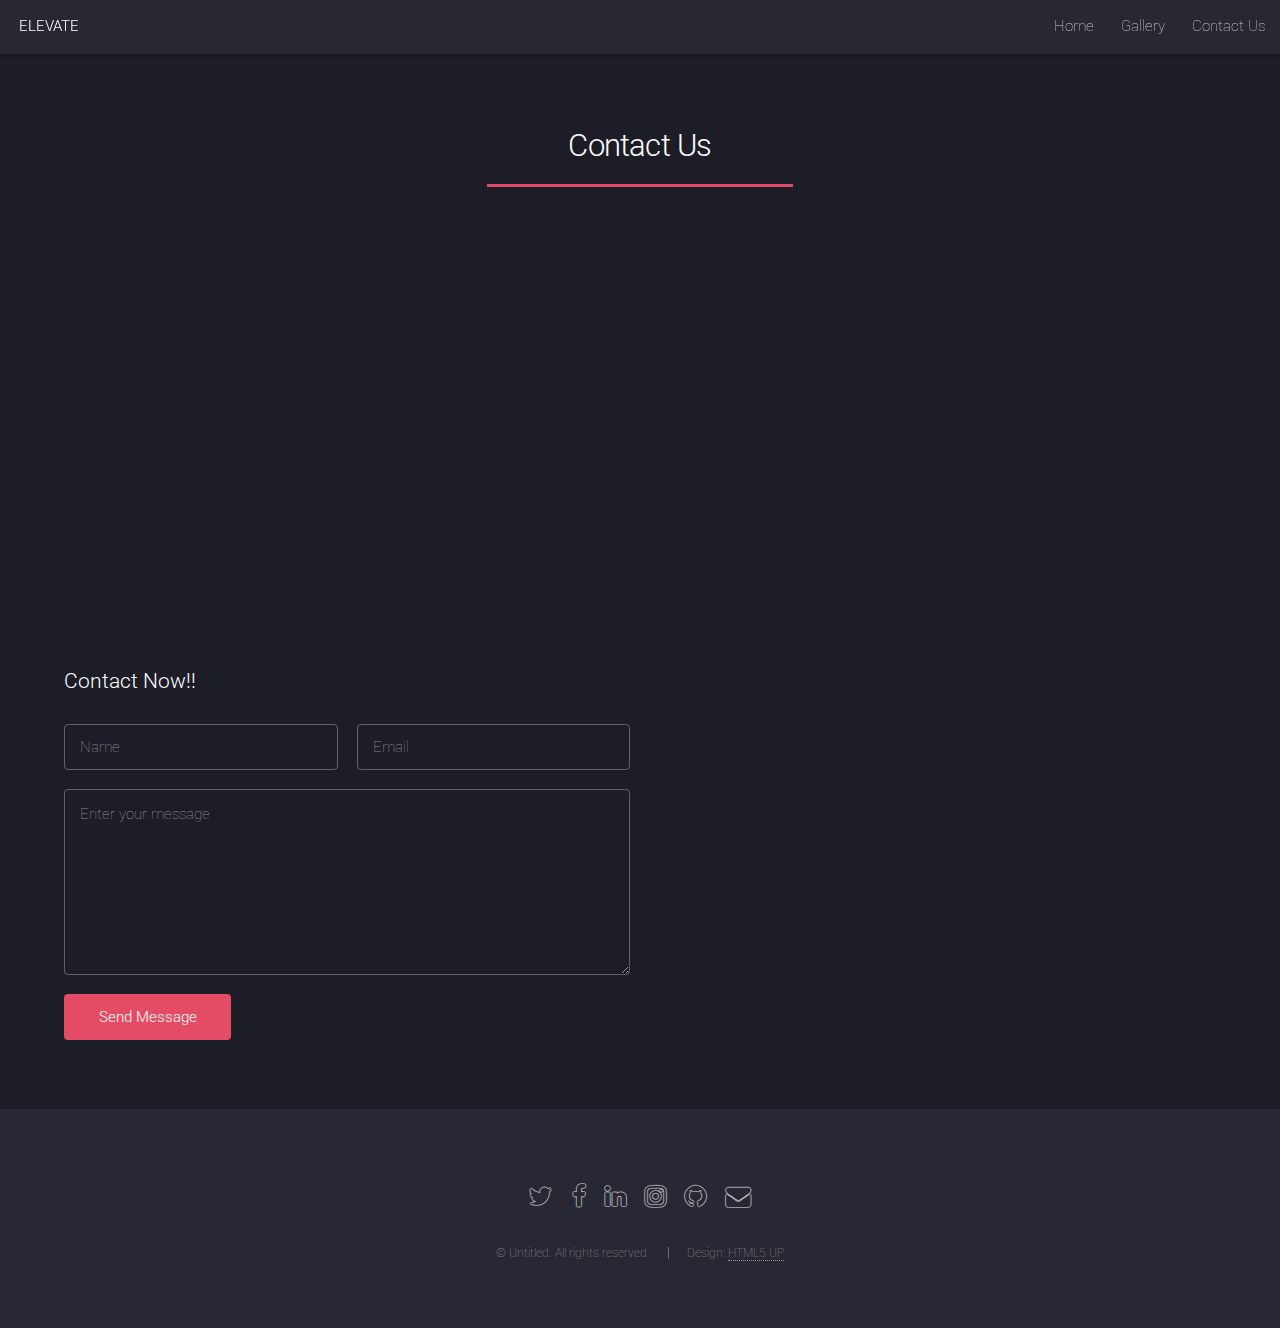
<file: contactus.html>
<!DOCTYPE HTML>
<!--
	Landed by HTML5 UP
	html5up.net | @ajlkn
	Free for personal and commercial use under the CCA 3.0 license (html5up.net/license)
-->
<html>
	<head>
		<title>No Sidebar - Landed by HTML5 UP</title>
		<meta charset="utf-8" />
		<meta name="viewport" content="width=device-width, initial-scale=1" />
		<!--[if lte IE 8]><script src="assets/js/ie/html5shiv.js"></script><![endif]-->
		<link rel="stylesheet" href="assets/css/main.css" />
		<!--[if lte IE 9]><link rel="stylesheet" href="assets/css/ie9.css" /><![endif]-->
		<!--[if lte IE 8]><link rel="stylesheet" href="assets/css/ie8.css" /><![endif]-->
	</head>
	<body>
		<div id="page-wrapper">

            <!-- Header -->
            <header id="header">
                <h1 id="logo">
                    <a href="index.html">ELEVATE</a>
                </h1>
                <nav id="nav">
                    <ul>
                        <li>
                            <a href="index.html">Home</a>
                        </li>
            
            
                        <li><a hrf="">Gallery</a>
                            <ul>
                                <li>
                                    <a href="elevate2013.html">Elevate 2013</a>
                                </li>
                                <li>
                                    <a href="elevate2015.html">Elevate 2015</a>
                                </li>
                            </ul>
                        </li>
                        <li>
                            <a href="contactus.html">Contact Us
            
                            </a>
                        </li>
            
                    </ul>
                </nav>
            </header>

			<!-- Main -->
				<div id="main" class="wrapper style1">
					<div class="container">
						<header class="major">
							<h2>Contact Us</h2>
						</header>

						<!-- Content -->
							<section id="content">
								<iframe src="https://www.google.com/maps/embed?pb=!1m18!1m12!1m3!1d3769.4711684207145!2d72.82124561546263!3d19.13084208705643!2m3!1f0!2f0!3f0!3m2!1i1024!2i768!4f13.1!3m3!1m2!1s0x3be7c9e14a6974d9%3A0x7bdee1f5c26ff0c!2sACEE+The+Third+Eye!5e0!3m2!1sen!2sin!4v1512731264636" width="100%" height="400" frameborder="0" style="border:0" allowfullscreen></iframe>
								
                                <!-- Form -->
                                <section>
                                    <h3>Contact Now!!</h3><br>
                                    <form method="post" action="#">
                                        <div class="row uniform 50%">
                                            <div class="3u 12u$(xsmall)">
                                                <input type="text" name="name" id="name" value="" placeholder="Name" />
                                            </div>
                                            <div class="3u$ 12u$(xsmall)">
                                                <input type="email" name="email" id="email" value="" placeholder="Email" />
                                            </div>
                                            
                                            
                                            <div class="6u$">
                                                <textarea name="message" id="message" placeholder="Enter your message" rows="6"></textarea>
                                            </div>
                                            <div class="3u$">
                                                <ul class="actions">
                                                    <li>
                                                        <input type="submit" value="Send Message" class="special" />
                                                    </li>
                                                   
                                                </ul>
                                            </div>
                                        </div>
                                        
                                    </form>
                                </section>
                                
							</section>

					</div>
				</div>

			<!-- Footer -->
				<footer id="footer">
					<ul class="icons">
						<li><a href="#" class="icon alt fa-twitter"><span class="label">Twitter</span></a></li>
						<li><a href="#" class="icon alt fa-facebook"><span class="label">Facebook</span></a></li>
						<li><a href="#" class="icon alt fa-linkedin"><span class="label">LinkedIn</span></a></li>
						<li><a href="#" class="icon alt fa-instagram"><span class="label">Instagram</span></a></li>
						<li><a href="#" class="icon alt fa-github"><span class="label">GitHub</span></a></li>
						<li><a href="#" class="icon alt fa-envelope"><span class="label">Email</span></a></li>
					</ul>
					<ul class="copyright">
						<li>&copy; Untitled. All rights reserved.</li><li>Design: <a href="http://html5up.net">HTML5 UP</a></li>
					</ul>
				</footer>

		</div>

		<!-- Scripts -->
			<script src="assets/js/jquery.min.js"></script>
			<script src="assets/js/jquery.scrolly.min.js"></script>
			<script src="assets/js/jquery.dropotron.min.js"></script>
			<script src="assets/js/jquery.scrollex.min.js"></script>
			<script src="assets/js/skel.min.js"></script>
			<script src="assets/js/util.js"></script>
			<!--[if lte IE 8]><script src="assets/js/ie/respond.min.js"></script><![endif]-->
			<script src="assets/js/main.js"></script>

	</body>
</html>
</file>
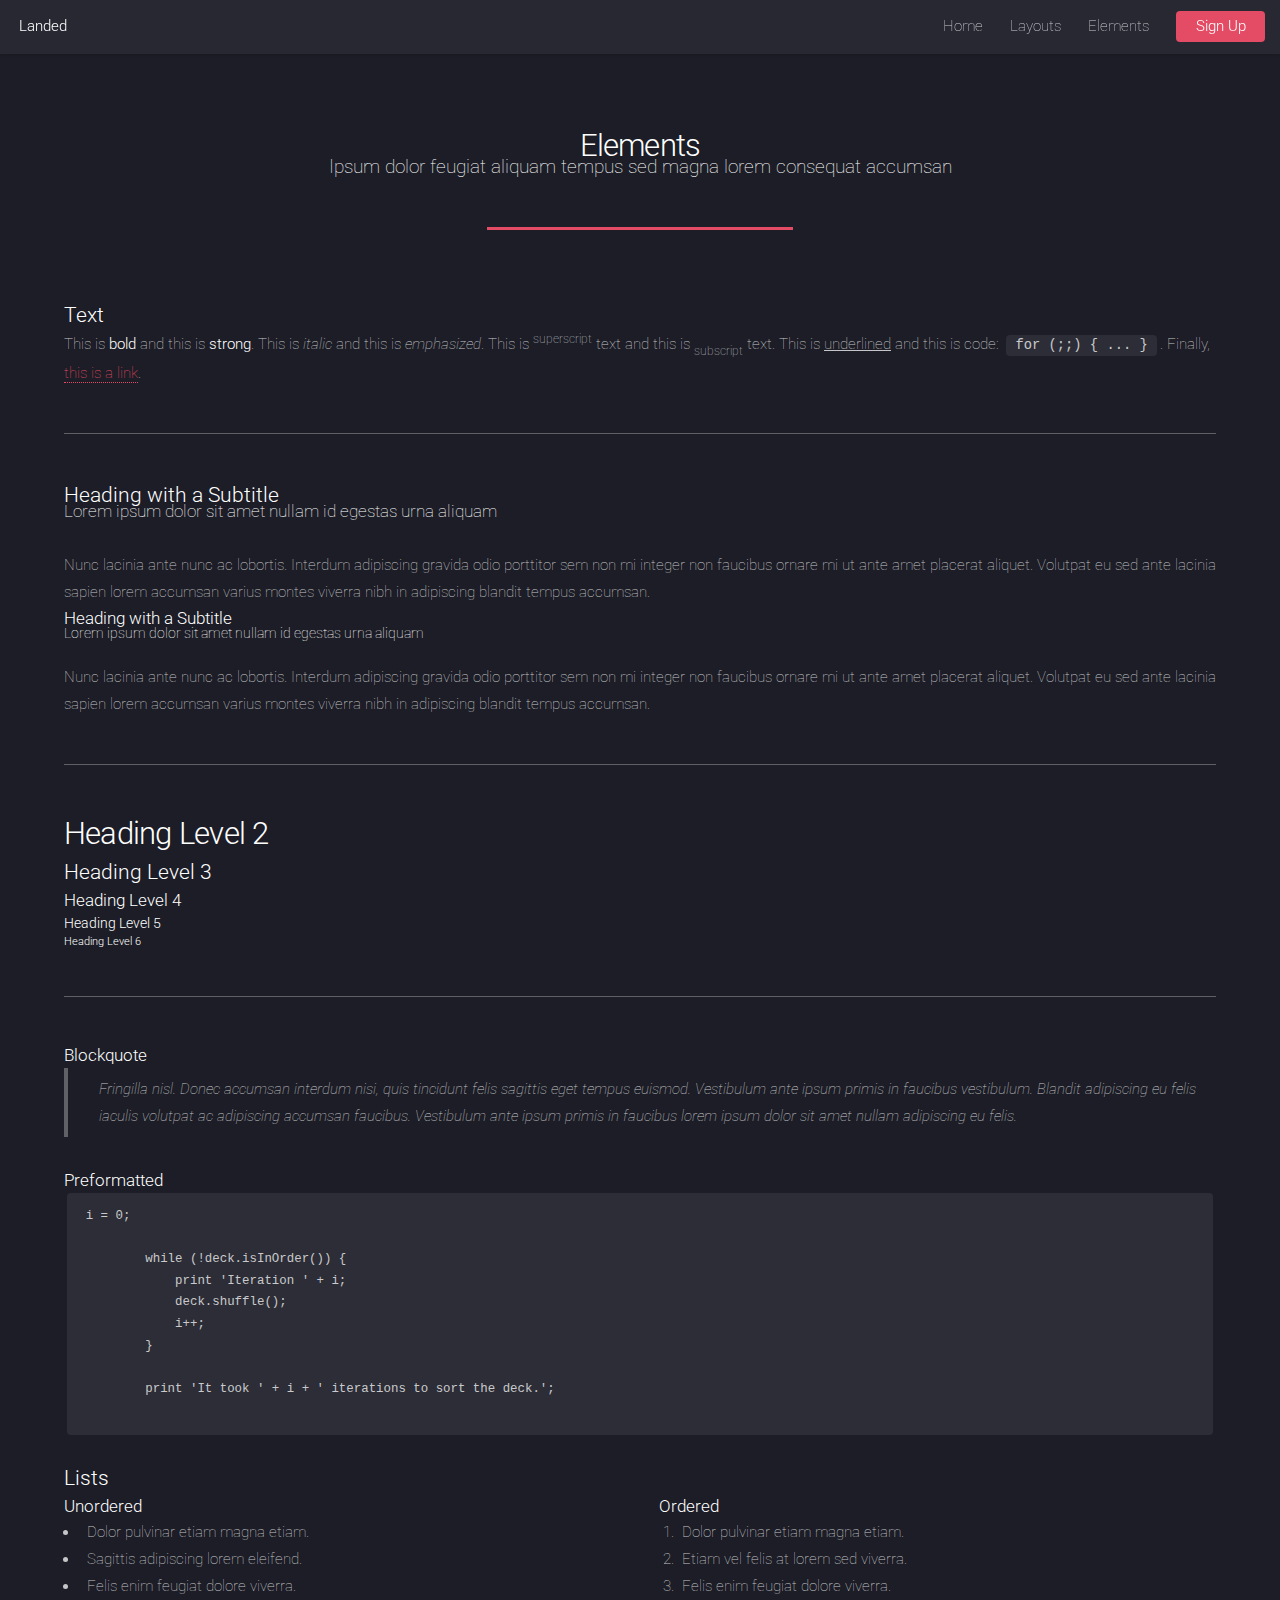
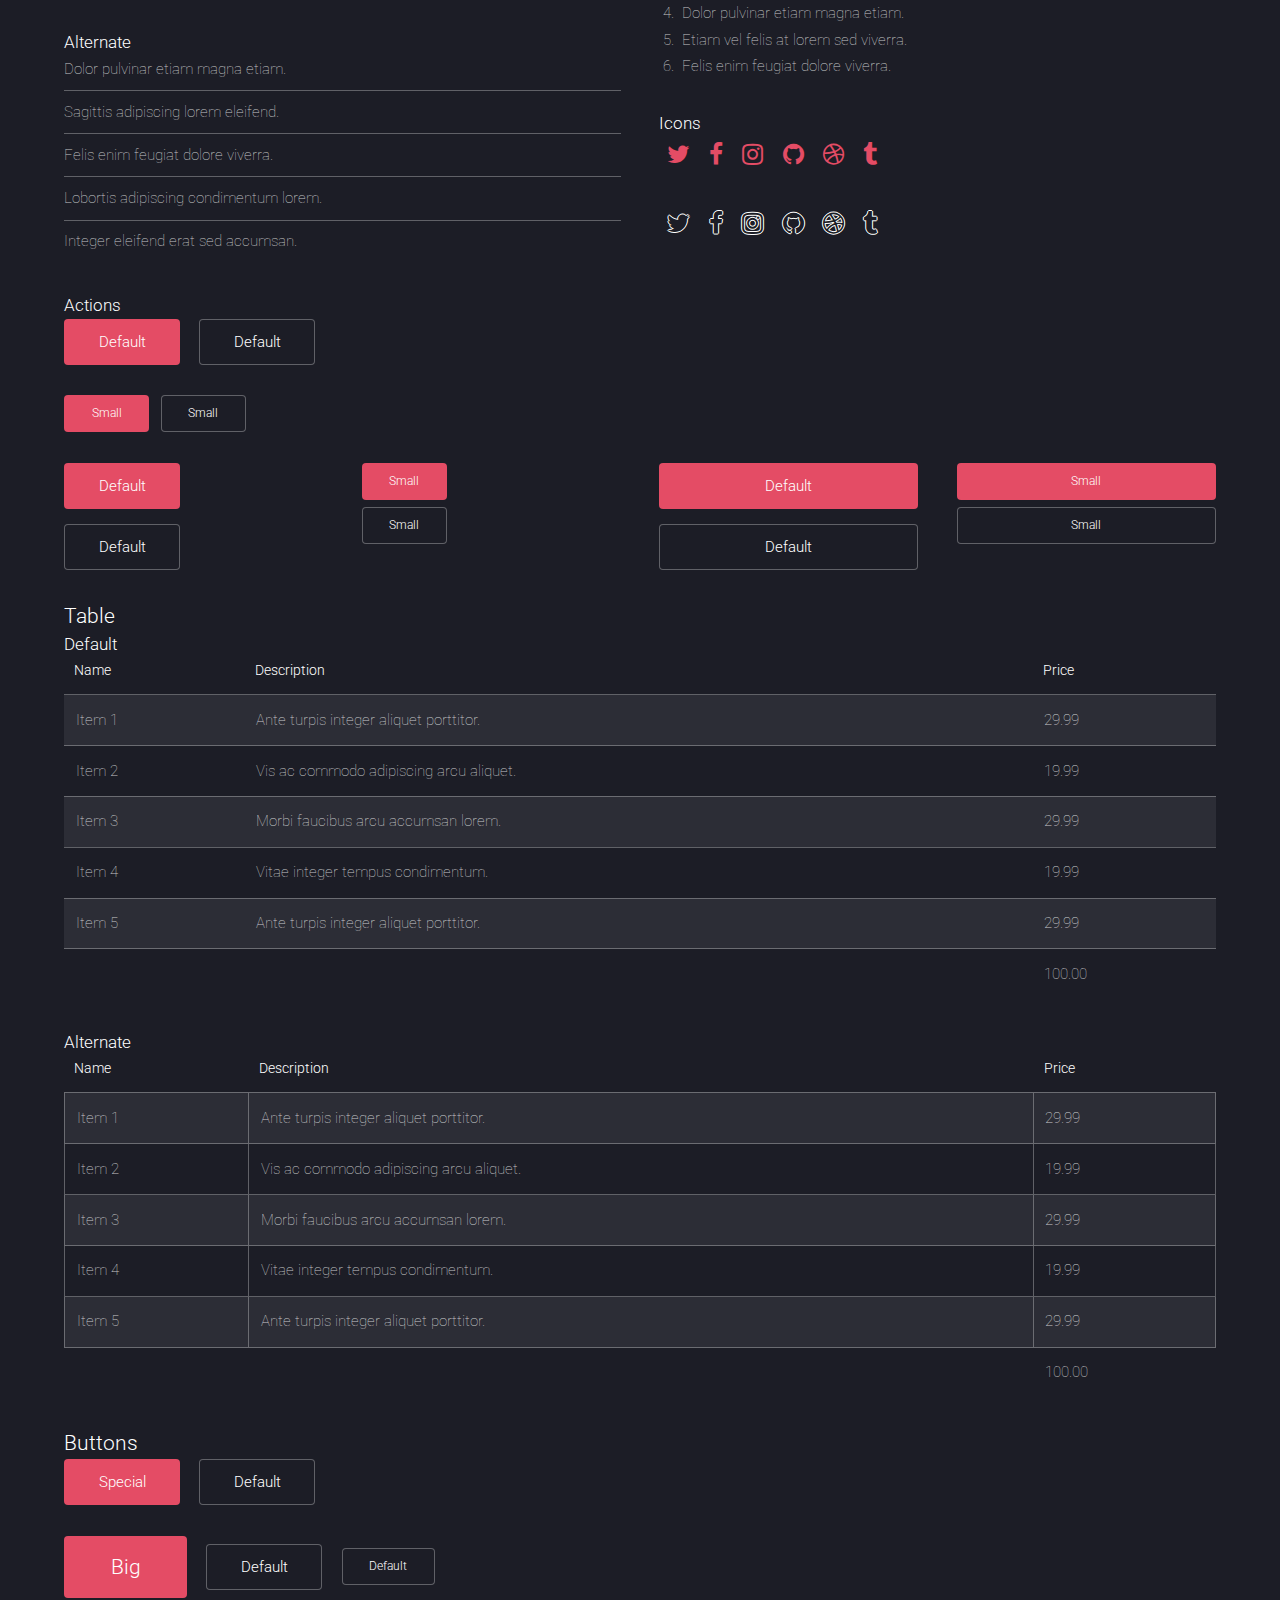
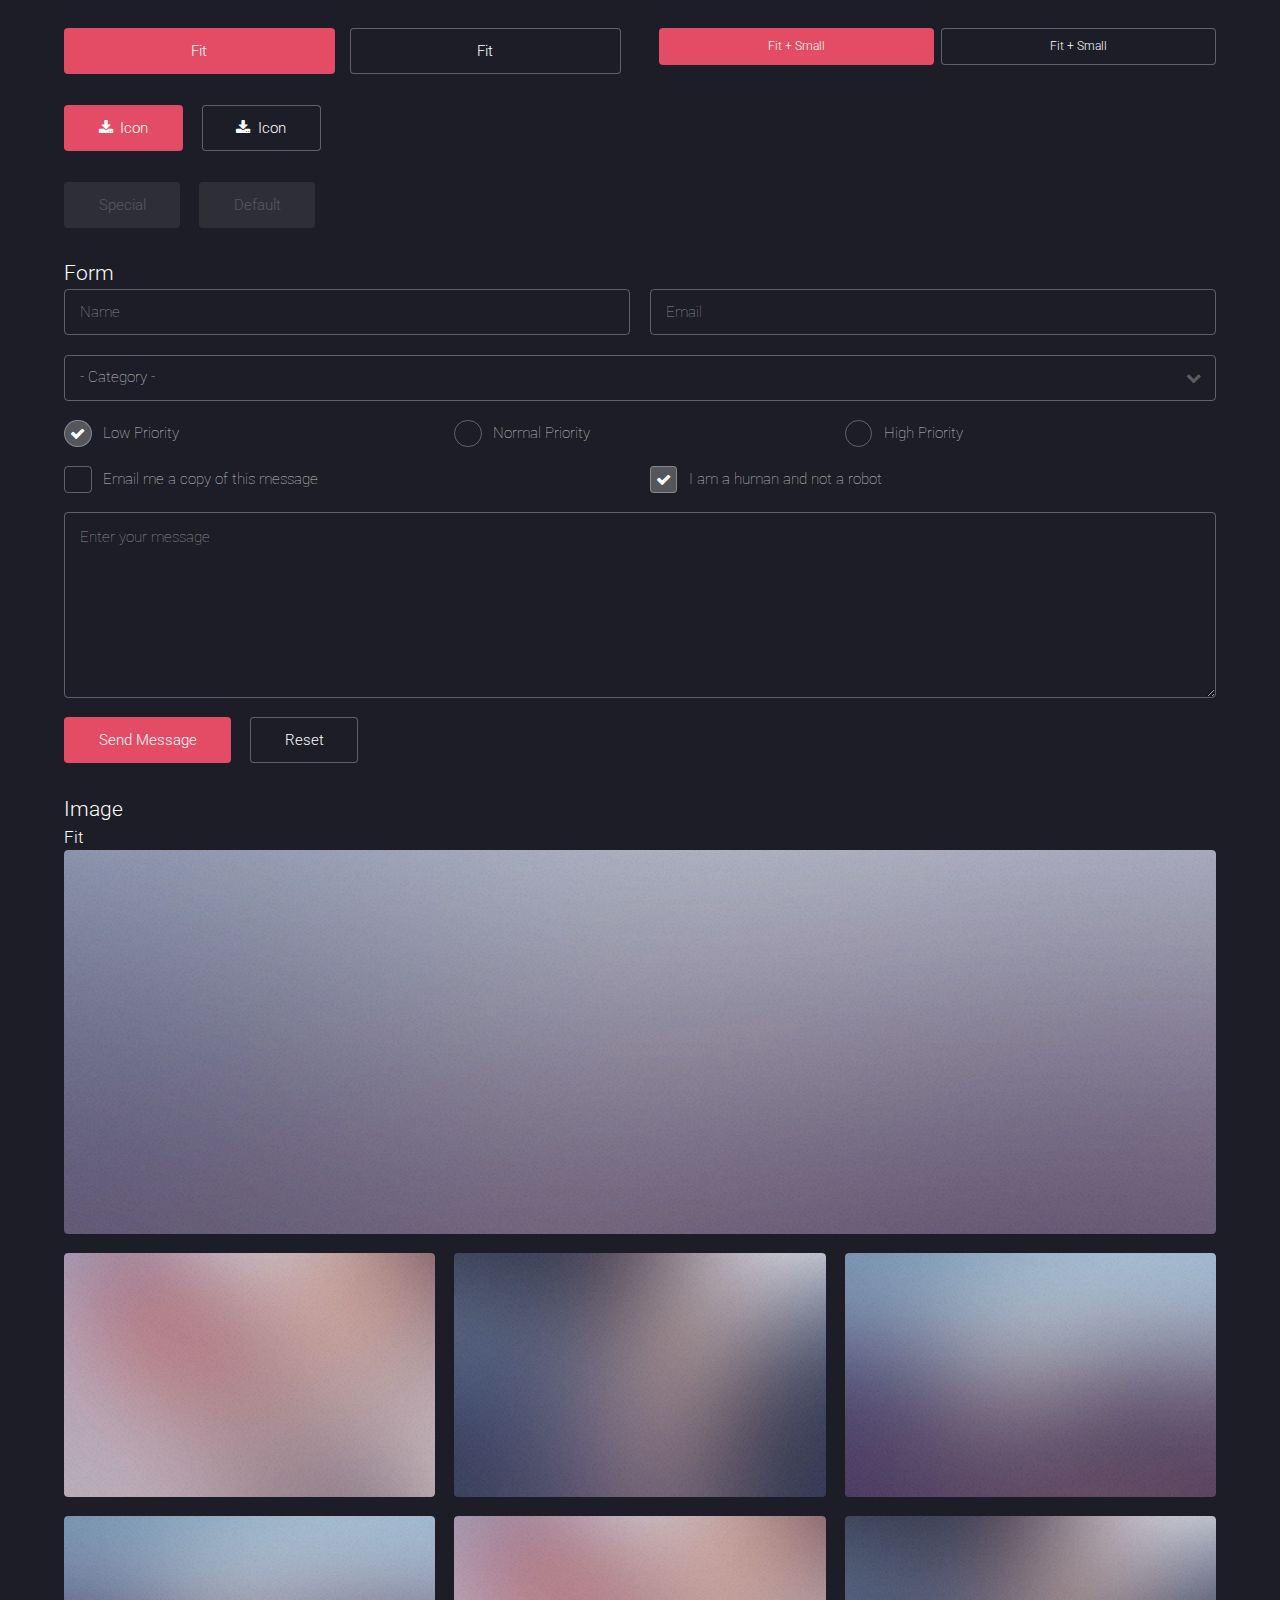
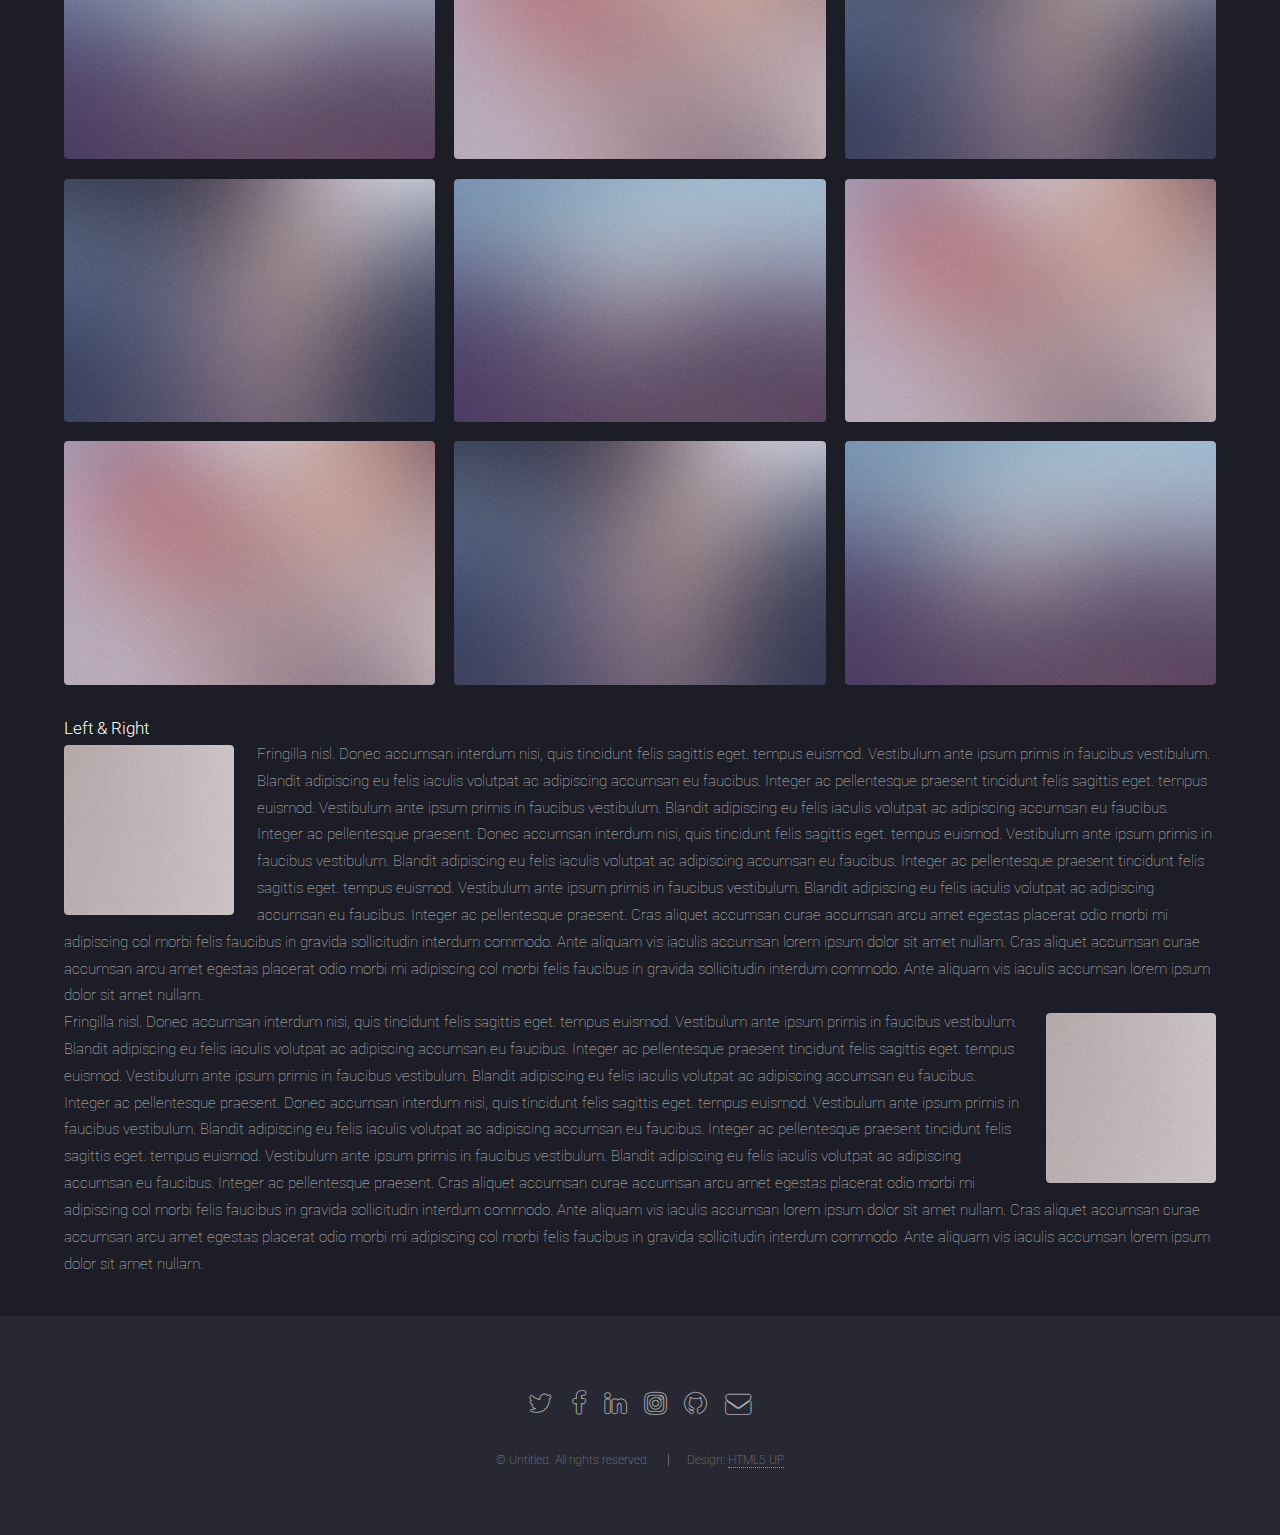
<file: elements.html>
<!DOCTYPE HTML>
<!--
	Landed by HTML5 UP
	html5up.net | @ajlkn
	Free for personal and commercial use under the CCA 3.0 license (html5up.net/license)
-->
<html>
	<head>
		<title>Elements - Landed by HTML5 UP</title>
		<meta charset="utf-8" />
		<meta name="viewport" content="width=device-width, initial-scale=1" />
		<!--[if lte IE 8]><script src="assets/js/ie/html5shiv.js"></script><![endif]-->
		<link rel="stylesheet" href="assets/css/main.css" />
		<!--[if lte IE 9]><link rel="stylesheet" href="assets/css/ie9.css" /><![endif]-->
		<!--[if lte IE 8]><link rel="stylesheet" href="assets/css/ie8.css" /><![endif]-->
	</head>
	<body>
		<div id="page-wrapper">

			<!-- Header -->
				<header id="header">
					<h1 id="logo"><a href="index.html">Landed</a></h1>
					<nav id="nav">
						<ul>
							<li><a href="index.html">Home</a></li>
							<li>
								<a href="#">Layouts</a>
								<ul>
									<li><a href="left-sidebar.html">Left Sidebar</a></li>
									<li><a href="right-sidebar.html">Right Sidebar</a></li>
									<li><a href="no-sidebar.html">No Sidebar</a></li>
									<li>
										<a href="#">Submenu</a>
										<ul>
											<li><a href="#">Option 1</a></li>
											<li><a href="#">Option 2</a></li>
											<li><a href="#">Option 3</a></li>
											<li><a href="#">Option 4</a></li>
										</ul>
									</li>
								</ul>
							</li>
							<li><a href="elements.html">Elements</a></li>
							<li><a href="#" class="button special">Sign Up</a></li>
						</ul>
					</nav>
				</header>

			<!-- Main -->
				<div id="main" class="wrapper style1">
					<div class="container">
						<header class="major">
							<h2>Elements</h2>
							<p>Ipsum dolor feugiat aliquam tempus sed magna lorem consequat accumsan</p>
						</header>

						<!-- Text -->
							<section>
								<h3>Text</h3>
								<p>This is <b>bold</b> and this is <strong>strong</strong>. This is <i>italic</i> and this is <em>emphasized</em>.
								This is <sup>superscript</sup> text and this is <sub>subscript</sub> text.
								This is <u>underlined</u> and this is code: <code>for (;;) { ... }</code>. Finally, <a href="#">this is a link</a>.</p>

								<hr />

								<header>
									<h3>Heading with a Subtitle</h3>
									<p>Lorem ipsum dolor sit amet nullam id egestas urna aliquam</p>
								</header>
								<p>Nunc lacinia ante nunc ac lobortis. Interdum adipiscing gravida odio porttitor sem non mi integer non faucibus ornare mi ut ante amet placerat aliquet. Volutpat eu sed ante lacinia sapien lorem accumsan varius montes viverra nibh in adipiscing blandit tempus accumsan.</p>
								<header>
									<h4>Heading with a Subtitle</h4>
									<p>Lorem ipsum dolor sit amet nullam id egestas urna aliquam</p>
								</header>
								<p>Nunc lacinia ante nunc ac lobortis. Interdum adipiscing gravida odio porttitor sem non mi integer non faucibus ornare mi ut ante amet placerat aliquet. Volutpat eu sed ante lacinia sapien lorem accumsan varius montes viverra nibh in adipiscing blandit tempus accumsan.</p>

								<hr />

								<h2>Heading Level 2</h2>
								<h3>Heading Level 3</h3>
								<h4>Heading Level 4</h4>
								<h5>Heading Level 5</h5>
								<h6>Heading Level 6</h6>

								<hr />

								<h4>Blockquote</h4>
								<blockquote>Fringilla nisl. Donec accumsan interdum nisi, quis tincidunt felis sagittis eget tempus euismod. Vestibulum ante ipsum primis in faucibus vestibulum. Blandit adipiscing eu felis iaculis volutpat ac adipiscing accumsan faucibus. Vestibulum ante ipsum primis in faucibus lorem ipsum dolor sit amet nullam adipiscing eu felis.</blockquote>

								<h4>Preformatted</h4>
								<pre><code>i = 0;

	while (!deck.isInOrder()) {
	    print 'Iteration ' + i;
	    deck.shuffle();
	    i++;
	}

	print 'It took ' + i + ' iterations to sort the deck.';
	</code></pre>
							</section>

						<!-- Lists -->
							<section>
								<h3>Lists</h3>
								<div class="row">
									<div class="6u 12u(xsmall)">

										<h4>Unordered</h4>
										<ul>
											<li>Dolor pulvinar etiam magna etiam.</li>
											<li>Sagittis adipiscing lorem eleifend.</li>
											<li>Felis enim feugiat dolore viverra.</li>
										</ul>

										<h4>Alternate</h4>
										<ul class="alt">
											<li>Dolor pulvinar etiam magna etiam.</li>
											<li>Sagittis adipiscing lorem eleifend.</li>
											<li>Felis enim feugiat dolore viverra.</li>
											<li>Lobortis adipiscing condimentum lorem.</li>
											<li>Integer eleifend erat sed accumsan.</li>
										</ul>

									</div>
									<div class="6u 12u(xsmall)">

										<h4>Ordered</h4>
										<ol>
											<li>Dolor pulvinar etiam magna etiam.</li>
											<li>Etiam vel felis at lorem sed viverra.</li>
											<li>Felis enim feugiat dolore viverra.</li>
											<li>Dolor pulvinar etiam magna etiam.</li>
											<li>Etiam vel felis at lorem sed viverra.</li>
											<li>Felis enim feugiat dolore viverra.</li>
										</ol>

										<h4>Icons</h4>
										<ul class="icons">
											<li><a href="#" class="icon fa-twitter"><span class="label">Twitter</span></a></li>
											<li><a href="#" class="icon fa-facebook"><span class="label">Facebook</span></a></li>
											<li><a href="#" class="icon fa-instagram"><span class="label">Instagram</span></a></li>
											<li><a href="#" class="icon fa-github"><span class="label">Github</span></a></li>
											<li><a href="#" class="icon fa-dribbble"><span class="label">Dribbble</span></a></li>
											<li><a href="#" class="icon fa-tumblr"><span class="label">Tumblr</span></a></li>
										</ul>
										<ul class="icons">
											<li><a href="#" class="icon alt fa-twitter"><span class="label">Twitter</span></a></li>
											<li><a href="#" class="icon alt fa-facebook"><span class="label">Facebook</span></a></li>
											<li><a href="#" class="icon alt fa-instagram"><span class="label">Instagram</span></a></li>
											<li><a href="#" class="icon alt fa-github"><span class="label">Github</span></a></li>
											<li><a href="#" class="icon alt fa-dribbble"><span class="label">Dribbble</span></a></li>
											<li><a href="#" class="icon alt fa-tumblr"><span class="label">Tumblr</span></a></li>
										</ul>

									</div>
								</div>

								<h4>Actions</h4>
								<ul class="actions">
									<li><a href="#" class="button special">Default</a></li>
									<li><a href="#" class="button">Default</a></li>
								</ul>
								<ul class="actions small">
									<li><a href="#" class="button special small">Small</a></li>
									<li><a href="#" class="button small">Small</a></li>
								</ul>
								<div class="row">
									<div class="3u 6u(medium) 12u$(xsmall)">
										<ul class="actions vertical">
											<li><a href="#" class="button special">Default</a></li>
											<li><a href="#" class="button">Default</a></li>
										</ul>
									</div>
									<div class="3u 6u$(medium) 12u$(xsmall)">
										<ul class="actions vertical small">
											<li><a href="#" class="button special small">Small</a></li>
											<li><a href="#" class="button small">Small</a></li>
										</ul>
									</div>
									<div class="3u 6u(medium) 12u$(xsmall)">
										<ul class="actions vertical">
											<li><a href="#" class="button special fit">Default</a></li>
											<li><a href="#" class="button fit">Default</a></li>
										</ul>
									</div>
									<div class="3u$ 6u$(medium) 12u$(xsmall)">
										<ul class="actions vertical small">
											<li><a href="#" class="button special small fit">Small</a></li>
											<li><a href="#" class="button small fit">Small</a></li>
										</ul>
									</div>
								</div>
							</section>

						<!-- Table -->
							<section>
								<h3>Table</h3>
								<h4>Default</h4>
								<div class="table-wrapper">
									<table>
										<thead>
											<tr>
												<th>Name</th>
												<th>Description</th>
												<th>Price</th>
											</tr>
										</thead>
										<tbody>
											<tr>
												<td>Item 1</td>
												<td>Ante turpis integer aliquet porttitor.</td>
												<td>29.99</td>
											</tr>
											<tr>
												<td>Item 2</td>
												<td>Vis ac commodo adipiscing arcu aliquet.</td>
												<td>19.99</td>
											</tr>
											<tr>
												<td>Item 3</td>
												<td> Morbi faucibus arcu accumsan lorem.</td>
												<td>29.99</td>
											</tr>
											<tr>
												<td>Item 4</td>
												<td>Vitae integer tempus condimentum.</td>
												<td>19.99</td>
											</tr>
											<tr>
												<td>Item 5</td>
												<td>Ante turpis integer aliquet porttitor.</td>
												<td>29.99</td>
											</tr>
										</tbody>
										<tfoot>
											<tr>
												<td colspan="2"></td>
												<td>100.00</td>
											</tr>
										</tfoot>
									</table>
								</div>
								<h4>Alternate</h4>
								<div class="table-wrapper">
									<table class="alt">
										<thead>
											<tr>
												<th>Name</th>
												<th>Description</th>
												<th>Price</th>
											</tr>
										</thead>
										<tbody>
											<tr>
												<td>Item 1</td>
												<td>Ante turpis integer aliquet porttitor.</td>
												<td>29.99</td>
											</tr>
											<tr>
												<td>Item 2</td>
												<td>Vis ac commodo adipiscing arcu aliquet.</td>
												<td>19.99</td>
											</tr>
											<tr>
												<td>Item 3</td>
												<td> Morbi faucibus arcu accumsan lorem.</td>
												<td>29.99</td>
											</tr>
											<tr>
												<td>Item 4</td>
												<td>Vitae integer tempus condimentum.</td>
												<td>19.99</td>
											</tr>
											<tr>
												<td>Item 5</td>
												<td>Ante turpis integer aliquet porttitor.</td>
												<td>29.99</td>
											</tr>
										</tbody>
										<tfoot>
											<tr>
												<td colspan="2"></td>
												<td>100.00</td>
											</tr>
										</tfoot>
									</table>
								</div>
							</section>

						<!-- Buttons -->
							<section>
								<h3>Buttons</h3>
								<ul class="actions">
									<li><a href="#" class="button special">Special</a></li>
									<li><a href="#" class="button">Default</a></li>
								</ul>
								<ul class="actions">
									<li><a href="#" class="button special big">Big</a></li>
									<li><a href="#" class="button">Default</a></li>
									<li><a href="#" class="button small">Default</a></li>
								</ul>
								<div class="row">
									<div class="6u 12u$(xsmall)">
										<ul class="actions fit">
											<li><a href="#" class="button special fit">Fit</a></li>
											<li><a href="#" class="button fit">Fit</a></li>
										</ul>
									</div>
									<div class="6u$ 12u$(xsmall)">
										<ul class="actions fit small">
											<li><a href="#" class="button special fit small">Fit + Small</a></li>
											<li><a href="#" class="button fit small">Fit + Small</a></li>
										</ul>
									</div>
								</div>
								<ul class="actions">
									<li><a href="#" class="button special icon fa-download">Icon</a></li>
									<li><a href="#" class="button icon fa-download">Icon</a></li>
								</ul>
								<ul class="actions">
									<li><span class="button special disabled">Special</span></li>
									<li><span class="button disabled">Default</span></li>
								</ul>
							</section>

						<!-- Form -->
							<section>
								<h3>Form</h3>
								<form method="post" action="#">
									<div class="row uniform 50%">
										<div class="6u 12u$(xsmall)">
											<input type="text" name="name" id="name" value="" placeholder="Name" />
										</div>
										<div class="6u$ 12u$(xsmall)">
											<input type="email" name="email" id="email" value="" placeholder="Email" />
										</div>
										<div class="12u$">
											<div class="select-wrapper">
												<select name="category" id="category">
													<option value="">- Category -</option>
													<option value="1">Manufacturing</option>
													<option value="1">Shipping</option>
													<option value="1">Administration</option>
													<option value="1">Human Resources</option>
												</select>
											</div>
										</div>
										<div class="4u 12u$(medium)">
											<input type="radio" id="priority-low" name="priority" checked>
											<label for="priority-low">Low Priority</label>
										</div>
										<div class="4u 12u$(medium)">
											<input type="radio" id="priority-normal" name="priority">
											<label for="priority-normal">Normal Priority</label>
										</div>
										<div class="4u$ 12u$(medium)">
											<input type="radio" id="priority-high" name="priority">
											<label for="priority-high">High Priority</label>
										</div>
										<div class="6u 12u$(medium)">
											<input type="checkbox" id="copy" name="copy">
											<label for="copy">Email me a copy of this message</label>
										</div>
										<div class="6u$ 12u$(medium)">
											<input type="checkbox" id="human" name="human" checked>
											<label for="human">I am a human and not a robot</label>
										</div>
										<div class="12u$">
											<textarea name="message" id="message" placeholder="Enter your message" rows="6"></textarea>
										</div>
										<div class="12u$">
											<ul class="actions">
												<li><input type="submit" value="Send Message" class="special" /></li>
												<li><input type="reset" value="Reset" /></li>
											</ul>
										</div>
									</div>
								</form>
							</section>

						<!-- Image -->
							<section>
								<h3>Image</h3>
								<h4>Fit</h4>
								<div class="box alt">
									<div class="row 50% uniform">
										<div class="12u$"><span class="image fit"><img src="images/pic07.jpg" alt="" /></span></div>
										<div class="4u  6u(xsmall)"><span class="image fit"><img src="images/pic02.jpg" alt="" /></span></div>
										<div class="4u  6u$(xsmall)"><span class="image fit"><img src="images/pic03.jpg" alt="" /></span></div>
										<div class="4u$ 6u(xsmall)"><span class="image fit"><img src="images/pic04.jpg" alt="" /></span></div>
										<div class="4u  6u$(xsmall)"><span class="image fit"><img src="images/pic04.jpg" alt="" /></span></div>
										<div class="4u  6u(xsmall)"><span class="image fit"><img src="images/pic02.jpg" alt="" /></span></div>
										<div class="4u$ 6u$(xsmall)"><span class="image fit"><img src="images/pic03.jpg" alt="" /></span></div>
										<div class="4u  6u(xsmall)"><span class="image fit"><img src="images/pic03.jpg" alt="" /></span></div>
										<div class="4u  6u$(xsmall)"><span class="image fit"><img src="images/pic04.jpg" alt="" /></span></div>
										<div class="4u$ 6u(xsmall)"><span class="image fit"><img src="images/pic02.jpg" alt="" /></span></div>
										<div class="4u  6u$(xsmall)"><span class="image fit"><img src="images/pic02.jpg" alt="" /></span></div>
										<div class="4u  6u(xsmall)"><span class="image fit"><img src="images/pic03.jpg" alt="" /></span></div>
										<div class="4u$ 6u$(xsmall)"><span class="image fit"><img src="images/pic04.jpg" alt="" /></span></div>
									</div>
								</div>

								<h4>Left &amp; Right</h4>
								<p><span class="image left"><img src="images/pic08.jpg" alt="" /></span>Fringilla nisl. Donec accumsan interdum nisi, quis tincidunt felis sagittis eget. tempus euismod. Vestibulum ante ipsum primis in faucibus vestibulum. Blandit adipiscing eu felis iaculis volutpat ac adipiscing accumsan eu faucibus. Integer ac pellentesque praesent tincidunt felis sagittis eget. tempus euismod. Vestibulum ante ipsum primis in faucibus vestibulum. Blandit adipiscing eu felis iaculis volutpat ac adipiscing accumsan eu faucibus. Integer ac pellentesque praesent. Donec accumsan interdum nisi, quis tincidunt felis sagittis eget. tempus euismod. Vestibulum ante ipsum primis in faucibus vestibulum. Blandit adipiscing eu felis iaculis volutpat ac adipiscing accumsan eu faucibus. Integer ac pellentesque praesent tincidunt felis sagittis eget. tempus euismod. Vestibulum ante ipsum primis in faucibus vestibulum. Blandit adipiscing eu felis iaculis volutpat ac adipiscing accumsan eu faucibus. Integer ac pellentesque praesent. Cras aliquet accumsan curae accumsan arcu amet egestas placerat odio morbi mi adipiscing col morbi felis faucibus in gravida sollicitudin interdum commodo. Ante aliquam vis iaculis accumsan lorem ipsum dolor sit amet nullam. Cras aliquet accumsan curae accumsan arcu amet egestas placerat odio morbi mi adipiscing col morbi felis faucibus in gravida sollicitudin interdum commodo. Ante aliquam vis iaculis accumsan lorem ipsum dolor sit amet nullam.</p>
								<p><span class="image right"><img src="images/pic08.jpg" alt="" /></span>Fringilla nisl. Donec accumsan interdum nisi, quis tincidunt felis sagittis eget. tempus euismod. Vestibulum ante ipsum primis in faucibus vestibulum. Blandit adipiscing eu felis iaculis volutpat ac adipiscing accumsan eu faucibus. Integer ac pellentesque praesent tincidunt felis sagittis eget. tempus euismod. Vestibulum ante ipsum primis in faucibus vestibulum. Blandit adipiscing eu felis iaculis volutpat ac adipiscing accumsan eu faucibus. Integer ac pellentesque praesent. Donec accumsan interdum nisi, quis tincidunt felis sagittis eget. tempus euismod. Vestibulum ante ipsum primis in faucibus vestibulum. Blandit adipiscing eu felis iaculis volutpat ac adipiscing accumsan eu faucibus. Integer ac pellentesque praesent tincidunt felis sagittis eget. tempus euismod. Vestibulum ante ipsum primis in faucibus vestibulum. Blandit adipiscing eu felis iaculis volutpat ac adipiscing accumsan eu faucibus. Integer ac pellentesque praesent. Cras aliquet accumsan curae accumsan arcu amet egestas placerat odio morbi mi adipiscing col morbi felis faucibus in gravida sollicitudin interdum commodo. Ante aliquam vis iaculis accumsan lorem ipsum dolor sit amet nullam. Cras aliquet accumsan curae accumsan arcu amet egestas placerat odio morbi mi adipiscing col morbi felis faucibus in gravida sollicitudin interdum commodo. Ante aliquam vis iaculis accumsan lorem ipsum dolor sit amet nullam.</p>
							</section>

					</div>
				</div>

			<!-- Footer -->
				<footer id="footer">
					<ul class="icons">
						<li><a href="#" class="icon alt fa-twitter"><span class="label">Twitter</span></a></li>
						<li><a href="#" class="icon alt fa-facebook"><span class="label">Facebook</span></a></li>
						<li><a href="#" class="icon alt fa-linkedin"><span class="label">LinkedIn</span></a></li>
						<li><a href="#" class="icon alt fa-instagram"><span class="label">Instagram</span></a></li>
						<li><a href="#" class="icon alt fa-github"><span class="label">GitHub</span></a></li>
						<li><a href="#" class="icon alt fa-envelope"><span class="label">Email</span></a></li>
					</ul>
					<ul class="copyright">
						<li>&copy; Untitled. All rights reserved.</li><li>Design: <a href="http://html5up.net">HTML5 UP</a></li>
					</ul>
				</footer>

		</div>

		<!-- Scripts -->
			<script src="assets/js/jquery.min.js"></script>
			<script src="assets/js/jquery.scrolly.min.js"></script>
			<script src="assets/js/jquery.dropotron.min.js"></script>
			<script src="assets/js/jquery.scrollex.min.js"></script>
			<script src="assets/js/skel.min.js"></script>
			<script src="assets/js/util.js"></script>
			<!--[if lte IE 8]><script src="assets/js/ie/respond.min.js"></script><![endif]-->
			<script src="assets/js/main.js"></script>

	</body>
</html>
</file>
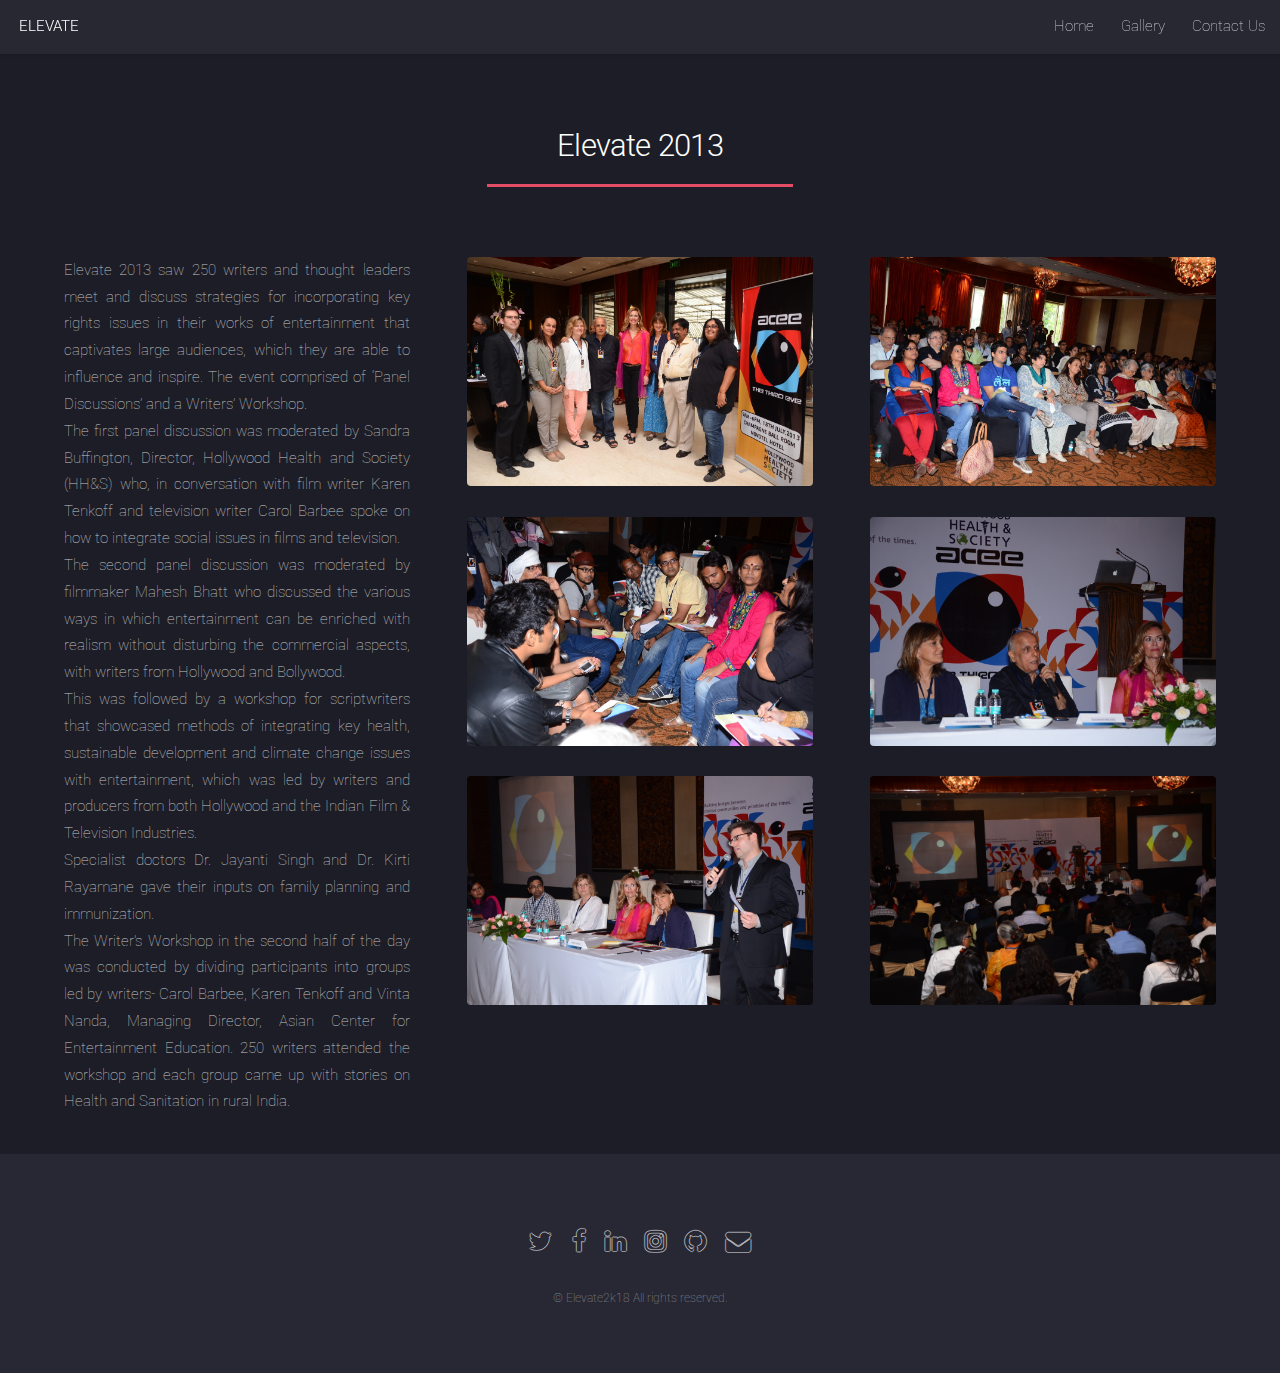
<file: elevate2013.html>
<!DOCTYPE HTML>
<!--
	Landed by HTML5 UP
	html5up.net | @ajlkn
	Free for personal and commercial use under the CCA 3.0 license (html5up.net/license)
-->
<html>

<head>
	<title>Elevate 2013</title>
	<meta charset="utf-8" />
	<meta name="viewport" content="width=device-width, initial-scale=1" />
	<!--[if lte IE 8]><script src="assets/js/ie/html5shiv.js"></script><![endif]-->
	<link rel="stylesheet" href="assets/css/main.css" />
		<meta charset="utf-8">
		<meta name="viewport" content="width=device-width, initial-scale=1, shrink-to-fit=yes">
		<meta name="description" content="Want to make a change? Wanna make your voice heard? Join our ‘If I Am Born Campaign’ and make a difference. If you have a keen interest to write about topics that could possibly bring about change, send it to us and you will be featured in our campaign.">
		<meta name="keyword" content="Filmmaker, If I Am Born, Share Your Story, Writers, Photo Essay,  Bloggers, Acee The Third Eye, The Daily Eye, If I Am Born Campaign, Journalism, Speak Out, Speak up, Global Writer, Artist, Open Mic, Spoken Word, Poem, Express Yourself, Social Media, Out of the Box,  CFSI, Film making,  Movies, Music, Broadcast, If I Am Born Campaign The Daily Eye, Pollution, Child Marriage, Sustainable Development, Gender Issues, Health, Sanitation, Alternative Entertainment, Human Rights, Environment">
		<meta property="og:site_name" content="If I Am Born">
		<meta property="og:url" content="http://thedailyeye.info/IFIAMBORN/">
		<meta property="og:image" content="http://thedailyeye.info/IFIAMBORN/img/thumbnail.jpg">
</head>

<body>
	<div id="page-wrapper">

		<!-- Header -->
		<header id="header">
			<h1 id="logo">
				<a href="index.html">ELEVATE</a>
			</h1>
			<nav id="nav">
				<ul>
					<li>
						<a href="index.html">Home</a>
					</li>
					
					
					<li>Gallery
						<ul>
							<li>
								<a href="elevate2013.html">Elevate 2013</a>
							</li>
							<li>
								<a href="elevate2015.html">Elevate 2015</a>
							</li>
						</ul>
					</li>
					<li>
						<a href="contactus.html">Contact Us
		
						</a>
					</li>
		
				</ul>
			</nav>
		</header>

		
		<div id="main" class="wrapper style1">
			<div class="container">
				<header class="major">
					<h2 style="  margin:0;">Elevate 2013</h2>
				</header>
				<div class="row 150%">
					<div class="4u 12u$(medium)">
		
						<!-- Sidebar -->
						<section id="sidebar">
							<section>
								<p style="text-align:justify;">Elevate 2013 saw 250 writers and thought leaders meet and discuss strategies for incorporating key rights issues in their
									works of entertainment that captivates large audiences, which they are able to influence and inspire. The event comprised
									of ‘Panel Discussions’ and a Writers’ Workshop.</p>
								<p style="text-align:justify;">
									The first panel discussion was moderated by Sandra Buffington, Director, Hollywood Health and Society (HH&S) who, in conversation
									with film writer Karen Tenkoff and television writer Carol Barbee spoke on how to integrate social issues in films and television.
								</p>
								<p style="text-align:justify;">The second panel discussion was moderated by filmmaker Mahesh Bhatt who discussed the various ways in which entertainment
									can be enriched with realism without disturbing the commercial aspects, with writers from Hollywood and Bollywood.</p>
								<p style="text-align:justify;">This was followed by a workshop for scriptwriters that showcased methods of integrating key health, sustainable development
									and climate change issues with entertainment, which was led by writers and producers from both Hollywood and the Indian
									Film & Television Industries.</p>
								
								<p style="text-align:justify;">Specialist doctors Dr. Jayanti Singh and Dr. Kirti Rayamane gave their inputs on family planning and immunization.</p>
								<p style="text-align:justify;">The Writer’s Workshop in the second half of the day was conducted by dividing participants into groups led by writers- Carol
									Barbee, Karen Tenkoff and Vinta Nanda, Managing Director, Asian Center for Entertainment Education. 250 writers attended
									the workshop and each group came up with stories on Health and Sanitation in rural India.</p>
							
							</section>
						</section>
					</div>
					
						<div class="8u 12u$(medium)">
						<div class="row 150%">
							<div class="6u 12u$(medium)">
								<img src="images/selected2013/Gal1-2013.jpg" class="image fit">
							</div>
							<div class="6u 12u$(medium)">
								<img src="images/selected2013/Gal2-2013.jpg" class="image fit">
							</div>
							<div class="6u 12u$(medium)">
								<img src="images/selected2013/Gal3-2013.jpg" class="image fit">
							</div>
							<div class="6u 12u$(medium)">
								<img src="images/selected2013/Gal4-2013.jpg" class="image fit">
							</div>
							<div class="6u 12u$(medium)">
								<img src="images/selected2013/Gal5-2013.jpg" class="image fit">
							</div>
							<div class="6u 12u$(medium)">
								<img src="images/selected2013/Gal6-2013.jpg" class="image fit">
							</div>
							
							
						
							

						</div>
						
						</div>
						
			
		
				</div>
			</div>
		</div>
		<!-- Footer -->
		<footer id="footer">
			<ul class="icons">
				<li>
					<a href="#" class="icon alt fa-twitter">
						<span class="label">Twitter</span>
					</a>
				</li>
				<li>
					<a href="#" class="icon alt fa-facebook">
						<span class="label">Facebook</span>
					</a>
				</li>
				<li>
					<a href="#" class="icon alt fa-linkedin">
						<span class="label">LinkedIn</span>
					</a>
				</li>
				<li>
					<a href="#" class="icon alt fa-instagram">
						<span class="label">Instagram</span>
					</a>
				</li>
				<li>
					<a href="#" class="icon alt fa-github">
						<span class="label">GitHub</span>
					</a>
				</li>
				<li>
					<a href="#" class="icon alt fa-envelope">
						<span class="label">Email</span>
					</a>
				</li>
			</ul>
			<ul class="copyright">
				<li>&copy; Elevate2k18 All rights reserved.</li>
			
			</ul>
		</footer>

	</div>

	<!-- Scripts -->
	<script src="assets/js/jquery.min.js"></script>
	<script src="assets/js/jquery.scrolly.min.js"></script>
	<script src="assets/js/jquery.dropotron.min.js"></script>
	<script src="assets/js/jquery.scrollex.min.js"></script>
	<script src="assets/js/skel.min.js"></script>
	<script src="assets/js/util.js"></script>
	<!--[if lte IE 8]><script src="assets/js/ie/respond.min.js"></script><![endif]-->
	<script src="assets/js/main.js"></script>

</body>

</html>
</file>
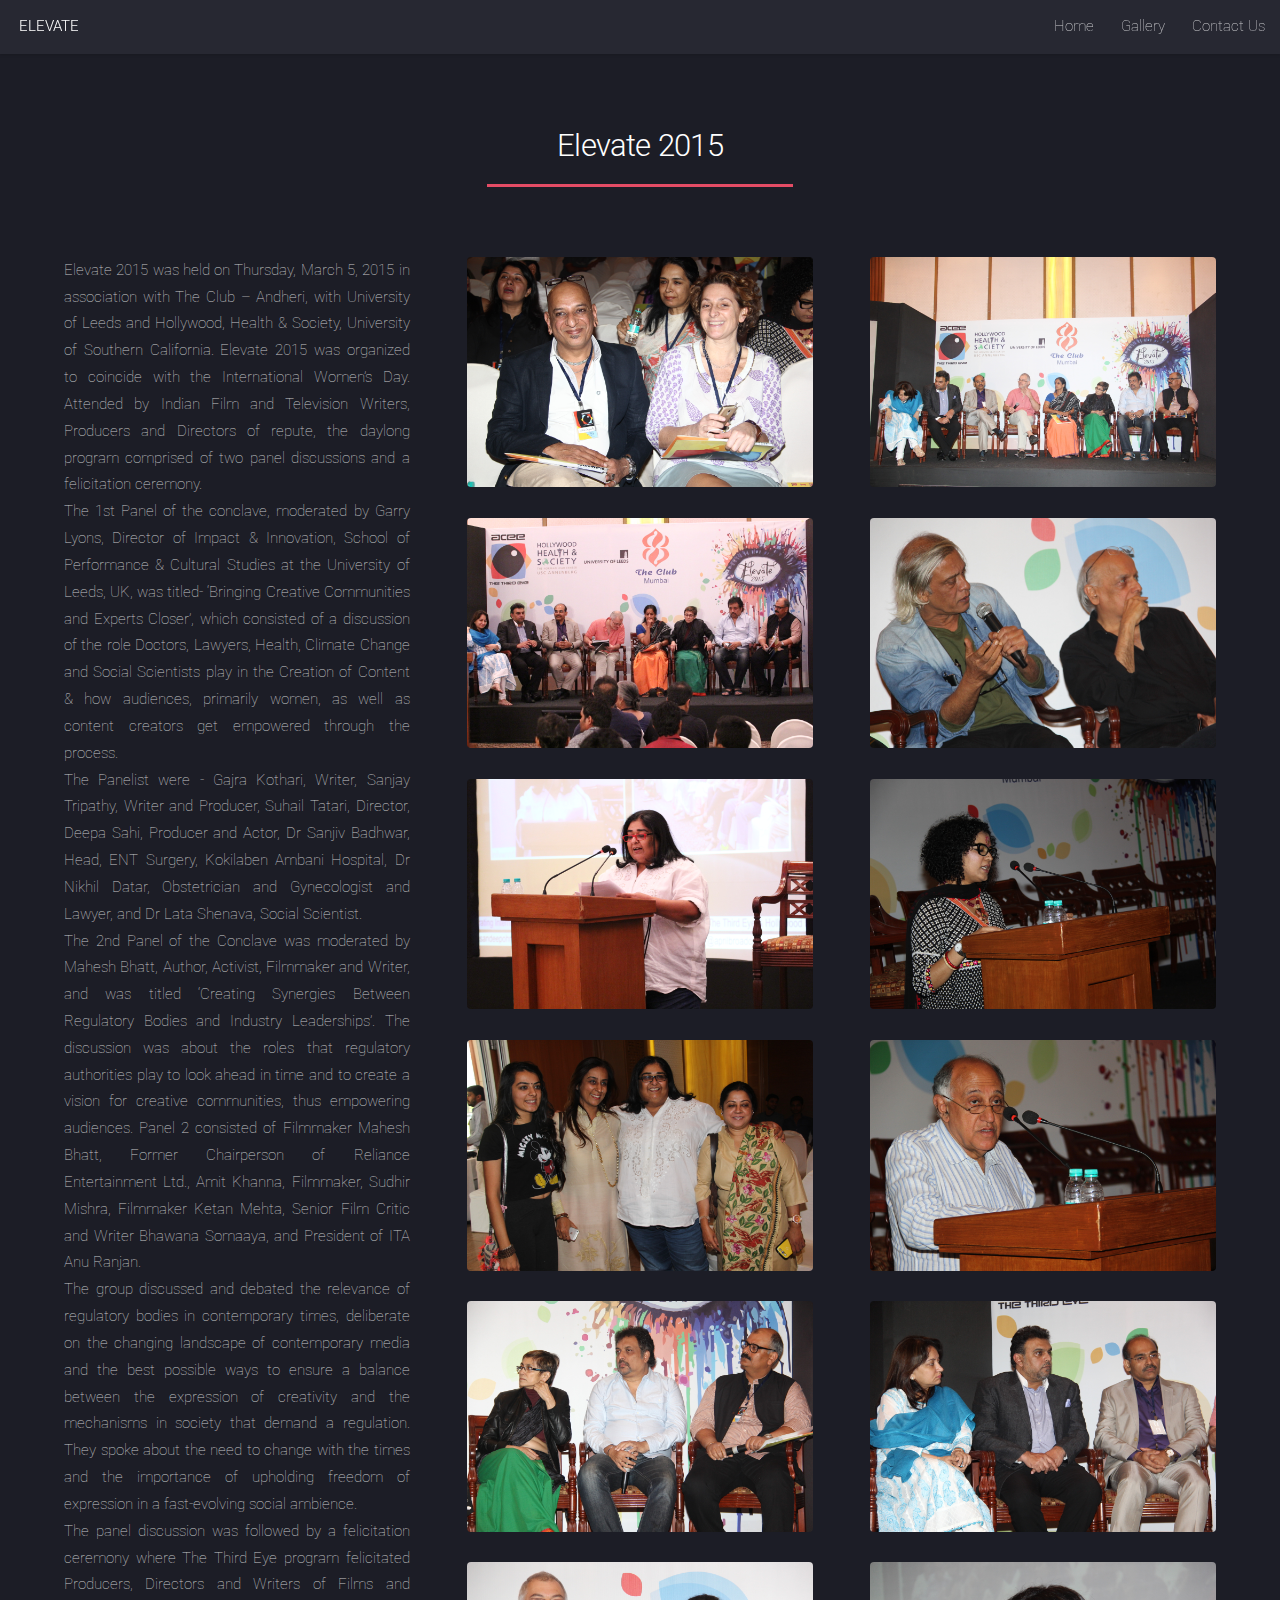
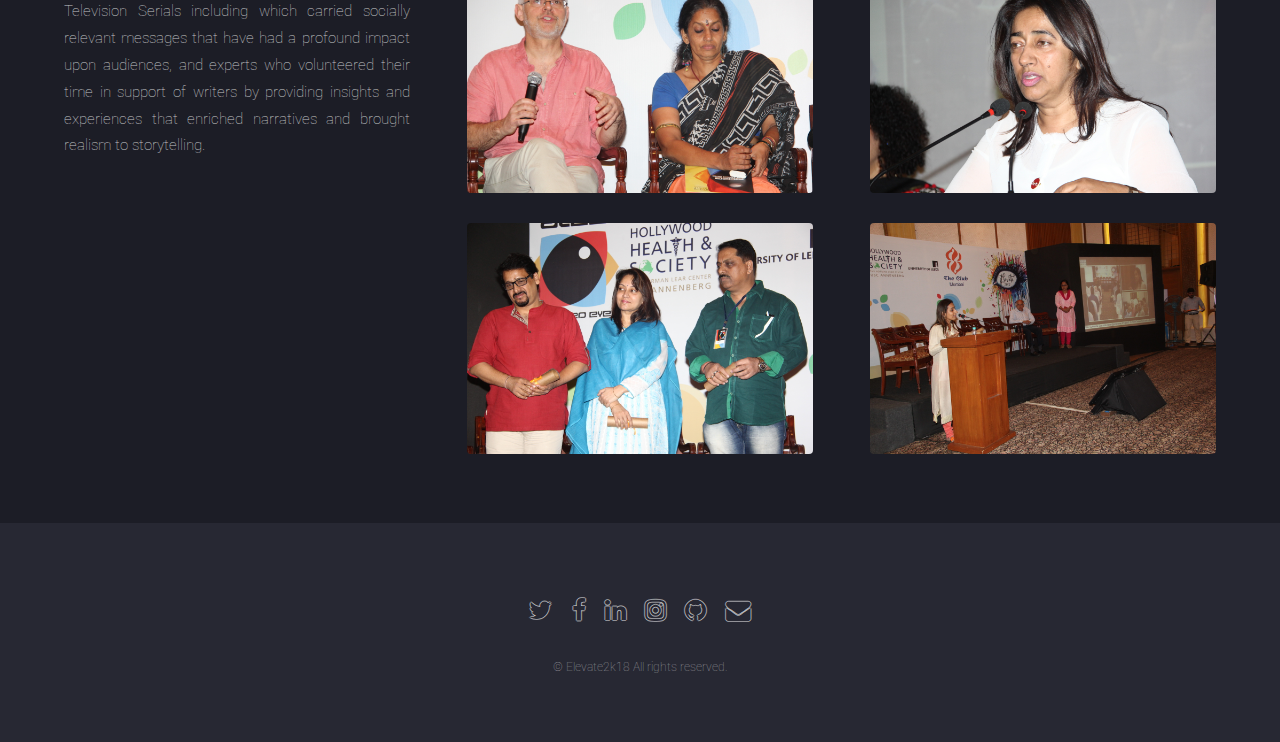
<file: elevate2015.html>
<!DOCTYPE HTML>
<!--
	Landed by HTML5 UP
	html5up.net | @ajlkn
	Free for personal and commercial use under the CCA 3.0 license (html5up.net/license)
-->
<html>

<head>
	<title>Elevate 2015</title>
	<meta charset="utf-8" />
	<meta name="viewport" content="width=device-width, initial-scale=1" />
	<!--[if lte IE 8]><script src="assets/js/ie/html5shiv.js"></script><![endif]-->
	<link rel="stylesheet" href="assets/css/main.css" />
	<!--[if lte IE 9]><link rel="stylesheet" href="assets/css/ie9.css" /><![endif]-->
	<!--[if lte IE 8]><link rel="stylesheet" href="assets/css/ie8.css" /><![endif]-->
</head>

<body>
	<div id="page-wrapper">

		<!-- Header -->
		<header id="header">
			<h1 id="logo">
				<a href="index.html">ELEVATE</a>
			</h1>
			<nav id="nav">
				<ul>
					<li>
						<a href="index.html">Home</a>
					</li>
					
					<li>Gallery
						<ul>
							<li>
								<a href="elevate2013.html">Elevate 2013</a>
							</li>
							<li>
								<a href="elevate2015.html">Elevate 2015</a>
							</li>
						</ul>
					</li>
					<li>
						<a href="#">Contact Us
		
						</a>
					</li>
		
				</ul>
			</nav>
		</header>

		
		<div id="main" class="wrapper style1">
			<div class="container">
				<header class="major">
					<h2 style="  margin:0;">Elevate 2015</h2>
				</header>
				<div class="row 150%">
					<div class="4u 12u$(medium)">
		
						<!-- Sidebar -->
						<section id="sidebar">
							<section>
								<p style="text-align:justify;">Elevate 2015 was held on Thursday, March 5, 2015 in association with The Club – Andheri, with University of Leeds and Hollywood,
                                Health & Society, University of Southern California. Elevate 2015 was organized to coincide with the International Women’s
                                Day. Attended by Indian Film and Television Writers, Producers and Directors of repute, the daylong program comprised of
                                two panel discussions and a felicitation ceremony.</p>
								<p style="text-align:justify;">
                                     The 1st Panel of the conclave, moderated by Garry Lyons, Director of Impact & Innovation, School of Performance & Cultural
                                    Studies at the University of Leeds, UK, was titled- ‘Bringing Creative Communities and Experts Closer’, which consisted of
                                    a discussion of the role Doctors, Lawyers, Health, Climate Change and Social Scientists play in the Creation of Content &
                                    how audiences, primarily women, as well as content creators get empowered through the process.

								</p>
								<p style="text-align:justify;">The Panelist were - Gajra Kothari, Writer, Sanjay Tripathy, Writer and Producer, Suhail Tatari, Director, Deepa Sahi, Producer
                                and Actor, Dr Sanjiv Badhwar, Head, ENT Surgery, Kokilaben Ambani Hospital, Dr Nikhil Datar, Obstetrician and Gynecologist
                                and Lawyer, and Dr Lata Shenava, Social Scientist.
</p>
								<p style="text-align:justify;">The 2nd Panel of the Conclave was moderated by Mahesh Bhatt, Author, Activist, Filmmaker and Writer, and was titled ‘Creating
                                Synergies Between Regulatory Bodies and Industry Leaderships’. The discussion was about the roles that regulatory authorities
                                play to look ahead in time and to create a vision for creative communities, thus empowering audiences. Panel 2 consisted
                                of Filmmaker Mahesh Bhatt, Former Chairperson of Reliance Entertainment Ltd., Amit Khanna, Filmmaker, Sudhir Mishra, Filmmaker
                                Ketan Mehta, Senior Film Critic and Writer Bhawana Somaaya, and President of ITA Anu Ranjan.
</p>
								
								<p style="text-align:justify;">The group discussed and debated the relevance of regulatory bodies in contemporary times, deliberate on the changing landscape
                                of contemporary media and the best possible ways to ensure a balance between the expression of creativity and the mechanisms
                                in society that demand a regulation. They spoke about the need to change with the times and the importance of upholding freedom
                                of expression in a fast-evolving social ambience.</p>
								<p style="text-align:justify;">The panel discussion was followed by a felicitation ceremony where The Third Eye program felicitated Producers, Directors
                                and Writers of Films and Television Serials including which carried socially relevant messages that have had a profound impact
                                upon audiences, and experts who volunteered their time in support of writers by providing insights and experiences that enriched
                                narratives and brought realism to storytelling.
</p>
							
							</section>
						</section>
					</div>
					
						<div class="8u 12u$(medium)">
						<div class="row 150%">
							<div class="6u 12u$(medium)">
								<img src="images/selected2015/Gal1-2015.jpg" class="image fit">
							</div>
							<div class="6u 12u$(medium)">
								<img src="images/selected2015/Gal2-2015.jpg" class="image fit">
							</div>
							<div class="6u 12u$(medium)">
								<img src="images/selected2015/Gal3-2015.jpg" class="image fit">
							</div>
							<div class="6u 12u$(medium)">
								<img src="images/selected2015/Gal4-2015.jpg" class="image fit">
							</div>
							<div class="6u 12u$(medium)">
									<img src="images/selected2015/Gal5-2015.jpg" class="image fit">
							</div>
							<div class="6u 12u$(medium)">
								<img src="images/selected2015/Gal6-2015.jpg" class="image fit">
							</div>
							<div class="6u 12u$(medium)">
								<img src="images/selected2015/Gal7-2015.jpg" class="image fit">
							</div>
							<div class="6u 12u$(medium)">
									<img src="images/selected2015/Gal8-2015.jpg" class="image fit">
							</div>
							<div class="6u 12u$(medium)">
									<img src="images/selected2015/Gal9-2015.jpg" class="image fit">
							</div>
							<div class="6u 12u$(medium)">
								<img src="images/selected2015/Gal10-2015.jpg" class="image fit">
							</div>
							<div class="6u 12u$(medium)">
								<img src="images/selected2015/Gal11-2015.jpg" class="image fit">
							</div>
							<div class="6u 12u$(medium)">
								<img src="images/selected2015/Gal12-2015.jpg" class="image fit">
							</div>
							<div class="6u 12u$(medium)">
								<img src="images/selected2015/Gal13-2015.jpg" class="image fit">
                            </div>
                            <div class="6u 12u$(medium)">
                                <img src="images/selected2015/Gal14-2015.jpg" class="image fit">
                            </div>

						</div>
						
						</div>
						
			
		
				</div>
			</div>
		</div>
		<!-- Footer -->
		<footer id="footer">
			<ul class="icons">
				<li>
					<a href="#" class="icon alt fa-twitter">
						<span class="label">Twitter</span>
					</a>
				</li>
				<li>
					<a href="#" class="icon alt fa-facebook">
						<span class="label">Facebook</span>
					</a>
				</li>
				<li>
					<a href="#" class="icon alt fa-linkedin">
						<span class="label">LinkedIn</span>
					</a>
				</li>
				<li>
					<a href="#" class="icon alt fa-instagram">
						<span class="label">Instagram</span>
					</a>
				</li>
				<li>
					<a href="#" class="icon alt fa-github">
						<span class="label">GitHub</span>
					</a>
				</li>
				<li>
					<a href="#" class="icon alt fa-envelope">
						<span class="label">Email</span>
					</a>
				</li>
			</ul>
			<ul class="copyright">
				<li>&copy; Elevate2k18 All rights reserved.</li>
				
			</ul>
		</footer>

	</div>

	<!-- Scripts -->
	<script src="assets/js/jquery.min.js"></script>
	<script src="assets/js/jquery.scrolly.min.js"></script>
	<script src="assets/js/jquery.dropotron.min.js"></script>
	<script src="assets/js/jquery.scrollex.min.js"></script>
	<script src="assets/js/skel.min.js"></script>
	<script src="assets/js/util.js"></script>
	<!--[if lte IE 8]><script src="assets/js/ie/respond.min.js"></script><![endif]-->
	<script src="assets/js/main.js"></script>

</body>

</html>
</file>
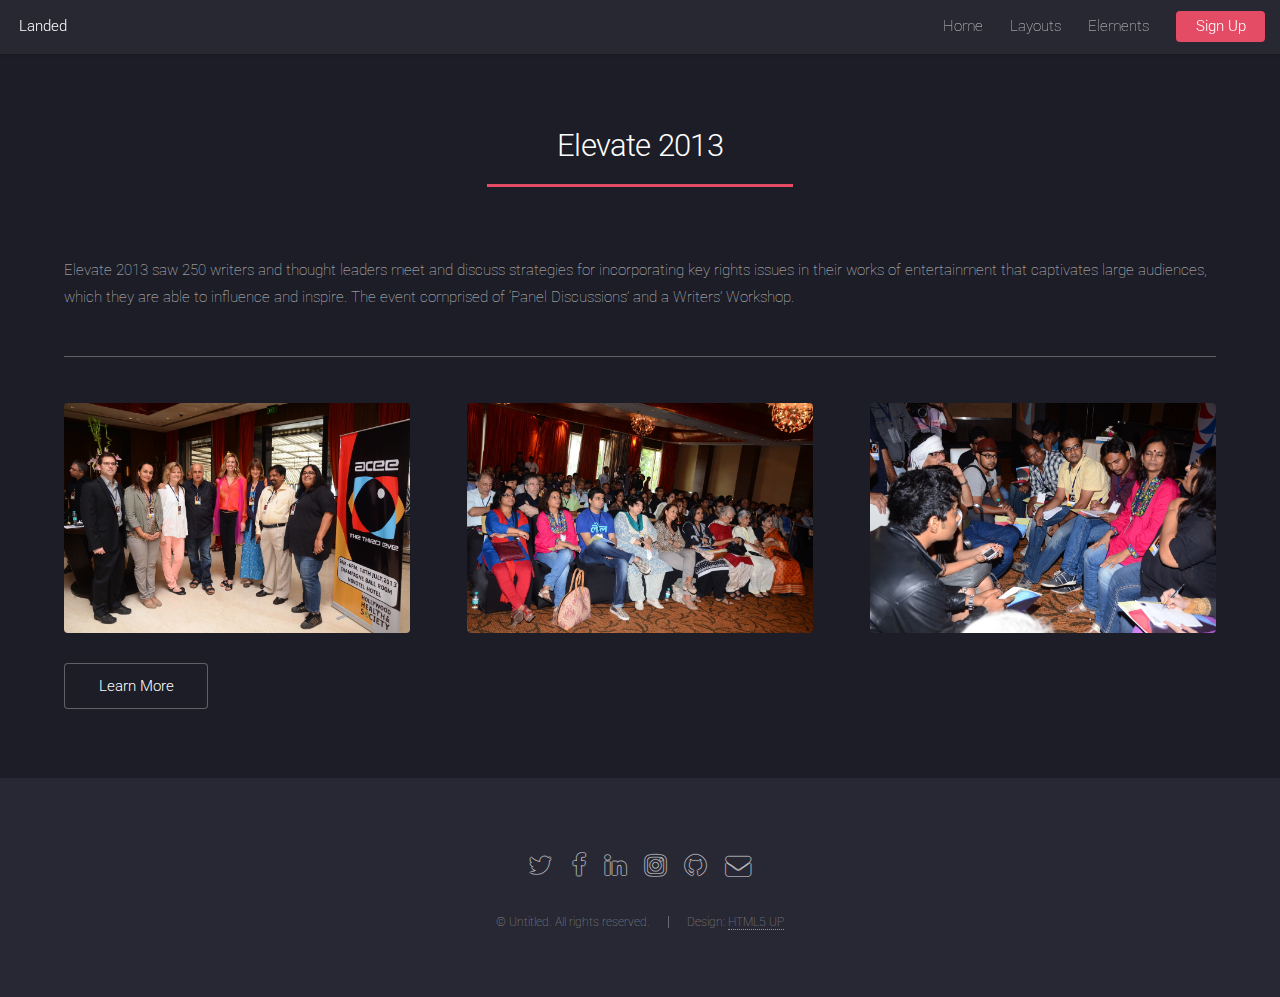
<file: left-sidebar.html>
<!DOCTYPE HTML>
<!--
	Landed by HTML5 UP
	html5up.net | @ajlkn
	Free for personal and commercial use under the CCA 3.0 license (html5up.net/license)
-->
<html>
	<head>
		<title>Elevate 2013</title>
		<meta charset="utf-8" />
		<meta name="viewport" content="width=device-width, initial-scale=1" />
		<!--[if lte IE 8]><script src="assets/js/ie/html5shiv.js"></script><![endif]-->
		<link rel="stylesheet" href="assets/css/main.css" />
		<!--[if lte IE 9]><link rel="stylesheet" href="assets/css/ie9.css" /><![endif]-->
		<!--[if lte IE 8]><link rel="stylesheet" href="assets/css/ie8.css" /><![endif]-->
	</head>
	<body>
		<div id="page-wrapper">

			<!-- Header -->
				<header id="header">
					<h1 id="logo"><a href="index.html">Landed</a></h1>
					<nav id="nav">
						<ul>
							<li><a href="index.html">Home</a></li>
							<li>
								<a href="#">Layouts</a>
								<ul>
									<li><a href="left-sidebar.html">Left Sidebar</a></li>
									<li><a href="right-sidebar.html">Right Sidebar</a></li>
									<li><a href="no-sidebar.html">No Sidebar</a></li>
									<li>
										<a href="#">Submenu</a>
										<ul>
											<li><a href="#">Option 1</a></li>
											<li><a href="#">Option 2</a></li>
											<li><a href="#">Option 3</a></li>
											<li><a href="#">Option 4</a></li>
										</ul>
									</li>
								</ul>
							</li>
							<li><a href="elements.html">Elements</a></li>
							<li><a href="#" class="button special">Sign Up</a></li>
						</ul>
					</nav>
				</header>

			<!-- Main -->
				<div id="main" class="wrapper style1">
					<div class="container">
						<header class="major">
							<h2>Elevate 2013</h2>
						</header>
						<div class="row 150%">
							<div class="12u 12u$(medium)">

								<!-- Sidebar -->
									<section id="sidebar">
										<section>
											<p>Elevate 2013 saw 250 writers and thought leaders meet and discuss strategies for incorporating key rights issues in their
											works of entertainment that captivates large audiences, which they are able to influence and inspire. The event comprised
											of ‘Panel Discussions’ and a Writers’ Workshop.</p>
											
										</section>
										<hr />
										<section>
												<div class="row 150%">
											<div class="4u 12u$(medium)">
											<img src="images/selected2013/Gal1-2013.jpg" class="image fit">
											</div>
											<div class="4u 12u$(medium)">
												<img src="images/selected2013/Gal2-2013.jpg" class="image fit">
											</div>

											<div class="4u 12u$(medium)">
												<img src="images/selected2013/Gal3-2013.jpg" class="image fit">
											</div>
											
											</div>
											<footer>

												<ul class="actions">
													<li><a href="#" class="button">Learn More</a></li>
												</ul>
											</footer>
										</section>
									</section>

							</div>
							
						</div>
					</div>
				</div>

			<!-- Footer -->
				<footer id="footer">
					<ul class="icons">
						<li><a href="#" class="icon alt fa-twitter"><span class="label">Twitter</span></a></li>
						<li><a href="#" class="icon alt fa-facebook"><span class="label">Facebook</span></a></li>
						<li><a href="#" class="icon alt fa-linkedin"><span class="label">LinkedIn</span></a></li>
						<li><a href="#" class="icon alt fa-instagram"><span class="label">Instagram</span></a></li>
						<li><a href="#" class="icon alt fa-github"><span class="label">GitHub</span></a></li>
						<li><a href="#" class="icon alt fa-envelope"><span class="label">Email</span></a></li>
					</ul>
					<ul class="copyright">
						<li>&copy; Untitled. All rights reserved.</li><li>Design: <a href="http://html5up.net">HTML5 UP</a></li>
					</ul>
				</footer>

		</div>

		<!-- Scripts -->
			<script src="assets/js/jquery.min.js"></script>
			<script src="assets/js/jquery.scrolly.min.js"></script>
			<script src="assets/js/jquery.dropotron.min.js"></script>
			<script src="assets/js/jquery.scrollex.min.js"></script>
			<script src="assets/js/skel.min.js"></script>
			<script src="assets/js/util.js"></script>
			<!--[if lte IE 8]><script src="assets/js/ie/respond.min.js"></script><![endif]-->
			<script src="assets/js/main.js"></script>

	</body>
</html>
</file>
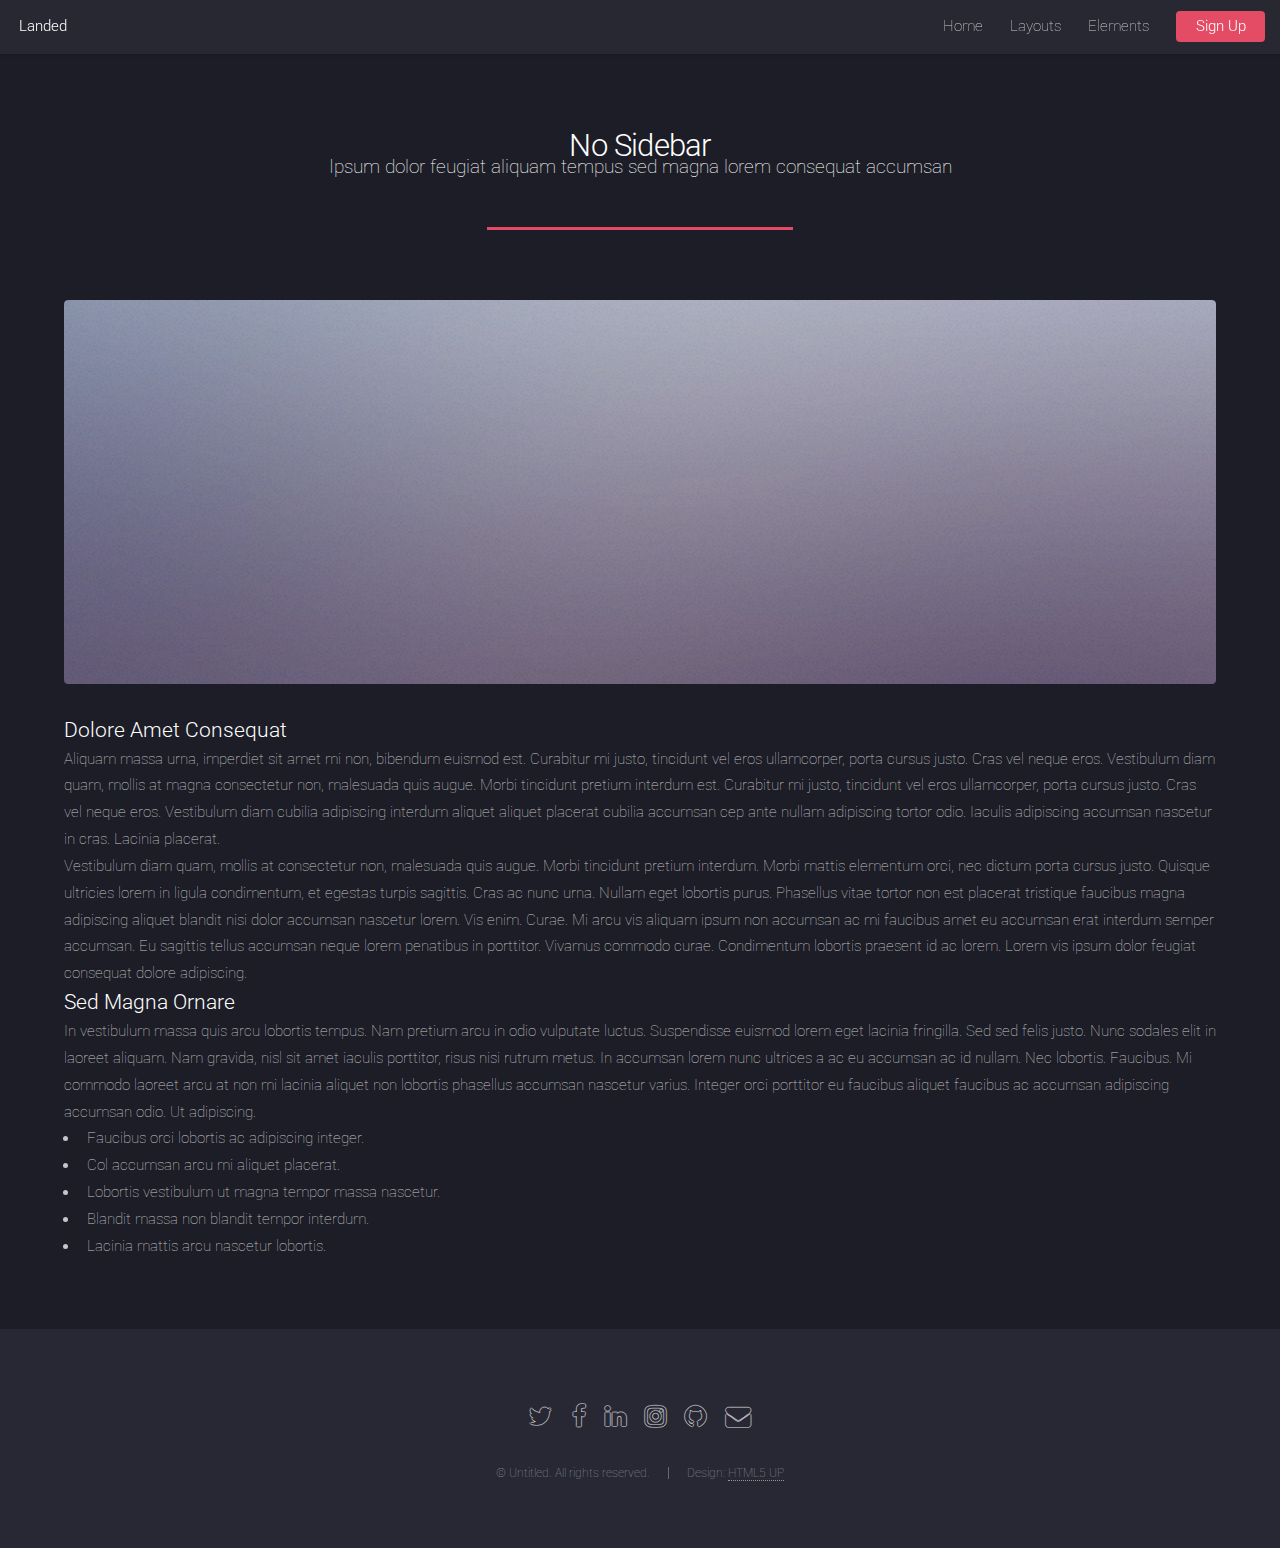
<file: no-sidebar.html>
<!DOCTYPE HTML>
<!--
	Landed by HTML5 UP
	html5up.net | @ajlkn
	Free for personal and commercial use under the CCA 3.0 license (html5up.net/license)
-->
<html>
	<head>
		<title>No Sidebar - Landed by HTML5 UP</title>
		<meta charset="utf-8" />
		<meta name="viewport" content="width=device-width, initial-scale=1" />
		<!--[if lte IE 8]><script src="assets/js/ie/html5shiv.js"></script><![endif]-->
		<link rel="stylesheet" href="assets/css/main.css" />
		<!--[if lte IE 9]><link rel="stylesheet" href="assets/css/ie9.css" /><![endif]-->
		<!--[if lte IE 8]><link rel="stylesheet" href="assets/css/ie8.css" /><![endif]-->
	</head>
	<body>
		<div id="page-wrapper">

			<!-- Header -->
				<header id="header">
					<h1 id="logo"><a href="index.html">Landed</a></h1>
					<nav id="nav">
						<ul>
							<li><a href="index.html">Home</a></li>
							<li>
								<a href="#">Layouts</a>
								<ul>
									<li><a href="left-sidebar.html">Left Sidebar</a></li>
									<li><a href="right-sidebar.html">Right Sidebar</a></li>
									<li><a href="no-sidebar.html">No Sidebar</a></li>
									<li>
										<a href="#">Submenu</a>
										<ul>
											<li><a href="#">Option 1</a></li>
											<li><a href="#">Option 2</a></li>
											<li><a href="#">Option 3</a></li>
											<li><a href="#">Option 4</a></li>
										</ul>
									</li>
								</ul>
							</li>
							<li><a href="elements.html">Elements</a></li>
							<li><a href="#" class="button special">Sign Up</a></li>
						</ul>
					</nav>
				</header>

			<!-- Main -->
				<div id="main" class="wrapper style1">
					<div class="container">
						<header class="major">
							<h2>No Sidebar</h2>
							<p>Ipsum dolor feugiat aliquam tempus sed magna lorem consequat accumsan</p>
						</header>

						<!-- Content -->
							<section id="content">
								<a href="#" class="image fit"><img src="images/pic07.jpg" alt="" /></a>
								<h3>Dolore Amet Consequat</h3>
								<p>Aliquam massa urna, imperdiet sit amet mi non, bibendum euismod est. Curabitur mi justo, tincidunt vel eros ullamcorper, porta cursus justo. Cras vel neque eros. Vestibulum diam quam, mollis at magna consectetur non, malesuada quis augue. Morbi tincidunt pretium interdum est. Curabitur mi justo, tincidunt vel eros ullamcorper, porta cursus justo. Cras vel neque eros. Vestibulum diam cubilia adipiscing interdum aliquet aliquet placerat cubilia accumsan cep ante nullam adipiscing tortor odio. Iaculis adipiscing accumsan nascetur in cras. Lacinia placerat.</p>
								<p>Vestibulum diam quam, mollis at consectetur non, malesuada quis augue. Morbi tincidunt pretium interdum. Morbi mattis elementum orci, nec dictum porta cursus justo. Quisque ultricies lorem in ligula condimentum, et egestas turpis sagittis. Cras ac nunc urna. Nullam eget lobortis purus. Phasellus vitae tortor non est placerat tristique faucibus magna adipiscing aliquet blandit nisi dolor accumsan nascetur lorem. Vis enim. Curae. Mi arcu vis aliquam ipsum non accumsan ac mi faucibus amet eu accumsan erat interdum semper accumsan. Eu sagittis tellus accumsan neque lorem penatibus in porttitor. Vivamus commodo curae. Condimentum lobortis praesent id ac lorem. Lorem vis ipsum dolor feugiat consequat dolore adipiscing.</p>
								<h3>Sed Magna Ornare</h3>
								<p>In vestibulum massa quis arcu lobortis tempus. Nam pretium arcu in odio vulputate luctus. Suspendisse euismod lorem eget lacinia fringilla. Sed sed felis justo. Nunc sodales elit in laoreet aliquam. Nam gravida, nisl sit amet iaculis porttitor, risus nisi rutrum metus. In accumsan lorem nunc ultrices a ac eu accumsan ac id nullam. Nec lobortis. Faucibus. Mi commodo laoreet arcu at non mi lacinia aliquet non lobortis phasellus accumsan nascetur varius. Integer orci porttitor eu faucibus aliquet faucibus ac accumsan adipiscing accumsan odio. Ut adipiscing.</p>
								<ul>
									<li>Faucibus orci lobortis ac adipiscing integer.</li>
									<li>Col accumsan arcu mi aliquet placerat.</li>
									<li>Lobortis vestibulum ut magna tempor massa nascetur.</li>
									<li>Blandit massa non blandit tempor interdum.</li>
									<li>Lacinia mattis arcu nascetur lobortis.</li>
								</ul>
							</section>

					</div>
				</div>

			<!-- Footer -->
				<footer id="footer">
					<ul class="icons">
						<li><a href="#" class="icon alt fa-twitter"><span class="label">Twitter</span></a></li>
						<li><a href="#" class="icon alt fa-facebook"><span class="label">Facebook</span></a></li>
						<li><a href="#" class="icon alt fa-linkedin"><span class="label">LinkedIn</span></a></li>
						<li><a href="#" class="icon alt fa-instagram"><span class="label">Instagram</span></a></li>
						<li><a href="#" class="icon alt fa-github"><span class="label">GitHub</span></a></li>
						<li><a href="#" class="icon alt fa-envelope"><span class="label">Email</span></a></li>
					</ul>
					<ul class="copyright">
						<li>&copy; Untitled. All rights reserved.</li><li>Design: <a href="http://html5up.net">HTML5 UP</a></li>
					</ul>
				</footer>

		</div>

		<!-- Scripts -->
			<script src="assets/js/jquery.min.js"></script>
			<script src="assets/js/jquery.scrolly.min.js"></script>
			<script src="assets/js/jquery.dropotron.min.js"></script>
			<script src="assets/js/jquery.scrollex.min.js"></script>
			<script src="assets/js/skel.min.js"></script>
			<script src="assets/js/util.js"></script>
			<!--[if lte IE 8]><script src="assets/js/ie/respond.min.js"></script><![endif]-->
			<script src="assets/js/main.js"></script>

	</body>
</html>
</file>
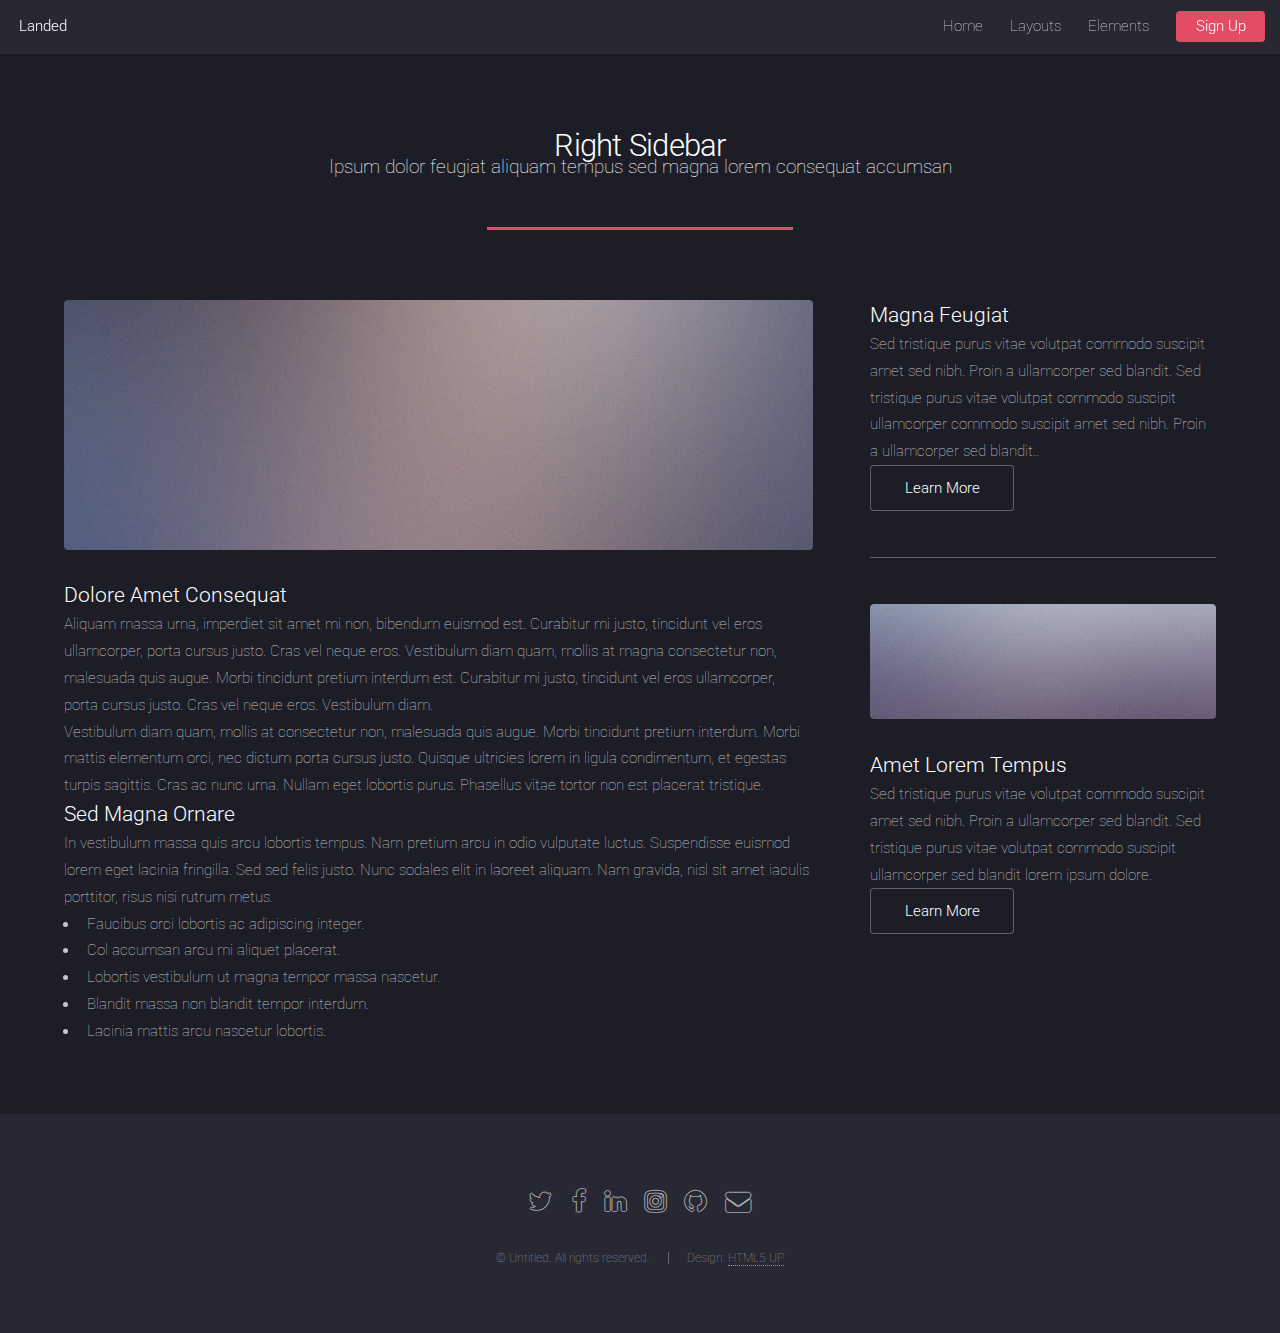
<file: right-sidebar.html>
<!DOCTYPE HTML>
<!--
	Landed by HTML5 UP
	html5up.net | @ajlkn
	Free for personal and commercial use under the CCA 3.0 license (html5up.net/license)
-->
<html>
	<head>
		<title>Right Sidebar - Landed by HTML5 UP</title>
		<meta charset="utf-8" />
		<meta name="viewport" content="width=device-width, initial-scale=1" />
		<!--[if lte IE 8]><script src="assets/js/ie/html5shiv.js"></script><![endif]-->
		<link rel="stylesheet" href="assets/css/main.css" />
		<!--[if lte IE 9]><link rel="stylesheet" href="assets/css/ie9.css" /><![endif]-->
		<!--[if lte IE 8]><link rel="stylesheet" href="assets/css/ie8.css" /><![endif]-->
	</head>
	<body>
		<div id="page-wrapper">

			<!-- Header -->
				<header id="header">
					<h1 id="logo"><a href="index.html">Landed</a></h1>
					<nav id="nav">
						<ul>
							<li><a href="index.html">Home</a></li>
							<li>
								<a href="#">Layouts</a>
								<ul>
									<li><a href="left-sidebar.html">Left Sidebar</a></li>
									<li><a href="right-sidebar.html">Right Sidebar</a></li>
									<li><a href="no-sidebar.html">No Sidebar</a></li>
									<li>
										<a href="#">Submenu</a>
										<ul>
											<li><a href="#">Option 1</a></li>
											<li><a href="#">Option 2</a></li>
											<li><a href="#">Option 3</a></li>
											<li><a href="#">Option 4</a></li>
										</ul>
									</li>
								</ul>
							</li>
							<li><a href="elements.html">Elements</a></li>
							<li><a href="#" class="button special">Sign Up</a></li>
						</ul>
					</nav>
				</header>

			<!-- Main -->
				<div id="main" class="wrapper style1">
					<div class="container">
						<header class="major">
							<h2>Right Sidebar</h2>
							<p>Ipsum dolor feugiat aliquam tempus sed magna lorem consequat accumsan</p>
						</header>
						<div class="row 150%">
							<div class="8u 12u$(medium)">

								<!-- Content -->
									<section id="content">
										<a href="#" class="image fit"><img src="images/pic06.jpg" alt="" /></a>
										<h3>Dolore Amet Consequat</h3>
										<p>Aliquam massa urna, imperdiet sit amet mi non, bibendum euismod est. Curabitur mi justo, tincidunt vel eros ullamcorper, porta cursus justo. Cras vel neque eros. Vestibulum diam quam, mollis at magna consectetur non, malesuada quis augue. Morbi tincidunt pretium interdum est. Curabitur mi justo, tincidunt vel eros ullamcorper, porta cursus justo. Cras vel neque eros. Vestibulum diam.</p>
										<p>Vestibulum diam quam, mollis at consectetur non, malesuada quis augue. Morbi tincidunt pretium interdum. Morbi mattis elementum orci, nec dictum porta cursus justo. Quisque ultricies lorem in ligula condimentum, et egestas turpis sagittis. Cras ac nunc urna. Nullam eget lobortis purus. Phasellus vitae tortor non est placerat tristique.</p>
										<h3>Sed Magna Ornare</h3>
										<p>In vestibulum massa quis arcu lobortis tempus. Nam pretium arcu in odio vulputate luctus. Suspendisse euismod lorem eget lacinia fringilla. Sed sed felis justo. Nunc sodales elit in laoreet aliquam. Nam gravida, nisl sit amet iaculis porttitor, risus nisi rutrum metus.</p>
										<ul>
											<li>Faucibus orci lobortis ac adipiscing integer.</li>
											<li>Col accumsan arcu mi aliquet placerat.</li>
											<li>Lobortis vestibulum ut magna tempor massa nascetur.</li>
											<li>Blandit massa non blandit tempor interdum.</li>
											<li>Lacinia mattis arcu nascetur lobortis.</li>
										</ul>
									</section>

							</div>
							<div class="4u$ 12u$(medium)">

								<!-- Sidebar -->
									<section id="sidebar">
										<section>
											<h3>Magna Feugiat</h3>
											<p>Sed tristique purus vitae volutpat commodo suscipit amet sed nibh. Proin a ullamcorper sed blandit. Sed tristique purus vitae volutpat commodo suscipit ullamcorper commodo suscipit amet sed nibh. Proin a ullamcorper sed blandit..</p>
											<footer>
												<ul class="actions">
													<li><a href="#" class="button">Learn More</a></li>
												</ul>
											</footer>
										</section>
										<hr />
										<section>
											<a href="#" class="image fit"><img src="images/pic07.jpg" alt="" /></a>
											<h3>Amet Lorem Tempus</h3>
											<p>Sed tristique purus vitae volutpat commodo suscipit amet sed nibh. Proin a ullamcorper sed blandit. Sed tristique purus vitae volutpat commodo suscipit ullamcorper sed blandit lorem ipsum dolore.</p>
											<footer>
												<ul class="actions">
													<li><a href="#" class="button">Learn More</a></li>
												</ul>
											</footer>
										</section>
									</section>

							</div>
						</div>
					</div>
				</div>

			<!-- Footer -->
				<footer id="footer">
					<ul class="icons">
						<li><a href="#" class="icon alt fa-twitter"><span class="label">Twitter</span></a></li>
						<li><a href="#" class="icon alt fa-facebook"><span class="label">Facebook</span></a></li>
						<li><a href="#" class="icon alt fa-linkedin"><span class="label">LinkedIn</span></a></li>
						<li><a href="#" class="icon alt fa-instagram"><span class="label">Instagram</span></a></li>
						<li><a href="#" class="icon alt fa-github"><span class="label">GitHub</span></a></li>
						<li><a href="#" class="icon alt fa-envelope"><span class="label">Email</span></a></li>
					</ul>
					<ul class="copyright">
						<li>&copy; Untitled. All rights reserved.</li><li>Design: <a href="http://html5up.net">HTML5 UP</a></li>
					</ul>
				</footer>

		</div>

		<!-- Scripts -->
			<script src="assets/js/jquery.min.js"></script>
			<script src="assets/js/jquery.scrolly.min.js"></script>
			<script src="assets/js/jquery.dropotron.min.js"></script>
			<script src="assets/js/jquery.scrollex.min.js"></script>
			<script src="assets/js/skel.min.js"></script>
			<script src="assets/js/util.js"></script>
			<!--[if lte IE 8]><script src="assets/js/ie/respond.min.js"></script><![endif]-->
			<script src="assets/js/main.js"></script>

	</body>
</html>
</file>
<file: assets/css/ie9.css>
/*
	Landed by HTML5 UP
	html5up.net | @ajlkn
	Free for personal and commercial use under the CCA 3.0 license (html5up.net/license)
*/

/* Loader */

	body.landing:before, body.landing:after {
		display: none !important;
	}

/* Icon */

	.icon.alt {
		color: inherit !important;
	}

	.icon.major.alt:before {
		color: #ffffff !important;
	}

/* Banner */

	#banner:after {
		background-color: rgba(23, 24, 32, 0.95);
	}

/* Footer */

	#footer .icons .icon.alt:before {
		color: #ffffff !important;
	}
</file>
<file: assets/css/ie8.css>
/*
	Landed by HTML5 UP
	html5up.net | @ajlkn
	Free for personal and commercial use under the CCA 3.0 license (html5up.net/license)
*/

/* Basic */

	body {
		color: #ffffff;
	}

	body, html, #page-wrapper {
		height: 100%;
	}

	blockquote {
		border-left: solid 4px #606067;
	}

	code {
		background: #32333b;
	}

	hr {
		border-bottom: solid 1px #606067;
	}

/* Icon */

	.icon.major {
		-ms-behavior: url("assets/js/ie/PIE.htc");
	}

/* Image */

	.image {
		position: relative;
		-ms-behavior: url("assets/js/ie/PIE.htc");
	}

		.image:before {
			display: none;
		}

		.image img {
			position: relative;
			-ms-behavior: url("assets/js/ie/PIE.htc");
		}

/* Form */

	input[type="text"],
	input[type="password"],
	input[type="email"],
	select,
	textarea {
		position: relative;
		-ms-behavior: url("assets/js/ie/PIE.htc");
	}

		input[type="text"]:focus,
		input[type="password"]:focus,
		input[type="email"]:focus,
		select:focus,
		textarea:focus {
			-ms-behavior: url("assets/js/ie/PIE.htc");
		}

	input[type="text"],
	input[type="password"],
	input[type="email"] {
		line-height: 3em;
	}

	input[type="checkbox"],
	input[type="radio"] {
		font-size: 3em;
	}

		input[type="checkbox"] + label:before,
		input[type="radio"] + label:before {
			display: none;
		}

/* Table */

	table tbody tr {
		border: solid 1px #606067;
	}

	table thead {
		border-bottom: solid 1px #606067;
	}

	table tfoot {
		border-top: solid 1px #606067;
	}

	table.alt tbody tr td {
		border: solid 1px #606067;
	}

/* Button */

	input[type="submit"],
	input[type="reset"],
	input[type="button"],
	.button {
		border: solid 1px #ffffff !important;
	}

		input[type="submit"].special,
		input[type="reset"].special,
		input[type="button"].special,
		.button.special {
			border: 0 !important;
		}

/* Goto Next */

	.goto-next {
		display: none;
	}

/* Spotlight */

	.spotlight {
		height: 100%;
	}

		.spotlight .content {
			background: #272833;
		}

/* Wrapper */

	.wrapper.style2 input[type="text"]:focus,
	.wrapper.style2 input[type="password"]:focus,
	.wrapper.style2 input[type="email"]:focus,
	.wrapper.style2 select:focus,
	.wrapper.style2 textarea:focus {
		border-color: #ffffff;
	}

	.wrapper.style2 input[type="submit"].special:hover, .wrapper.style2 input[type="submit"].special:active,
	.wrapper.style2 input[type="reset"].special:hover,
	.wrapper.style2 input[type="reset"].special:active,
	.wrapper.style2 input[type="button"].special:hover,
	.wrapper.style2 input[type="button"].special:active,
	.wrapper.style2 .button.special:hover,
	.wrapper.style2 .button.special:active {
		color: #e44c65 !important;
	}

/* Dropotron */

	.dropotron {
		background: #272833;
		box-shadow: none !important;
		-ms-behavior: url("assets/js/ie/PIE.htc");
	}

		.dropotron > li a, .dropotron > li span {
			color: #ffffff !important;
		}

		.dropotron.level-0 {
			margin-top: 0;
		}

			.dropotron.level-0:before {
				display: none;
			}

/* Header */

	#header {
		background: #272833;
	}

/* Banner */

	#banner {
		height: 100%;
	}

		#banner:before {
			height: 100%;
		}

		#banner:after {
			background-image: url("images/ie/banner-overlay.png");
		}
</file>
<file: assets/css/main.css>
@import url("font-awesome.min.css");
@import url("https://fonts.googleapis.com/css?family=Roboto:100,300,100italic,300italic");

/*
	Landed by HTML5 UP
	html5up.net | @ajlkn
	Free for personal and commercial use under the CCA 3.0 license (html5up.net/license)
*/

/* Reset */

	html, body, div, span, applet, object, iframe, h1, h2, h3, h4, h5, h6, p, blockquote, pre, a, abbr, acronym, address, big, cite, code, del, dfn, em, img, ins, kbd, q, s, samp, small, strike, strong, sub, sup, tt, var, b, u, i, center, dl, dt, dd, ol, ul, li, fieldset, form, label, legend, table, caption, tbody, tfoot, thead, tr, th, td, article, aside, canvas, details, embed, figure, figcaption, footer, header, hgroup, menu, nav, output, ruby, section, summary, time, mark, audio, video {
		margin: 0;
		padding: 0;
		border: 0;
		/* font-size: 100%; */
		font: inherit;
		vertical-align: baseline;
	}

	article, aside, details, figcaption, figure, footer, header, hgroup, menu, nav, section {
		display: block;
	}

	body {
		/* line-height: 1; */
	}

	ol, ul {
		list-style: none;
	}

	blockquote, q {
		quotes: none;
	}

	blockquote:before, blockquote:after, q:before, q:after {
		content: '';
		content: none;
	}

	table {
		border-collapse: collapse;
		border-spacing: 0;
	}

	body {
		-webkit-text-size-adjust: none;
	}

/* Box Model */

	*, *:before, *:after {
		-moz-box-sizing: border-box;
		-webkit-box-sizing: border-box;
		box-sizing: border-box;
	}

/* Containers */

	.container {
		margin-left: auto;
		margin-right: auto;
	}

	.container.\31 25\25 {
		width: 100%;
		max-width: 87.5em;
		min-width: 70em;
	}

	.container.\37 5\25 {
		width: 52.5em;
	}

	.container.\35 0\25 {
		width: 35em;
	}

	.container.\32 5\25 {
		width: 17.5em;
	}

	.container {
		width: 70em;
	}

	@media screen and (max-width: 1680px) {

		.container.\31 25\25 {
			width: 100%;
			max-width: 87.5em;
			min-width: 70em;
		}

		.container.\37 5\25 {
			width: 52.5em;
		}

		.container.\35 0\25 {
			width: 35em;
		}

		.container.\32 5\25 {
			width: 17.5em;
		}

		.container {
			width: 70em;
		}

	}

	@media screen and (max-width: 1280px) {

		.container.\31 25\25 {
			width: 100%;
			max-width: 112.5%;
			min-width: 90%;
		}

		.container.\37 5\25 {
			width: 67.5%;
		}

		.container.\35 0\25 {
			width: 45%;
		}

		.container.\32 5\25 {
			width: 22.5%;
		}

		.container {
			width: 90%;
		}

	}

	@media screen and (max-width: 980px) {

		.container.\31 25\25 {
			width: 100%;
			max-width: 125%;
			min-width: 100%;
		}

		.container.\37 5\25 {
			width: 75%;
		}

		.container.\35 0\25 {
			width: 50%;
		}

		.container.\32 5\25 {
			width: 25%;
		}

		.container {
			width: 100% !important;
		}

	}

	@media screen and (max-width: 736px) {

		.container.\31 25\25 {
			width: 100%;
			max-width: 125%;
			min-width: 100%;
		}

		.container.\37 5\25 {
			width: 75%;
		}

		.container.\35 0\25 {
			width: 50%;
		}

		.container.\32 5\25 {
			width: 25%;
		}

		.container {
			width: 100% !important;
		}

	}

	@media screen and (max-width: 480px) {

		.container.\31 25\25 {
			width: 100%;
			max-width: 125%;
			min-width: 100%;
		}

		.container.\37 5\25 {
			width: 75%;
		}

		.container.\35 0\25 {
			width: 50%;
		}

		.container.\32 5\25 {
			width: 25%;
		}

		.container {
			width: 100% !important;
		}

	}

/* Grid */

	.row {
		border-bottom: solid 1px transparent;
		-moz-box-sizing: border-box;
		-webkit-box-sizing: border-box;
		box-sizing: border-box;
	}

	.row > * {
		float: left;
		-moz-box-sizing: border-box;
		-webkit-box-sizing: border-box;
		box-sizing: border-box;
	}

	.row:after, .row:before {
		content: '';
		display: block;
		clear: both;
		height: 0;
	}

	.row.uniform > * > :first-child {
		margin-top: 0;
	}

	.row.uniform > * > :last-child {
		margin-bottom: 0;
	}

	.row.\30 \25 > * {
		padding: 0 0 0 0em;
	}

	.row.\30 \25 {
		margin: 0 0 -1px 0em;
	}

	.row.uniform.\30 \25 > * {
		padding: 0em 0 0 0em;
	}

	.row.uniform.\30 \25 {
		margin: 0em 0 -1px 0em;
	}

	.row > * {
		padding: 0 0 0 2.5em;
	}

	.row {
		margin: 0 0 -1px -2.5em;
	}

	.row.uniform > * {
		/* padding: 2.5em 0 0 2.5em; */
	}

	.row.uniform {
		margin: -2.5em 0 -1px -2.5em;
	}

	.row.\32 00\25 > * {
		padding: 0 0 0 5em;
	}

	.row.\32 00\25 {
		margin: 0 0 -1px -5em;
	}

	.row.uniform.\32 00\25 > * {
		padding: 5em 0 0 5em;
	}

	.row.uniform.\32 00\25 {
		margin: -5em 0 -1px -5em;
	}

	.row.\31 50\25 > * {
		padding: 0 0 0 3.75em;
	}

	.row.\31 50\25 {
		margin: 0 0 -1px -3.75em;
	}

	.row.uniform.\31 50\25 > * {
		padding: 3.75em 0 0 3.75em;
	}

	.row.uniform.\31 50\25 {
		margin: -3.75em 0 -1px -3.75em;
	}

	.row.\35 0\25 > * {
		padding: 0 0 0 1.25em;
	}

	.row.\35 0\25 {
		margin: 0 0 -1px -1.25em;
	}

	.row.uniform.\35 0\25 > * {
		padding: 1.25em 0 0 1.25em;
	}

	.row.uniform.\35 0\25 {
		margin: -1.25em 0 -1px -1.25em;
	}

	.row.\32 5\25 > * {
		padding: 0 0 0 0.625em;
	}

	.row.\32 5\25 {
		margin: 0 0 -1px -0.625em;
	}

	.row.uniform.\32 5\25 > * {
		padding: 0.625em 0 0 0.625em;
	}

	.row.uniform.\32 5\25 {
		margin: -0.625em 0 -1px -0.625em;
	}

	.\31 2u, .\31 2u\24 {
		width: 100%;
		clear: none;
		margin-left: 0;
	}

	.\31 1u, .\31 1u\24 {
		width: 91.6666666667%;
		clear: none;
		margin-left: 0;
	}

	.\31 0u, .\31 0u\24 {
		width: 83.3333333333%;
		clear: none;
		margin-left: 0;
	}

	.\39 u, .\39 u\24 {
		width: 75%;
		clear: none;
		margin-left: 0;
	}

	.\38 u, .\38 u\24 {
		width: 66.6666666667%;
		clear: none;
		margin-left: 0;
	}

	.\37 u, .\37 u\24 {
		width: 58.3333333333%;
		clear: none;
		margin-left: 0;
	}

	.\36 u, .\36 u\24 {
		width: 50%;
		clear: none;
		margin-left: 0;
	}

	.\35 u, .\35 u\24 {
		width: 41.6666666667%;
		clear: none;
		margin-left: 0;
	}

	.\34 u, .\34 u\24 {
		width: 33.3333333333%;
		clear: none;
		margin-left: 0;
	}

	.\33 u, .\33 u\24 {
		width: 25%;
		clear: none;
		margin-left: 0;
	}

	.\32 u, .\32 u\24 {
		width: 16.6666666667%;
		clear: none;
		margin-left: 0;
	}

	.\31 u, .\31 u\24 {
		width: 8.3333333333%;
		clear: none;
		margin-left: 0;
	}

	.\31 2u\24 + *,
	.\31 1u\24 + *,
	.\31 0u\24 + *,
	.\39 u\24 + *,
	.\38 u\24 + *,
	.\37 u\24 + *,
	.\36 u\24 + *,
	.\35 u\24 + *,
	.\34 u\24 + *,
	.\33 u\24 + *,
	.\32 u\24 + *,
	.\31 u\24 + * {
		clear: left;
	}

	.\-11u {
		margin-left: 91.66667%;
	}

	.\-10u {
		margin-left: 83.33333%;
	}

	.\-9u {
		margin-left: 75%;
	}

	.\-8u {
		margin-left: 66.66667%;
	}

	.\-7u {
		margin-left: 58.33333%;
	}

	.\-6u {
		margin-left: 50%;
	}

	.\-5u {
		margin-left: 41.66667%;
	}

	.\-4u {
		margin-left: 33.33333%;
	}

	.\-3u {
		margin-left: 25%;
	}

	.\-2u {
		margin-left: 16.66667%;
	}

	.\-1u {
		margin-left: 8.33333%;
	}

	@media screen and (max-width: 1680px) {

		.row > * {
			padding: 0 0 0 2.5em;
		}

		.row {
			margin: 0 0 -1px -2.5em;
		}

		.row.uniform > * {
			padding: 2.5em 0 0 2.5em;
		}

		.row.uniform {
			margin: -2.5em 0 -1px -2.5em;
		}

		.row.\32 00\25 > * {
			padding: 0 0 0 5em;
		}

		.row.\32 00\25 {
			margin: 0 0 -1px -5em;
		}

		.row.uniform.\32 00\25 > * {
			padding: 5em 0 0 5em;
		}

		.row.uniform.\32 00\25 {
			margin: -5em 0 -1px -5em;
		}

		.row.\31 50\25 > * {
			padding: 0 0 0 3.75em;
		}

		.row.\31 50\25 {
			margin: 0 0 -1px -3.75em;
		}

		.row.uniform.\31 50\25 > * {
			padding: 3.75em 0 0 3.75em;
		}

		.row.uniform.\31 50\25 {
			margin: -3.75em 0 -1px -3.75em;
		}

		.row.\35 0\25 > * {
			padding: 0 0 0 1.25em;
		}

		.row.\35 0\25 {
			margin: 0 0 -1px -1.25em;
		}

		.row.uniform.\35 0\25 > * {
			padding: 1.25em 0 0 1.25em;
		}

		.row.uniform.\35 0\25 {
			margin: -1.25em 0 -1px -1.25em;
		}

		.row.\32 5\25 > * {
			padding: 0 0 0 0.625em;
		}

		.row.\32 5\25 {
			margin: 0 0 -1px -0.625em;
		}

		.row.uniform.\32 5\25 > * {
			padding: 0.625em 0 0 0.625em;
		}

		.row.uniform.\32 5\25 {
			margin: -0.625em 0 -1px -0.625em;
		}

		.\31 2u\28xlarge\29, .\31 2u\24\28xlarge\29 {
			width: 100%;
			clear: none;
			margin-left: 0;
		}

		.\31 1u\28xlarge\29, .\31 1u\24\28xlarge\29 {
			width: 91.6666666667%;
			clear: none;
			margin-left: 0;
		}

		.\31 0u\28xlarge\29, .\31 0u\24\28xlarge\29 {
			width: 83.3333333333%;
			clear: none;
			margin-left: 0;
		}

		.\39 u\28xlarge\29, .\39 u\24\28xlarge\29 {
			width: 75%;
			clear: none;
			margin-left: 0;
		}

		.\38 u\28xlarge\29, .\38 u\24\28xlarge\29 {
			width: 66.6666666667%;
			clear: none;
			margin-left: 0;
		}

		.\37 u\28xlarge\29, .\37 u\24\28xlarge\29 {
			width: 58.3333333333%;
			clear: none;
			margin-left: 0;
		}

		.\36 u\28xlarge\29, .\36 u\24\28xlarge\29 {
			width: 50%;
			clear: none;
			margin-left: 0;
		}

		.\35 u\28xlarge\29, .\35 u\24\28xlarge\29 {
			width: 41.6666666667%;
			clear: none;
			margin-left: 0;
		}

		.\34 u\28xlarge\29, .\34 u\24\28xlarge\29 {
			width: 33.3333333333%;
			clear: none;
			margin-left: 0;
		}

		.\33 u\28xlarge\29, .\33 u\24\28xlarge\29 {
			width: 25%;
			clear: none;
			margin-left: 0;
		}

		.\32 u\28xlarge\29, .\32 u\24\28xlarge\29 {
			width: 16.6666666667%;
			clear: none;
			margin-left: 0;
		}

		.\31 u\28xlarge\29, .\31 u\24\28xlarge\29 {
			width: 8.3333333333%;
			clear: none;
			margin-left: 0;
		}

		.\31 2u\24\28xlarge\29 + *,
		.\31 1u\24\28xlarge\29 + *,
		.\31 0u\24\28xlarge\29 + *,
		.\39 u\24\28xlarge\29 + *,
		.\38 u\24\28xlarge\29 + *,
		.\37 u\24\28xlarge\29 + *,
		.\36 u\24\28xlarge\29 + *,
		.\35 u\24\28xlarge\29 + *,
		.\34 u\24\28xlarge\29 + *,
		.\33 u\24\28xlarge\29 + *,
		.\32 u\24\28xlarge\29 + *,
		.\31 u\24\28xlarge\29 + * {
			clear: left;
		}

		.\-11u\28xlarge\29 {
			margin-left: 91.66667%;
		}

		.\-10u\28xlarge\29 {
			margin-left: 83.33333%;
		}

		.\-9u\28xlarge\29 {
			margin-left: 75%;
		}

		.\-8u\28xlarge\29 {
			margin-left: 66.66667%;
		}

		.\-7u\28xlarge\29 {
			margin-left: 58.33333%;
		}

		.\-6u\28xlarge\29 {
			margin-left: 50%;
		}

		.\-5u\28xlarge\29 {
			margin-left: 41.66667%;
		}

		.\-4u\28xlarge\29 {
			margin-left: 33.33333%;
		}

		.\-3u\28xlarge\29 {
			margin-left: 25%;
		}

		.\-2u\28xlarge\29 {
			margin-left: 16.66667%;
		}

		.\-1u\28xlarge\29 {
			margin-left: 8.33333%;
		}

	}

	@media screen and (max-width: 1280px) {

		.row > * {
			padding: 0 0 0 2.5em;
		}

		.row {
			margin: 0 0 -1px -2.5em;
		}

		.row.uniform > * {
			padding: 2.5em 0 0 2.5em;
		}

		.row.uniform {
			margin: -2.5em 0 -1px -2.5em;
		}

		.row.\32 00\25 > * {
			padding: 0 0 0 5em;
		}

		.row.\32 00\25 {
			margin: 0 0 -1px -5em;
		}

		.row.uniform.\32 00\25 > * {
			padding: 5em 0 0 5em;
		}

		.row.uniform.\32 00\25 {
			margin: -5em 0 -1px -5em;
		}

		.row.\31 50\25 > * {
			padding: 0 0 0 3.75em;
		}

		.row.\31 50\25 {
			margin: 0 0 -1px -3.75em;
		}

		.row.uniform.\31 50\25 > * {
			padding: 3.75em 0 0 3.75em;
		}

		.row.uniform.\31 50\25 {
			margin: -3.75em 0 -1px -3.75em;
		}

		.row.\35 0\25 > * {
			padding: 0 0 0 1.25em;
		}

		.row.\35 0\25 {
			margin: 0 0 -1px -1.25em;
		}

		.row.uniform.\35 0\25 > * {
			padding: 1.25em 0 0 1.25em;
		}

		.row.uniform.\35 0\25 {
			margin: -1.25em 0 -1px -1.25em;
		}

		.row.\32 5\25 > * {
			padding: 0 0 0 0.625em;
		}

		.row.\32 5\25 {
			margin: 0 0 -1px -0.625em;
		}

		.row.uniform.\32 5\25 > * {
			padding: 0.625em 0 0 0.625em;
		}

		.row.uniform.\32 5\25 {
			margin: -0.625em 0 -1px -0.625em;
		}

		.\31 2u\28large\29, .\31 2u\24\28large\29 {
			width: 100%;
			clear: none;
			margin-left: 0;
		}

		.\31 1u\28large\29, .\31 1u\24\28large\29 {
			width: 91.6666666667%;
			clear: none;
			margin-left: 0;
		}

		.\31 0u\28large\29, .\31 0u\24\28large\29 {
			width: 83.3333333333%;
			clear: none;
			margin-left: 0;
		}

		.\39 u\28large\29, .\39 u\24\28large\29 {
			width: 75%;
			clear: none;
			margin-left: 0;
		}

		.\38 u\28large\29, .\38 u\24\28large\29 {
			width: 66.6666666667%;
			clear: none;
			margin-left: 0;
		}

		.\37 u\28large\29, .\37 u\24\28large\29 {
			width: 58.3333333333%;
			clear: none;
			margin-left: 0;
		}

		.\36 u\28large\29, .\36 u\24\28large\29 {
			width: 50%;
			clear: none;
			margin-left: 0;
		}

		.\35 u\28large\29, .\35 u\24\28large\29 {
			width: 41.6666666667%;
			clear: none;
			margin-left: 0;
		}

		.\34 u\28large\29, .\34 u\24\28large\29 {
			width: 33.3333333333%;
			clear: none;
			margin-left: 0;
		}

		.\33 u\28large\29, .\33 u\24\28large\29 {
			width: 25%;
			clear: none;
			margin-left: 0;
		}

		.\32 u\28large\29, .\32 u\24\28large\29 {
			width: 16.6666666667%;
			clear: none;
			margin-left: 0;
		}

		.\31 u\28large\29, .\31 u\24\28large\29 {
			width: 8.3333333333%;
			clear: none;
			margin-left: 0;
		}

		.\31 2u\24\28large\29 + *,
		.\31 1u\24\28large\29 + *,
		.\31 0u\24\28large\29 + *,
		.\39 u\24\28large\29 + *,
		.\38 u\24\28large\29 + *,
		.\37 u\24\28large\29 + *,
		.\36 u\24\28large\29 + *,
		.\35 u\24\28large\29 + *,
		.\34 u\24\28large\29 + *,
		.\33 u\24\28large\29 + *,
		.\32 u\24\28large\29 + *,
		.\31 u\24\28large\29 + * {
			clear: left;
		}

		.\-11u\28large\29 {
			margin-left: 91.66667%;
		}

		.\-10u\28large\29 {
			margin-left: 83.33333%;
		}

		.\-9u\28large\29 {
			margin-left: 75%;
		}

		.\-8u\28large\29 {
			margin-left: 66.66667%;
		}

		.\-7u\28large\29 {
			margin-left: 58.33333%;
		}

		.\-6u\28large\29 {
			margin-left: 50%;
		}

		.\-5u\28large\29 {
			margin-left: 41.66667%;
		}

		.\-4u\28large\29 {
			margin-left: 33.33333%;
		}

		.\-3u\28large\29 {
			margin-left: 25%;
		}

		.\-2u\28large\29 {
			margin-left: 16.66667%;
		}

		.\-1u\28large\29 {
			margin-left: 8.33333%;
		}

	}

	@media screen and (max-width: 980px) {

		.row > * {
			padding: 0 0 0 2.5em;
		}

		.row {
			margin: 0 0 -1px -2.5em;
		}

		.row.uniform > * {
			padding: 2.5em 0 0 2.5em;
		}

		.row.uniform {
			margin: -2.5em 0 -1px -2.5em;
		}

		.row.\32 00\25 > * {
			padding: 0 0 0 5em;
		}

		.row.\32 00\25 {
			margin: 0 0 -1px -5em;
		}

		.row.uniform.\32 00\25 > * {
			padding: 5em 0 0 5em;
		}

		.row.uniform.\32 00\25 {
			margin: -5em 0 -1px -5em;
		}

		.row.\31 50\25 > * {
			padding: 0 0 0 3.75em;
		}

		.row.\31 50\25 {
			margin: 0 0 -1px -3.75em;
		}

		.row.uniform.\31 50\25 > * {
			padding: 3.75em 0 0 3.75em;
		}

		.row.uniform.\31 50\25 {
			margin: -3.75em 0 -1px -3.75em;
		}

		.row.\35 0\25 > * {
			padding: 0 0 0 1.25em;
		}

		.row.\35 0\25 {
			margin: 0 0 -1px -1.25em;
		}

		.row.uniform.\35 0\25 > * {
			padding: 1.25em 0 0 1.25em;
		}

		.row.uniform.\35 0\25 {
			margin: -1.25em 0 -1px -1.25em;
		}

		.row.\32 5\25 > * {
			padding: 0 0 0 0.625em;
		}

		.row.\32 5\25 {
			margin: 0 0 -1px -0.625em;
		}

		.row.uniform.\32 5\25 > * {
			padding: 0.625em 0 0 0.625em;
		}

		.row.uniform.\32 5\25 {
			margin: -0.625em 0 -1px -0.625em;
		}

		.\31 2u\28medium\29, .\31 2u\24\28medium\29 {
			width: 100%;
			clear: none;
			margin-left: 0;
		}

		.\31 1u\28medium\29, .\31 1u\24\28medium\29 {
			width: 91.6666666667%;
			clear: none;
			margin-left: 0;
		}

		.\31 0u\28medium\29, .\31 0u\24\28medium\29 {
			width: 83.3333333333%;
			clear: none;
			margin-left: 0;
		}

		.\39 u\28medium\29, .\39 u\24\28medium\29 {
			width: 75%;
			clear: none;
			margin-left: 0;
		}

		.\38 u\28medium\29, .\38 u\24\28medium\29 {
			width: 66.6666666667%;
			clear: none;
			margin-left: 0;
		}

		.\37 u\28medium\29, .\37 u\24\28medium\29 {
			width: 58.3333333333%;
			clear: none;
			margin-left: 0;
		}

		.\36 u\28medium\29, .\36 u\24\28medium\29 {
			width: 50%;
			clear: none;
			margin-left: 0;
		}

		.\35 u\28medium\29, .\35 u\24\28medium\29 {
			width: 41.6666666667%;
			clear: none;
			margin-left: 0;
		}

		.\34 u\28medium\29, .\34 u\24\28medium\29 {
			width: 33.3333333333%;
			clear: none;
			margin-left: 0;
		}

		.\33 u\28medium\29, .\33 u\24\28medium\29 {
			width: 25%;
			clear: none;
			margin-left: 0;
		}

		.\32 u\28medium\29, .\32 u\24\28medium\29 {
			width: 16.6666666667%;
			clear: none;
			margin-left: 0;
		}

		.\31 u\28medium\29, .\31 u\24\28medium\29 {
			width: 8.3333333333%;
			clear: none;
			margin-left: 0;
		}

		.\31 2u\24\28medium\29 + *,
		.\31 1u\24\28medium\29 + *,
		.\31 0u\24\28medium\29 + *,
		.\39 u\24\28medium\29 + *,
		.\38 u\24\28medium\29 + *,
		.\37 u\24\28medium\29 + *,
		.\36 u\24\28medium\29 + *,
		.\35 u\24\28medium\29 + *,
		.\34 u\24\28medium\29 + *,
		.\33 u\24\28medium\29 + *,
		.\32 u\24\28medium\29 + *,
		.\31 u\24\28medium\29 + * {
			clear: left;
		}

		.\-11u\28medium\29 {
			margin-left: 91.66667%;
		}

		.\-10u\28medium\29 {
			margin-left: 83.33333%;
		}

		.\-9u\28medium\29 {
			margin-left: 75%;
		}

		.\-8u\28medium\29 {
			margin-left: 66.66667%;
		}

		.\-7u\28medium\29 {
			margin-left: 58.33333%;
		}

		.\-6u\28medium\29 {
			margin-left: 50%;
		}

		.\-5u\28medium\29 {
			margin-left: 41.66667%;
		}

		.\-4u\28medium\29 {
			margin-left: 33.33333%;
		}

		.\-3u\28medium\29 {
			margin-left: 25%;
		}

		.\-2u\28medium\29 {
			margin-left: 16.66667%;
		}

		.\-1u\28medium\29 {
			margin-left: 8.33333%;
		}

	}

	@media screen and (max-width: 736px) {

		.row > * {
			padding: 0 0 0 2.5em;
		}

		.row {
			margin: 0 0 -1px -2.5em;
		}

		.row.uniform > * {
			padding: 2.5em 0 0 2.5em;
		}

		.row.uniform {
			margin: -2.5em 0 -1px -2.5em;
		}

		.row.\32 00\25 > * {
			padding: 0 0 0 5em;
		}

		.row.\32 00\25 {
			margin: 0 0 -1px -5em;
		}

		.row.uniform.\32 00\25 > * {
			padding: 5em 0 0 5em;
		}

		.row.uniform.\32 00\25 {
			margin: -5em 0 -1px -5em;
		}

		.row.\31 50\25 > * {
			padding: 0 0 0 3.75em;
		}

		.row.\31 50\25 {
			margin: 0 0 -1px -3.75em;
		}

		.row.uniform.\31 50\25 > * {
			padding: 3.75em 0 0 3.75em;
		}

		.row.uniform.\31 50\25 {
			margin: -3.75em 0 -1px -3.75em;
		}

		.row.\35 0\25 > * {
			padding: 0 0 0 1.25em;
		}

		.row.\35 0\25 {
			margin: 0 0 -1px -1.25em;
		}

		.row.uniform.\35 0\25 > * {
			padding: 1.25em 0 0 1.25em;
		}

		.row.uniform.\35 0\25 {
			margin: -1.25em 0 -1px -1.25em;
		}

		.row.\32 5\25 > * {
			padding: 0 0 0 0.625em;
		}

		.row.\32 5\25 {
			margin: 0 0 -1px -0.625em;
		}

		.row.uniform.\32 5\25 > * {
			padding: 0.625em 0 0 0.625em;
		}

		.row.uniform.\32 5\25 {
			margin: -0.625em 0 -1px -0.625em;
		}

		.\31 2u\28small\29, .\31 2u\24\28small\29 {
			width: 100%;
			clear: none;
			margin-left: 0;
		}

		.\31 1u\28small\29, .\31 1u\24\28small\29 {
			width: 91.6666666667%;
			clear: none;
			margin-left: 0;
		}

		.\31 0u\28small\29, .\31 0u\24\28small\29 {
			width: 83.3333333333%;
			clear: none;
			margin-left: 0;
		}

		.\39 u\28small\29, .\39 u\24\28small\29 {
			width: 75%;
			clear: none;
			margin-left: 0;
		}

		.\38 u\28small\29, .\38 u\24\28small\29 {
			width: 66.6666666667%;
			clear: none;
			margin-left: 0;
		}

		.\37 u\28small\29, .\37 u\24\28small\29 {
			width: 58.3333333333%;
			clear: none;
			margin-left: 0;
		}

		.\36 u\28small\29, .\36 u\24\28small\29 {
			width: 50%;
			clear: none;
			margin-left: 0;
		}

		.\35 u\28small\29, .\35 u\24\28small\29 {
			width: 41.6666666667%;
			clear: none;
			margin-left: 0;
		}

		.\34 u\28small\29, .\34 u\24\28small\29 {
			width: 33.3333333333%;
			clear: none;
			margin-left: 0;
		}

		.\33 u\28small\29, .\33 u\24\28small\29 {
			width: 25%;
			clear: none;
			margin-left: 0;
		}

		.\32 u\28small\29, .\32 u\24\28small\29 {
			width: 16.6666666667%;
			clear: none;
			margin-left: 0;
		}

		.\31 u\28small\29, .\31 u\24\28small\29 {
			width: 8.3333333333%;
			clear: none;
			margin-left: 0;
		}

		.\31 2u\24\28small\29 + *,
		.\31 1u\24\28small\29 + *,
		.\31 0u\24\28small\29 + *,
		.\39 u\24\28small\29 + *,
		.\38 u\24\28small\29 + *,
		.\37 u\24\28small\29 + *,
		.\36 u\24\28small\29 + *,
		.\35 u\24\28small\29 + *,
		.\34 u\24\28small\29 + *,
		.\33 u\24\28small\29 + *,
		.\32 u\24\28small\29 + *,
		.\31 u\24\28small\29 + * {
			clear: left;
		}

		.\-11u\28small\29 {
			margin-left: 91.66667%;
		}

		.\-10u\28small\29 {
			margin-left: 83.33333%;
		}

		.\-9u\28small\29 {
			margin-left: 75%;
		}

		.\-8u\28small\29 {
			margin-left: 66.66667%;
		}

		.\-7u\28small\29 {
			margin-left: 58.33333%;
		}

		.\-6u\28small\29 {
			margin-left: 50%;
		}

		.\-5u\28small\29 {
			margin-left: 41.66667%;
		}

		.\-4u\28small\29 {
			margin-left: 33.33333%;
		}

		.\-3u\28small\29 {
			margin-left: 25%;
		}

		.\-2u\28small\29 {
			margin-left: 16.66667%;
		}

		.\-1u\28small\29 {
			margin-left: 8.33333%;
		}

	}

	@media screen and (max-width: 480px) {

		.row > * {
			padding: 0 0 0 2.5em;
		}

		.row {
			margin: 0 0 -1px -2.5em;
		}

		.row.uniform > * {
			padding: 2.5em 0 0 2.5em;
		}

		.row.uniform {
			margin: -2.5em 0 -1px -2.5em;
		}

		.row.\32 00\25 > * {
			padding: 0 0 0 5em;
		}

		.row.\32 00\25 {
			margin: 0 0 -1px -5em;
		}

		.row.uniform.\32 00\25 > * {
			padding: 5em 0 0 5em;
		}

		.row.uniform.\32 00\25 {
			margin: -5em 0 -1px -5em;
		}

		.row.\31 50\25 > * {
			padding: 0 0 0 3.75em;
		}

		.row.\31 50\25 {
			margin: 0 0 -1px -3.75em;
		}

		.row.uniform.\31 50\25 > * {
			padding: 3.75em 0 0 3.75em;
		}

		.row.uniform.\31 50\25 {
			margin: -3.75em 0 -1px -3.75em;
		}

		.row.\35 0\25 > * {
			padding: 0 0 0 1.25em;
		}

		.row.\35 0\25 {
			margin: 0 0 -1px -1.25em;
		}

		.row.uniform.\35 0\25 > * {
			padding: 1.25em 0 0 1.25em;
		}

		.row.uniform.\35 0\25 {
			margin: -1.25em 0 -1px -1.25em;
		}

		.row.\32 5\25 > * {
			padding: 0 0 0 0.625em;
		}

		.row.\32 5\25 {
			margin: 0 0 -1px -0.625em;
		}

		.row.uniform.\32 5\25 > * {
			padding: 0.625em 0 0 0.625em;
		}

		.row.uniform.\32 5\25 {
			margin: -0.625em 0 -1px -0.625em;
		}

		.\31 2u\28xsmall\29, .\31 2u\24\28xsmall\29 {
			width: 100%;
			clear: none;
			margin-left: 0;
		}

		.\31 1u\28xsmall\29, .\31 1u\24\28xsmall\29 {
			width: 91.6666666667%;
			clear: none;
			margin-left: 0;
		}

		.\31 0u\28xsmall\29, .\31 0u\24\28xsmall\29 {
			width: 83.3333333333%;
			clear: none;
			margin-left: 0;
		}

		.\39 u\28xsmall\29, .\39 u\24\28xsmall\29 {
			width: 75%;
			clear: none;
			margin-left: 0;
		}

		.\38 u\28xsmall\29, .\38 u\24\28xsmall\29 {
			width: 66.6666666667%;
			clear: none;
			margin-left: 0;
		}

		.\37 u\28xsmall\29, .\37 u\24\28xsmall\29 {
			width: 58.3333333333%;
			clear: none;
			margin-left: 0;
		}

		.\36 u\28xsmall\29, .\36 u\24\28xsmall\29 {
			width: 50%;
			clear: none;
			margin-left: 0;
		}

		.\35 u\28xsmall\29, .\35 u\24\28xsmall\29 {
			width: 41.6666666667%;
			clear: none;
			margin-left: 0;
		}

		.\34 u\28xsmall\29, .\34 u\24\28xsmall\29 {
			width: 33.3333333333%;
			clear: none;
			margin-left: 0;
		}

		.\33 u\28xsmall\29, .\33 u\24\28xsmall\29 {
			width: 25%;
			clear: none;
			margin-left: 0;
		}

		.\32 u\28xsmall\29, .\32 u\24\28xsmall\29 {
			width: 16.6666666667%;
			clear: none;
			margin-left: 0;
		}

		.\31 u\28xsmall\29, .\31 u\24\28xsmall\29 {
			width: 8.3333333333%;
			clear: none;
			margin-left: 0;
		}

		.\31 2u\24\28xsmall\29 + *,
		.\31 1u\24\28xsmall\29 + *,
		.\31 0u\24\28xsmall\29 + *,
		.\39 u\24\28xsmall\29 + *,
		.\38 u\24\28xsmall\29 + *,
		.\37 u\24\28xsmall\29 + *,
		.\36 u\24\28xsmall\29 + *,
		.\35 u\24\28xsmall\29 + *,
		.\34 u\24\28xsmall\29 + *,
		.\33 u\24\28xsmall\29 + *,
		.\32 u\24\28xsmall\29 + *,
		.\31 u\24\28xsmall\29 + * {
			clear: left;
		}

		.\-11u\28xsmall\29 {
			margin-left: 91.66667%;
		}

		.\-10u\28xsmall\29 {
			margin-left: 83.33333%;
		}

		.\-9u\28xsmall\29 {
			margin-left: 75%;
		}

		.\-8u\28xsmall\29 {
			margin-left: 66.66667%;
		}

		.\-7u\28xsmall\29 {
			margin-left: 58.33333%;
		}

		.\-6u\28xsmall\29 {
			margin-left: 50%;
		}

		.\-5u\28xsmall\29 {
			margin-left: 41.66667%;
		}

		.\-4u\28xsmall\29 {
			margin-left: 33.33333%;
		}

		.\-3u\28xsmall\29 {
			margin-left: 25%;
		}

		.\-2u\28xsmall\29 {
			margin-left: 16.66667%;
		}

		.\-1u\28xsmall\29 {
			margin-left: 8.33333%;
		}

	}

/* Basic */

	html, body {
		background: #1c1d26;
	}

	body.is-loading *, body.is-loading *:before, body.is-loading *:after {
		-moz-animation: none !important;
		-webkit-animation: none !important;
		-ms-animation: none !important;
		animation: none !important;
		-moz-transition: none !important;
		-webkit-transition: none !important;
		-ms-transition: none !important;
		transition: none !important;
	}

	body, input, select, textarea {
		color: rgba(255, 255, 255, 0.75);
		font-family: "Roboto", Helvetica, sans-serif;
		font-size: 15pt;
		font-weight: 100;
		line-height: 1.75em;
	}

	a {
		-moz-transition: border-color 0.2s ease-in-out, color 0.2s ease-in-out;
		-webkit-transition: border-color 0.2s ease-in-out, color 0.2s ease-in-out;
		-ms-transition: border-color 0.2s ease-in-out, color 0.2s ease-in-out;
		transition: border-color 0.2s ease-in-out, color 0.2s ease-in-out;
		border-bottom: dotted 1px;
		color: #e44c65;
		text-decoration: none;
	}

		a:hover {
			color: #e44c65 !important;
			border-bottom-color: transparent;
		}

	strong, b {
		color: #ffffff;
		font-weight: 300;
	}

	em, i {
		font-style: italic;
	}

	p {
		margin: 0;
	}

	h1, h2, h3, h4, h5, h6 {
		color: #ffffff;
		font-weight: 300;
		line-height: 1em;
		/* margin: 0 0 1em 0; */
	}

		h1 a, h2 a, h3 a, h4 a, h5 a, h6 a {
			color: inherit;
			border: 0;
		}

	h2 {
		font-size: 2em;
		line-height: 1.5em;
		letter-spacing: -0.025em;
	}

	h3 {
		font-size: 1.35em;
		line-height: 1.5em;
	}

	h4 {
		font-size: 1.1em;
		line-height: 1.5em;
	}

	h5 {
		font-size: 0.9em;
		line-height: 1.5em;
	}

	h6 {
		font-size: 0.7em;
		line-height: 1.5em;
	}

	sub {
		font-size: 0.8em;
		position: relative;
		top: 0.5em;
	}

	sup {
		font-size: 0.8em;
		position: relative;
		top: -0.5em;
	}

	hr {
		border: 0;
		border-bottom: solid 1px rgba(255, 255, 255, 0.3);
		margin: 3em 0;
	}

		hr.major {
			margin: 4em 0;
		}

	blockquote {
		border-left: solid 4px rgba(255, 255, 255, 0.3);
		font-style: italic;
		margin: 0 0 2em 0;
		padding: 0.5em 0 0.5em 2em;
	}

	code {
		background: rgba(255, 255, 255, 0.075);
		border-radius: 4px;
		font-family: "Courier New", monospace;
		font-size: 0.9em;
		margin: 0 0.25em;
		padding: 0.25em 0.65em;
	}

	pre {
		-webkit-overflow-scrolling: touch;
		font-family: "Courier New", monospace;
		font-size: 0.9em;
		margin: 0 0 2em 0;
	}

		pre code {
			display: block;
			line-height: 1.75em;
			padding: 1em 1.5em;
			overflow-x: auto;
		}

	.align-left {
		text-align: left;
	}

	.align-center {
		text-align: center;
	}

	.align-right {
		text-align: right;
	}

/* Loader */

	@-moz-keyframes spinner-show {
		0% {
			opacity: 0;
		}

		100% {
			opacity: 1;
		}
	}

	@-webkit-keyframes spinner-show {
		0% {
			opacity: 0;
		}

		100% {
			opacity: 1;
		}
	}

	@-ms-keyframes spinner-show {
		0% {
			opacity: 0;
		}

		100% {
			opacity: 1;
		}
	}

	@keyframes spinner-show {
		0% {
			opacity: 0;
		}

		100% {
			opacity: 1;
		}
	}

	@-moz-keyframes spinner-hide {
		0% {
			color: rgba(255, 255, 255, 0.15);
			z-index: 100001;
			-moz-transform: scale(1) rotate(0deg);
			-webkit-transform: scale(1) rotate(0deg);
			-ms-transform: scale(1) rotate(0deg);
			transform: scale(1) rotate(0deg);
		}

		99% {
			color: #1c1d26;
			z-index: 100001;
			-moz-transform: scale(0.5) rotate(360deg);
			-webkit-transform: scale(0.5) rotate(360deg);
			-ms-transform: scale(0.5) rotate(360deg);
			transform: scale(0.5) rotate(360deg);
		}

		100% {
			color: #1c1d26;
			z-index: -1;
			-moz-transform: scale(0.5) rotate(360deg);
			-webkit-transform: scale(0.5) rotate(360deg);
			-ms-transform: scale(0.5) rotate(360deg);
			transform: scale(0.5) rotate(360deg);
		}
	}

	@-webkit-keyframes spinner-hide {
		0% {
			color: rgba(255, 255, 255, 0.15);
			z-index: 100001;
			-moz-transform: scale(1) rotate(0deg);
			-webkit-transform: scale(1) rotate(0deg);
			-ms-transform: scale(1) rotate(0deg);
			transform: scale(1) rotate(0deg);
		}

		99% {
			color: #1c1d26;
			z-index: 100001;
			-moz-transform: scale(0.5) rotate(360deg);
			-webkit-transform: scale(0.5) rotate(360deg);
			-ms-transform: scale(0.5) rotate(360deg);
			transform: scale(0.5) rotate(360deg);
		}

		100% {
			color: #1c1d26;
			z-index: -1;
			-moz-transform: scale(0.5) rotate(360deg);
			-webkit-transform: scale(0.5) rotate(360deg);
			-ms-transform: scale(0.5) rotate(360deg);
			transform: scale(0.5) rotate(360deg);
		}
	}

	@-ms-keyframes spinner-hide {
		0% {
			color: rgba(255, 255, 255, 0.15);
			z-index: 100001;
			-moz-transform: scale(1) rotate(0deg);
			-webkit-transform: scale(1) rotate(0deg);
			-ms-transform: scale(1) rotate(0deg);
			transform: scale(1) rotate(0deg);
		}

		99% {
			color: #1c1d26;
			z-index: 100001;
			-moz-transform: scale(0.5) rotate(360deg);
			-webkit-transform: scale(0.5) rotate(360deg);
			-ms-transform: scale(0.5) rotate(360deg);
			transform: scale(0.5) rotate(360deg);
		}

		100% {
			color: #1c1d26;
			z-index: -1;
			-moz-transform: scale(0.5) rotate(360deg);
			-webkit-transform: scale(0.5) rotate(360deg);
			-ms-transform: scale(0.5) rotate(360deg);
			transform: scale(0.5) rotate(360deg);
		}
	}

	@keyframes spinner-hide {
		0% {
			color: rgba(255, 255, 255, 0.15);
			z-index: 100001;
			-moz-transform: scale(1) rotate(0deg);
			-webkit-transform: scale(1) rotate(0deg);
			-ms-transform: scale(1) rotate(0deg);
			transform: scale(1) rotate(0deg);
		}

		99% {
			color: #1c1d26;
			z-index: 100001;
			-moz-transform: scale(0.5) rotate(360deg);
			-webkit-transform: scale(0.5) rotate(360deg);
			-ms-transform: scale(0.5) rotate(360deg);
			transform: scale(0.5) rotate(360deg);
		}

		100% {
			color: #1c1d26;
			z-index: -1;
			-moz-transform: scale(0.5) rotate(360deg);
			-webkit-transform: scale(0.5) rotate(360deg);
			-ms-transform: scale(0.5) rotate(360deg);
			transform: scale(0.5) rotate(360deg);
		}
	}

	@-moz-keyframes spinner-rotate {
		0% {
			-moz-transform: scale(1) rotate(0deg);
			-webkit-transform: scale(1) rotate(0deg);
			-ms-transform: scale(1) rotate(0deg);
			transform: scale(1) rotate(0deg);
		}

		100% {
			-moz-transform: scale(1) rotate(360deg);
			-webkit-transform: scale(1) rotate(360deg);
			-ms-transform: scale(1) rotate(360deg);
			transform: scale(1) rotate(360deg);
		}
	}

	@-webkit-keyframes spinner-rotate {
		0% {
			-moz-transform: scale(1) rotate(0deg);
			-webkit-transform: scale(1) rotate(0deg);
			-ms-transform: scale(1) rotate(0deg);
			transform: scale(1) rotate(0deg);
		}

		100% {
			-moz-transform: scale(1) rotate(360deg);
			-webkit-transform: scale(1) rotate(360deg);
			-ms-transform: scale(1) rotate(360deg);
			transform: scale(1) rotate(360deg);
		}
	}

	@-ms-keyframes spinner-rotate {
		0% {
			-moz-transform: scale(1) rotate(0deg);
			-webkit-transform: scale(1) rotate(0deg);
			-ms-transform: scale(1) rotate(0deg);
			transform: scale(1) rotate(0deg);
		}

		100% {
			-moz-transform: scale(1) rotate(360deg);
			-webkit-transform: scale(1) rotate(360deg);
			-ms-transform: scale(1) rotate(360deg);
			transform: scale(1) rotate(360deg);
		}
	}

	@keyframes spinner-rotate {
		0% {
			-moz-transform: scale(1) rotate(0deg);
			-webkit-transform: scale(1) rotate(0deg);
			-ms-transform: scale(1) rotate(0deg);
			transform: scale(1) rotate(0deg);
		}

		100% {
			-moz-transform: scale(1) rotate(360deg);
			-webkit-transform: scale(1) rotate(360deg);
			-ms-transform: scale(1) rotate(360deg);
			transform: scale(1) rotate(360deg);
		}
	}

	@-moz-keyframes overlay-hide {
		0% {
			opacity: 1;
			z-index: 100000;
		}

		15% {
			opacity: 1;
			z-index: 100000;
		}

		99% {
			opacity: 0;
			z-index: 100000;
		}

		100% {
			opacity: 0;
			z-index: -1;
		}
	}

	@-webkit-keyframes overlay-hide {
		0% {
			opacity: 1;
			z-index: 100000;
		}

		15% {
			opacity: 1;
			z-index: 100000;
		}

		99% {
			opacity: 0;
			z-index: 100000;
		}

		100% {
			opacity: 0;
			z-index: -1;
		}
	}

	@-ms-keyframes overlay-hide {
		0% {
			opacity: 1;
			z-index: 100000;
		}

		15% {
			opacity: 1;
			z-index: 100000;
		}

		99% {
			opacity: 0;
			z-index: 100000;
		}

		100% {
			opacity: 0;
			z-index: -1;
		}
	}

	@keyframes overlay-hide {
		0% {
			opacity: 1;
			z-index: 100000;
		}

		15% {
			opacity: 1;
			z-index: 100000;
		}

		99% {
			opacity: 0;
			z-index: 100000;
		}

		100% {
			opacity: 0;
			z-index: -1;
		}
	}

	body.landing {
		text-decoration: none;
	}

		body.landing:before {
			-moz-osx-font-smoothing: grayscale;
			-webkit-font-smoothing: antialiased;
			font-family: FontAwesome;
			font-style: normal;
			font-weight: normal;
			text-transform: none !important;
		}

		body.landing:before {
			-moz-animation: spinner-show 1.5s 1 0.25s ease forwards, spinner-hide 0.25s ease-in-out forwards !important;
			-webkit-animation: spinner-show 1.5s 1 0.25s ease forwards, spinner-hide 0.25s ease-in-out forwards !important;
			-ms-animation: spinner-show 1.5s 1 0.25s ease forwards, spinner-hide 0.25s ease-in-out forwards !important;
			animation: spinner-show 1.5s 1 0.25s ease forwards, spinner-hide 0.25s ease-in-out forwards !important;
			-moz-transform-origin: 50% 50%;
			-webkit-transform-origin: 50% 50%;
			-ms-transform-origin: 50% 50%;
			transform-origin: 50% 50%;
			color: rgba(255, 255, 255, 0.15);
			content: '\f1ce';
			cursor: default;
			display: block;
			font-size: 2em;
			height: 2em;
			left: 50%;
			line-height: 2em;
			margin: -1em 0 0 -1em;
			opacity: 0;
			position: fixed;
			text-align: center;
			top: 50%;
			width: 2em;
			z-index: -1;
		}

		body.landing:after {
			-moz-animation: overlay-hide 1.5s ease-in forwards !important;
			-webkit-animation: overlay-hide 1.5s ease-in forwards !important;
			-ms-animation: overlay-hide 1.5s ease-in forwards !important;
			animation: overlay-hide 1.5s ease-in forwards !important;
			background: #1c1d26;
			content: '';
			display: block;
			height: 100%;
			left: 0;
			opacity: 0;
			position: fixed;
			top: 0;
			width: 100%;
			z-index: -1;
		}

		body.landing.is-loading:before {
			-moz-animation: spinner-show 1.5s 1 0.25s ease forwards, spinner-rotate 0.75s infinite linear !important;
			-webkit-animation: spinner-show 1.5s 1 0.25s ease forwards, spinner-rotate 0.75s infinite linear !important;
			-ms-animation: spinner-show 1.5s 1 0.25s ease forwards, spinner-rotate 0.75s infinite linear !important;
			animation: spinner-show 1.5s 1 0.25s ease forwards, spinner-rotate 0.75s infinite linear !important;
			z-index: 100001;
		}

		body.landing.is-loading:after {
			-moz-animation: none !important;
			-webkit-animation: none !important;
			-ms-animation: none !important;
			animation: none !important;
			opacity: 1;
			z-index: 100000;
		}

	@media (-webkit-min-device-pixel-ratio: 2) {

		body.landing:before {
			line-height: 2.025em;
		}

	}

/* Section/Article */

	section.special, article.special {
		text-align: center;
	}

	header p {
		color: #ffffff;
		position: relative;
		margin: 0 0 1.5em 0;
	}

	header h2 + p {
		font-size: 1.25em;
		margin-top: -1em;
		line-height: 1.75em;
	}

	header h3 + p {
		font-size: 1.1em;
		margin-top: -0.8em;
		line-height: 1.75em;
	}

	header h4 + p,
	header h5 + p,
	header h6 + p {
		font-size: 0.9em;
		margin-top: -0.6em;
		line-height: 1.5em;
	}

	header.major {
		margin: 0 0 4em 0;
		position: relative;
		text-align: center;
	}

		header.major:after {
			background: #e44c65;
			content: '';
			display: inline-block;
			height: 0.2em;
			max-width: 20em;
			width: 75%;
		}

	footer.major {
		margin: 4em 0 0 0;
	}

/* Form */

	form {
		margin: 0 0 2em 0;
	}

	label {
		color: #ffffff;
		display: block;
		font-size: 0.9em;
		font-weight: 300;
		margin: 0 0 1em 0;
	}

	input[type="text"],
	input[type="password"],
	input[type="email"],
	select,
	textarea {
		-moz-appearance: none;
		-webkit-appearance: none;
		-ms-appearance: none;
		appearance: none;
		-moz-transition: border-color 0.2s ease-in-out;
		-webkit-transition: border-color 0.2s ease-in-out;
		-ms-transition: border-color 0.2s ease-in-out;
		transition: border-color 0.2s ease-in-out;
		background: transparent;
		border-radius: 4px;
		border: solid 1px rgba(255, 255, 255, 0.3);
		color: inherit;
		display: block;
		outline: 0;
		padding: 0 1em;
		text-decoration: none;
		width: 100%;
	}

		input[type="text"]:invalid,
		input[type="password"]:invalid,
		input[type="email"]:invalid,
		select:invalid,
		textarea:invalid {
			box-shadow: none;
		}

		input[type="text"]:focus,
		input[type="password"]:focus,
		input[type="email"]:focus,
		select:focus,
		textarea:focus {
			border-color: #e44c65;
		}

	.select-wrapper {
		text-decoration: none;
		display: block;
		position: relative;
	}

		.select-wrapper:before {
			-moz-osx-font-smoothing: grayscale;
			-webkit-font-smoothing: antialiased;
			font-family: FontAwesome;
			font-style: normal;
			font-weight: normal;
			text-transform: none !important;
		}

		.select-wrapper:before {
			color: rgba(255, 255, 255, 0.3);
			content: '\f078';
			display: block;
			height: 3em;
			line-height: 3em;
			pointer-events: none;
			position: absolute;
			right: 0;
			text-align: center;
			top: 0;
			width: 3em;
		}

		.select-wrapper select::-ms-expand {
			display: none;
		}

	input[type="text"],
	input[type="password"],
	input[type="email"],
	select {
		height: 3em;
	}

	textarea {
		padding: 0.75em 1em;
	}

	select option {
		background-color: #1c1d26;
		color: #ffffff;
	}

	select:focus::-ms-value {
		background: transparent;
	}

	input[type="checkbox"],
	input[type="radio"] {
		-moz-appearance: none;
		-webkit-appearance: none;
		-ms-appearance: none;
		appearance: none;
		display: block;
		float: left;
		margin-right: -2em;
		opacity: 0;
		width: 1em;
		z-index: -1;
	}

		input[type="checkbox"] + label,
		input[type="radio"] + label {
			text-decoration: none;
			color: rgba(255, 255, 255, 0.75);
			cursor: pointer;
			display: inline-block;
			font-size: 1em;
			font-weight: 100;
			padding-left: 2.55em;
			padding-right: 0.75em;
			position: relative;
		}

			input[type="checkbox"] + label:before,
			input[type="radio"] + label:before {
				-moz-osx-font-smoothing: grayscale;
				-webkit-font-smoothing: antialiased;
				font-family: FontAwesome;
				font-style: normal;
				font-weight: normal;
				text-transform: none !important;
			}

			input[type="checkbox"] + label:before,
			input[type="radio"] + label:before {
				border-radius: 4px;
				border: solid 1px rgba(255, 255, 255, 0.3);
				content: '';
				display: inline-block;
				height: 1.8em;
				left: 0;
				line-height: 1.725em;
				position: absolute;
				text-align: center;
				top: 0;
				width: 1.8em;
			}

		input[type="checkbox"]:checked + label:before,
		input[type="radio"]:checked + label:before {
			background: rgba(255, 255, 255, 0.25);
			color: #ffffff;
			content: '\f00c';
		}

		input[type="checkbox"]:focus + label:before,
		input[type="radio"]:focus + label:before {
			border-color: #e44c65;
		}

	input[type="checkbox"] + label:before {
		border-radius: 4px;
	}

	input[type="radio"] + label:before {
		border-radius: 100%;
	}

	::-webkit-input-placeholder {
		color: rgba(255, 255, 255, 0.5) !important;
		opacity: 1.0;
	}

	:-moz-placeholder {
		color: rgba(255, 255, 255, 0.5) !important;
		opacity: 1.0;
	}

	::-moz-placeholder {
		color: rgba(255, 255, 255, 0.5) !important;
		opacity: 1.0;
	}

	:-ms-input-placeholder {
		color: rgba(255, 255, 255, 0.5) !important;
		opacity: 1.0;
	}

	.formerize-placeholder {
		color: rgba(255, 255, 255, 0.5) !important;
		opacity: 1.0;
	}

/* Box */

	.box {
		border-radius: 4px;
		border: solid 1px rgba(255, 255, 255, 0.3);
		margin-bottom: 2em;
		padding: 1.5em;
	}

		.box > :last-child,
		.box > :last-child > :last-child,
		.box > :last-child > :last-child > :last-child {
			margin-bottom: 0;
		}

		.box.alt {
			border: 0;
			border-radius: 0;
			padding: 0;
		}

/* Icon */

	.icon {
		text-decoration: none;
		border-bottom: none;
		position: relative;
	}

		.icon:before {
			-moz-osx-font-smoothing: grayscale;
			-webkit-font-smoothing: antialiased;
			font-family: FontAwesome;
			font-style: normal;
			font-weight: normal;
			text-transform: none !important;
		}

		.icon > .label {
			display: none;
		}

		.icon.alt {
			text-decoration: none;
		}

			.icon.alt:before {
				-moz-osx-font-smoothing: grayscale;
				-webkit-font-smoothing: antialiased;
				font-family: FontAwesome;
				font-style: normal;
				font-weight: normal;
				text-transform: none !important;
			}

			.icon.alt:before {
				color: #1c1d26 !important;
				text-shadow: 1px 0 0 #ffffff, -1px 0 0 #ffffff, 0 1px 0 #ffffff, 0 -1px 0 #ffffff;
			}

		.icon.major {
			background: #272833;
			border-radius: 100%;
			cursor: default;
			display: inline-block;
			height: 8em;
			line-height: 6em;
			margin: 0 0 2em 0;
			text-align: center;
			width: 8em;
		}

			.icon.major:before {
				font-size: 2.25em;
			}

			.icon.major.alt {
				text-decoration: none;
			}

				.icon.major.alt:before {
					-moz-osx-font-smoothing: grayscale;
					-webkit-font-smoothing: antialiased;
					font-family: FontAwesome;
					font-style: normal;
					font-weight: normal;
					text-transform: none !important;
				}

				.icon.major.alt:before {
					color: #272833 !important;
					text-shadow: 1px 0 0 #ffffff, -1px 0 0 #ffffff, 0 1px 0 #ffffff, 0 -1px 0 #ffffff;
				}

/* Image */

	.image {
		border-radius: 4px;
		border: 0;
		display: inline-block;
		position: relative;
		overflow: hidden;
	}

		.image:before {
			content: '';
			display: block;
			position: absolute;
			left: 0;
			top: 0;
			background-image: url("images/overlay.png");
			width: 100%;
			height: 100%;
			z-index: 1;
		}

		.image img {
			border-radius: 4px;
			display: block;
		}

		.image.left {
			float: left;
			margin: 0 1.5em 1em 0;
			top: 0.25em;
		}

		.image.right {
			float: right;
			margin: 0 0 1em 1.5em;
			top: 0.25em;
		}

		.image.left, .image.right {
			max-width: 40%;
		}

			.image.left img, .image.right img {
				width: 100%;
			}

		.image.fit {
			display: block;
			margin: 0 0 2em 0;
			width: 100%;
		}

			.image.fit img {
				width: 100%;
			}

/* List */

	ol {
		list-style: decimal;
		margin: 0 0 2em 0;
		padding-left: 1.25em;
	}

		ol li {
			padding-left: 0.25em;
		}

	ul {
		list-style: disc;
		margin: 0 0 2em 0;
		padding-left: 1em;
	}

		ul li {
			padding-left: 0.5em;
		}

		ul.alt {
			list-style: none;
			padding-left: 0;
		}

			ul.alt li {
				border-top: solid 1px rgba(255, 255, 255, 0.3);
				padding: 0.5em 0;
			}

				ul.alt li:first-child {
					border-top: 0;
					padding-top: 0;
				}

		ul.icons {
			cursor: default;
			list-style: none;
			padding-left: 0;
		}

			ul.icons li {
				display: inline-block;
				height: 2.5em;
				line-height: 2.5em;
				padding: 0 0.5em;
			}

				ul.icons li .icon {
					font-size: 0.8em;
				}

					ul.icons li .icon:before {
						font-size: 2em;
					}

		ul.actions {
			cursor: default;
			list-style: none;
			padding-left: 0;
		}

			ul.actions li {
				display: inline-block;
				padding: 0 1em 0 0;
				vertical-align: middle;
			}

				ul.actions li:last-child {
					padding-right: 0;
				}

			ul.actions.small li {
				padding: 0 0.5em 0 0;
			}

			ul.actions.vertical li {
				display: block;
				padding: 1em 0 0 0;
			}

				ul.actions.vertical li:first-child {
					padding-top: 0;
				}

				ul.actions.vertical li > * {
					margin-bottom: 0;
				}

			ul.actions.vertical.small li {
				padding: 0.5em 0 0 0;
			}

				ul.actions.vertical.small li:first-child {
					padding-top: 0;
				}

			ul.actions.fit {
				display: table;
				margin-left: -1em;
				padding: 0;
				table-layout: fixed;
				width: calc(100% + 1em);
			}

				ul.actions.fit li {
					display: table-cell;
					padding: 0 0 0 1em;
				}

					ul.actions.fit li > * {
						margin-bottom: 0;
					}

				ul.actions.fit.small {
					margin-left: -0.5em;
					width: calc(100% + 0.5em);
				}

					ul.actions.fit.small li {
						padding: 0 0 0 0.5em;
					}

	dl {
		margin: 0 0 2em 0;
	}

/* Table */

	.table-wrapper {
		-webkit-overflow-scrolling: touch;
		overflow-x: auto;
	}

	table {
		margin: 0 0 2em 0;
		width: 100%;
	}

		table tbody tr {
			border: solid 1px rgba(255, 255, 255, 0.3);
			border-left: 0;
			border-right: 0;
		}

			table tbody tr:nth-child(2n + 1) {
				background-color: rgba(255, 255, 255, 0.075);
			}

		table td {
			padding: 0.75em 0.75em;
		}

		table th {
			color: #ffffff;
			font-size: 0.9em;
			font-weight: 300;
			padding: 0 0.75em 0.75em 0.75em;
			text-align: left;
		}

		table thead {
			border-bottom: solid 1px rgba(255, 255, 255, 0.3);
		}

		table tfoot {
			border-top: solid 1px rgba(255, 255, 255, 0.3);
		}

		table.alt {
			border-collapse: separate;
		}

			table.alt tbody tr td {
				border: solid 1px rgba(255, 255, 255, 0.3);
				border-left-width: 0;
				border-top-width: 0;
			}

				table.alt tbody tr td:first-child {
					border-left-width: 1px;
				}

			table.alt tbody tr:first-child td {
				border-top-width: 1px;
			}

			table.alt thead {
				border-bottom: 0;
			}

			table.alt tfoot {
				border-top: 0;
			}

/* Button */

	input[type="submit"],
	input[type="reset"],
	input[type="button"],
	.button {
		-moz-appearance: none;
		-webkit-appearance: none;
		-ms-appearance: none;
		appearance: none;
		-moz-transition: background-color 0.2s ease-in-out, color 0.2s ease-in-out, box-shadow 0.2s ease-in-out;
		-webkit-transition: background-color 0.2s ease-in-out, color 0.2s ease-in-out, box-shadow 0.2s ease-in-out;
		-ms-transition: background-color 0.2s ease-in-out, color 0.2s ease-in-out, box-shadow 0.2s ease-in-out;
		transition: background-color 0.2s ease-in-out, color 0.2s ease-in-out, box-shadow 0.2s ease-in-out;
		background-color: transparent;
		border-radius: 4px;
		border: 0;
		box-shadow: inset 0 0 0 1px rgba(255, 255, 255, 0.3);
		color: #ffffff !important;
		cursor: pointer;
		display: inline-block;
		font-weight: 300;
		height: 3em;
		line-height: 3em;
		padding: 0 2.25em;
		text-align: center;
		text-decoration: none;
		white-space: nowrap;
	}

		input[type="submit"]:hover, input[type="submit"]:active,
		input[type="reset"]:hover,
		input[type="reset"]:active,
		input[type="button"]:hover,
		input[type="button"]:active,
		.button:hover,
		.button:active {
			box-shadow: inset 0 0 0 1px #e44c65;
			color: #e44c65 !important;
		}

		input[type="submit"]:active,
		input[type="reset"]:active,
		input[type="button"]:active,
		.button:active {
			background-color: rgba(228, 76, 101, 0.15);
		}

		input[type="submit"].icon:before,
		input[type="reset"].icon:before,
		input[type="button"].icon:before,
		.button.icon:before {
			margin-right: 0.5em;
		}

		input[type="submit"].fit,
		input[type="reset"].fit,
		input[type="button"].fit,
		.button.fit {
			display: block;
			margin: 0 0 1em 0;
			width: 100%;
		}

		input[type="submit"].small,
		input[type="reset"].small,
		input[type="button"].small,
		.button.small {
			font-size: 0.8em;
		}

		input[type="submit"].big,
		input[type="reset"].big,
		input[type="button"].big,
		.button.big {
			font-size: 1.35em;
		}

		input[type="submit"].special,
		input[type="reset"].special,
		input[type="button"].special,
		.button.special {
			background-color: #e44c65;
			box-shadow: none;
			color: #ffffff !important;
		}

			input[type="submit"].special:hover,
			input[type="reset"].special:hover,
			input[type="button"].special:hover,
			.button.special:hover {
				background-color: #e76278;
			}

			input[type="submit"].special:active,
			input[type="reset"].special:active,
			input[type="button"].special:active,
			.button.special:active {
				background-color: #e13652;
			}

		input[type="submit"].disabled, input[type="submit"]:disabled,
		input[type="reset"].disabled,
		input[type="reset"]:disabled,
		input[type="button"].disabled,
		input[type="button"]:disabled,
		.button.disabled,
		.button:disabled {
			background-color: rgba(255, 255, 255, 0.3) !important;
			box-shadow: none !important;
			color: #ffffff !important;
			cursor: default;
			opacity: 0.25;
		}

/* Goto Next */

	.goto-next {
		border: 0;
		bottom: 0;
		display: block;
		height: 5em;
		left: 50%;
		margin: 0 0 0 -5em;
		overflow: hidden;
		position: absolute;
		text-indent: 10em;
		white-space: nowrap;
		width: 10em;
		z-index: 1;
	}

		.goto-next:before {
			background-image: url("images/arrow.svg");
			background-position: center center;
			background-repeat: no-repeat;
			background-size: contain;
			content: '';
			display: block;
			height: 1.5em;
			left: 50%;
			margin: -0.75em 0 0 -1em;
			position: absolute;
			top: 50%;
			width: 2em;
			z-index: 1;
		}

/* Spotlight */

	.spotlight {
		background-attachment: fixed;
		background-position: center center;
		background-size: cover;
		box-shadow: 0 0.25em 0.5em 0 rgba(0, 0, 0, 0.25);
		height: 100vh;
		overflow: hidden;
		position: relative;
	}

		.spotlight:nth-last-of-type(1) {
			z-index: 1;
		}

		.spotlight:nth-last-of-type(2) {
			z-index: 2;
		}

		.spotlight:nth-last-of-type(3) {
			z-index: 3;
		}

		.spotlight:nth-last-of-type(4) {
			z-index: 4;
		}

		.spotlight:nth-last-of-type(5) {
			z-index: 5;
		}

		.spotlight:nth-last-of-type(6) {
			z-index: 6;
		}

		.spotlight:nth-last-of-type(7) {
			z-index: 7;
		}

		.spotlight:nth-last-of-type(8) {
			z-index: 8;
		}

		.spotlight:nth-last-of-type(9) {
			z-index: 9;
		}

		.spotlight:nth-last-of-type(10) {
			z-index: 10;
		}

		.spotlight:nth-last-of-type(11) {
			z-index: 11;
		}

		.spotlight:nth-last-of-type(12) {
			z-index: 12;
		}

		.spotlight:nth-last-of-type(13) {
			z-index: 13;
		}

		.spotlight:nth-last-of-type(14) {
			z-index: 14;
		}

		.spotlight:nth-last-of-type(15) {
			z-index: 15;
		}

		.spotlight:nth-last-of-type(16) {
			z-index: 16;
		}

		.spotlight:nth-last-of-type(17) {
			z-index: 17;
		}

		.spotlight:nth-last-of-type(18) {
			z-index: 18;
		}

		.spotlight:nth-last-of-type(19) {
			z-index: 19;
		}

		.spotlight:nth-last-of-type(20) {
			z-index: 20;
		}

		.spotlight:before {
			background-image: url("images/overlay.png");
			content: '';
			display: block;
			height: 100%;
			left: 0;
			top: 0;
			width: 100%;
		}

		.spotlight .image.main {
			display: none;
		}

			.spotlight .image.main img {
				position: relative;
			}

		.spotlight .content {
			-moz-transform: translate(0,0);
			-webkit-transform: translate(0,0);
			-ms-transform: translate(0,0);
			transform: translate(0,0);
			-moz-transition: -moz-transform 1s ease, opacity 1s ease;
			-webkit-transition: -webkit-transform 1s ease, opacity 1s ease;
			-ms-transition: -ms-transform 1s ease, opacity 1s ease;
			transition: transform 1s ease, opacity 1s ease;
			background: rgba(23, 24, 32, 0.95);
			border-style: solid;
			opacity: 1;
			position: absolute;
		}

		.spotlight .goto-next {
			-moz-transform: translate(0,0);
			-webkit-transform: translate(0,0);
			-ms-transform: translate(0,0);
			transform: translate(0,0);
			-moz-transition: -moz-transform 0.75s ease, opacity 1s ease-in;
			-webkit-transition: -webkit-transform 0.75s ease, opacity 1s ease-in;
			-ms-transition: -ms-transform 0.75s ease, opacity 1s ease-in;
			transition: transform 0.75s ease, opacity 1s ease-in;
			-moz-transition-delay: 0.5s;
			-webkit-transition-delay: 0.5s;
			-ms-transition-delay: 0.5s;
			transition-delay: 0.5s;
			opacity: 1;
		}

		.spotlight.top .content, .spotlight.bottom .content {
			left: 0;
			padding: 5.1em 0 3.1em 0;
			width: 100%;
		}

		.spotlight.top .content {
			border-bottom-width: 0.35em;
			top: 0;
		}

		.spotlight.bottom .content {
			border-top-width: 0.35em;
			bottom: 0;
		}

		.spotlight.left .content, .spotlight.right .content {
			height: 101%;
			padding: 6em 3em;
			top: 0;
			width: 28em;
		}

		.spotlight.left .content {
			border-right-width: 0.35em;
			left: 0;
		}

		.spotlight.right .content {
			border-left-width: 0.35em;
			right: 0;
		}

		.spotlight.style1 .content {
			border-color: #e44c65;
		}

		.spotlight.style2 .content {
			border-color: #5480f1;
		}

		.spotlight.style3 .content {
			border-color: #39c088;
		}

		.spotlight.inactive .content {
			opacity: 0;
		}

		.spotlight.inactive .goto-next {
			-moz-transform: translate(0,1.5em);
			-webkit-transform: translate(0,1.5em);
			-ms-transform: translate(0,1.5em);
			transform: translate(0,1.5em);
			opacity: 0;
		}

		.spotlight.inactive.top .content {
			-moz-transform: translate(0,-5em);
			-webkit-transform: translate(0,-5em);
			-ms-transform: translate(0,-5em);
			transform: translate(0,-5em);
		}

		.spotlight.inactive.bottom .content {
			-moz-transform: translate(0,5em);
			-webkit-transform: translate(0,5em);
			-ms-transform: translate(0,5em);
			transform: translate(0,5em);
		}

		.spotlight.inactive.left .content {
			-moz-transform: translate(-5em,0);
			-webkit-transform: translate(-5em,0);
			-ms-transform: translate(-5em,0);
			transform: translate(-5em,0);
		}

		.spotlight.inactive.right .content {
			-moz-transform: translate(5em,0);
			-webkit-transform: translate(5em,0);
			-ms-transform: translate(5em,0);
			transform: translate(5em,0);
		}

	body.is-touch .spotlight {
		background-attachment: scroll;
	}

/* Wrapper */

	.wrapper {
		padding: 1em 0 4em 0;
	}

		.wrapper.style2 {
			background: none;
		}

			.wrapper.style2 input[type="text"]:focus,
			.wrapper.style2 input[type="password"]:focus,
			.wrapper.style2 input[type="email"]:focus,
			.wrapper.style2 select:focus,
			.wrapper.style2 textarea:focus {
				border-color: rgba(255, 255, 255, 0.5);
			}

			.wrapper.style2 input[type="submit"]:hover, .wrapper.style2 input[type="submit"]:active,
			.wrapper.style2 input[type="reset"]:hover,
			.wrapper.style2 input[type="reset"]:active,
			.wrapper.style2 input[type="button"]:hover,
			.wrapper.style2 input[type="button"]:active,
			.wrapper.style2 .button:hover,
			.wrapper.style2 .button:active {
				background-color: rgba(255, 255, 255, 0.075) !important;
				box-shadow: inset 0 0 0 1px rgba(255, 255, 255, 0.5) !important;
				color: #ffffff !important;
			}

			.wrapper.style2 input[type="submit"]:active,
			.wrapper.style2 input[type="reset"]:active,
			.wrapper.style2 input[type="button"]:active,
			.wrapper.style2 .button:active {
				background-color: rgba(255, 255, 255, 0.25) !important;
			}

			.wrapper.style2 input[type="submit"].special,
			.wrapper.style2 input[type="reset"].special,
			.wrapper.style2 input[type="button"].special,
			.wrapper.style2 .button.special {
				background-color: #ffffff;
				color: #e44c65 !important;
			}

				.wrapper.style2 input[type="submit"].special:hover, .wrapper.style2 input[type="submit"].special:active,
				.wrapper.style2 input[type="reset"].special:hover,
				.wrapper.style2 input[type="reset"].special:active,
				.wrapper.style2 input[type="button"].special:hover,
				.wrapper.style2 input[type="button"].special:active,
				.wrapper.style2 .button.special:hover,
				.wrapper.style2 .button.special:active {
					background-color: rgba(255, 255, 255, 0.075) !important;
					box-shadow: inset 0 0 0 1px rgba(255, 255, 255, 0.5) !important;
					color: #ffffff !important;
				}

				.wrapper.style2 input[type="submit"].special:active,
				.wrapper.style2 input[type="reset"].special:active,
				.wrapper.style2 input[type="button"].special:active,
				.wrapper.style2 .button.special:active {
					background-color: rgba(255, 255, 255, 0.25) !important;
				}

		.wrapper.fade-down > .container {
			-moz-transform: translate(0,0);
			-webkit-transform: translate(0,0);
			-ms-transform: translate(0,0);
			transform: translate(0,0);
			-moz-transition: -moz-transform 1s ease, opacity 1s ease;
			-webkit-transition: -webkit-transform 1s ease, opacity 1s ease;
			-ms-transition: -ms-transform 1s ease, opacity 1s ease;
			transition: transform 1s ease, opacity 1s ease;
			opacity: 1;
		}

		.wrapper.fade-down.inactive > .container {
			-moz-transform: translate(0,-1em);
			-webkit-transform: translate(0,-1em);
			-ms-transform: translate(0,-1em);
			transform: translate(0,-1em);
			opacity: 0;
		}

		.wrapper.fade-up > .container {
			-moz-transform: translate(0,0);
			-webkit-transform: translate(0,0);
			-ms-transform: translate(0,0);
			transform: translate(0,0);
			-moz-transition: -moz-transform 1s ease, opacity 1s ease;
			-webkit-transition: -webkit-transform 1s ease, opacity 1s ease;
			-ms-transition: -ms-transform 1s ease, opacity 1s ease;
			transition: transform 1s ease, opacity 1s ease;
			opacity: 1;
		}

		.wrapper.fade-up.inactive > .container {
			-moz-transform: translate(0,1em);
			-webkit-transform: translate(0,1em);
			-ms-transform: translate(0,1em);
			transform: translate(0,1em);
			opacity: 0;
		}

		.wrapper.fade > .container {
			-moz-transition: opacity 1s ease;
			-webkit-transition: opacity 1s ease;
			-ms-transition: opacity 1s ease;
			transition: opacity 1s ease;
			opacity: 1;
		}

		.wrapper.fade.inactive > .container {
			opacity: 0;
		}

/* Dropotron */

	.dropotron {
		background: rgba(39, 40, 51, 0.965);
		border-radius: 4px;
		box-shadow: 0 0.075em 0.35em 0 rgba(0, 0, 0, 0.125);
		list-style: none;
		margin-top: calc(-0.25em + 1px);
		min-width: 12em;
		padding: 0.25em 0;
	}

		.dropotron > li {
			border-top: solid 1px rgba(255, 255, 255, 0.035);
			padding: 0;
		}

			.dropotron > li a, .dropotron > li span {
				border: 0;
				color: rgba(255, 255, 255, 0.75);
				display: block;
				padding: 0.1em 1em;
				text-decoration: none;
			}

			.dropotron > li:first-child {
				border-top: 0;
			}

			.dropotron > li.active > a, .dropotron > li.active > span {
				color: #e44c65;
			}

		.dropotron.level-0 {
			font-size: 0.8em;
			margin-top: 1em;
		}

			.dropotron.level-0:before {
				-moz-transform: rotate(45deg);
				-webkit-transform: rotate(45deg);
				-ms-transform: rotate(45deg);
				transform: rotate(45deg);
				background: #272833;
				content: '';
				display: block;
				height: 1em;
				position: absolute;
				right: 1.5em;
				top: -0.5em;
				width: 1em;
			}

	body.landing .dropotron.level-0 {
		margin-top: 0;
	}

/* Header */

	#page-wrapper {
		padding-top: 3.5em;
	}

	#header {
		background: rgba(39, 40, 51, 0.965);
		box-shadow: 0 0 0.25em 0 rgba(0, 0, 0, 0.25);
		cursor: default;
		height: 3.5em;
		left: 0;
		line-height: 3.5em;
		position: fixed;
		top: 0;
		width: 100%;
		z-index: 100;
	}

		#header h1 {
			height: inherit;
			left: 1.25em;
			line-height: inherit;
			margin: 0;
			position: absolute;
			top: 0;
		}

		#header nav {
			position: absolute;
			right: 1em;
			top: 0;
		}

			#header nav ul {
				margin: 0;
			}

				#header nav ul li {
					display: inline-block;
					margin-left: 1em;
				}

					#header nav ul li a, #header nav ul li span {
						border: 0;
						color: inherit;
						display: inline-block;
						height: inherit;
						line-height: inherit;
						outline: 0;
					}

						#header nav ul li a.button, #header nav ul li span.button {
							height: 2em;
							line-height: 2em;
							padding: 0 1.25em;
						}

						#header nav ul li a:not(.button):before, #header nav ul li span:not(.button):before {
							margin-right: 0.5em;
						}

					#header nav ul li.active > a, #header nav ul li.active > span {
						color: #e44c65;
					}

					#header nav ul li > ul {
						display: none;
					}

	body.landing #page-wrapper {
		padding-top: 0;
	}

	body.landing #header {
		background: transparent;
		box-shadow: none;
		position: absolute;
	}

/* Banner */

	#banner {
		background-attachment: fixed;
		background-color: #272833;
		background-image: url("../../images/top.jpg");
		background-position: center center;
		background-size: cover;
		box-shadow: 0 0.25em 0.5em 0 rgba(0, 0, 0, 0.25);
		min-height: 100vh;
		position: relative;
		text-align: center;
		z-index: 21;
	}

		#banner:before {
			content: '';
			display: inline-block;
			height: 100vh;
			vertical-align: middle;
			width: 1%;
		}

		#banner:after {
			background-image: -moz-linear-gradient(top, rgba(23, 24, 32, 0.95), rgba(23, 24, 32, 0.95)), url("images/overlay.png");;
			background-image: -webkit-linear-gradient(top, rgba(23, 24, 32, 0.95), rgba(23, 24, 32, 0.95)), url("images/overlay.png");;
			background-image: -ms-linear-gradient(top, rgba(23, 24, 32, 0.95), rgba(23, 24, 32, 0.95)), url("images/overlay.png");;
			background-image: linear-gradient(top, rgba(23, 24, 32, 0.95), rgba(23, 24, 32, 0.95)), url("images/overlay.png");;
			content: '';
			display: block;
			height: 100%;
			left: 0;
			position: absolute;
			top: 0;
			width: 100%;
		}

		#banner .content {
			display: inline-block;
			margin-right: 1%;
			max-width: 95%;
			padding: 6em;
			position: relative;
			text-align: right;
			vertical-align: middle;
			z-index: 1;
		}

			#banner .content header {
				display: inline-block;
				vertical-align: middle;
			}

				#banner .content header h2 {
					font-size: 2.5em;
					margin: 0;
				}

				#banner .content header p {
					margin: 0.5em 0 0 0;
					top: 0;
				}

			#banner .content .image {
				border-radius: 100%;
				display: inline-block;
				height: 18em;
				margin-left: 3em;
				vertical-align: middle;
				width: 18em;
			}

				#banner .content .image img {
					border-radius: 100%;
					display: block;
					width: 100%;
				}

	body.is-touch #banner {
		background-attachment: scroll;
	}

/* Footer */

	#footer {
		background: #272833;
		padding: 6em 0;
		text-align: center;
	}

		#footer .icons .icon.alt {
			text-decoration: none;
		}

			#footer .icons .icon.alt:before {
				-moz-osx-font-smoothing: grayscale;
				-webkit-font-smoothing: antialiased;
				font-family: FontAwesome;
				font-style: normal;
				font-weight: normal;
				text-transform: none !important;
			}

			#footer .icons .icon.alt:before {
				color: #272833 !important;
				text-shadow: 1px 0 0 rgba(255, 255, 255, 0.5), -1px 0 0 rgba(255, 255, 255, 0.5), 0 1px 0 rgba(255, 255, 255, 0.5), 0 -1px 0 rgba(255, 255, 255, 0.5);
			}

		#footer .copyright {
			color: rgba(255, 255, 255, 0.5);
			font-size: 0.8em;
			line-height: 1em;
			margin: 2em 0 0 0;
			padding: 0;
			text-align: center;
		}

			#footer .copyright li {
				border-left: solid 1px rgba(255, 255, 255, 0.3);
				display: inline-block;
				list-style: none;
				margin-left: 1.5em;
				padding-left: 1.5em;
			}

				#footer .copyright li:first-child {
					border-left: 0;
					margin-left: 0;
					padding-left: 0;
				}

				#footer .copyright li a {
					color: inherit;
				}

/* XLarge */

	@media screen and (max-width: 1680px) {

		/* Basic */

			body, input, select, textarea {
				font-size: 13pt;
			}

	}

/* Large */

	@media screen and (max-width: 1280px) {

		/* Basic */

			body, input, select, textarea {
				font-size: 11.5pt;
			}

		/* Spotlight */

			.spotlight.top .content {
				padding: 3.825em 0 1.825em 0;
			}

			.spotlight.bottom .content {
				padding: 3.825em 0 2.95em 0;
			}

			.spotlight.left .content, .spotlight.right .content {
				padding: 4.5em 2.5em;
				width: 25em;
			}

		/* Wrapper */

			.wrapper {
				padding: 4.5em 0 2.5em 0;
			}

		/* Dropotron */

			.dropotron.level-0 {
				font-size: 1em;
			}

		/* Banner */

			#banner .content {
				padding: 4.5em;
			}

		/* Footer */

			#footer {
				padding: 4.5em 0;
			}

	}

/* Medium */

	@media screen and (max-width: 980px) {

		/* Basic */

			body, input, select, textarea {
				font-size: 12pt;
			}

		/* Spotlight */

			.spotlight {
				background-attachment: scroll;
				height: auto;
			}

				.spotlight .image.main {
					display: block;
					margin: 0;
					max-height: 40vh;
					overflow: hidden;
				}

				.spotlight .content {
					background-color: #1c1d26;
					border-width: 0 !important;
					border-top-width: 0.35em !important;
					bottom: auto !important;
					left: auto !important;
					padding: 4.5em 2.5em 2.5em 2.5em !important;
					position: relative;
					right: auto !important;
					text-align: center;
					top: auto !important;
					width: 100% !important;
				}

				.spotlight .goto-next {
					display: none;
				}

		/* Wrapper */

			.wrapper {
				padding: 4.5em 2.5em 2.5em 2.5em;
			}

		/* Banner */

			#banner {
				background-attachment: scroll;
			}

				#banner .goto-next {
					height: 7em;
				}

				#banner .content {
					padding: 9em 0;
					text-align: center;
				}

					#banner .content header {
						display: block;
						margin: 0 0 2em 0;
						text-align: center;
					}

					#banner .content .image {
						margin: 0;
					}

		/* Footer */

			#footer {
				padding: 4.5em 0;
			}

	}

/* Small */

	#navPanel, #titleBar {
		display: none;
	}

	@media screen and (max-width: 736px) {

		/* Basic */

			html, body {
				overflow-x: hidden;
			}

			body, input, select, textarea {
				font-size: 12pt;
			}

			h2 {
				font-size: 1.5em;
			}

			h3 {
				font-size: 1.2em;
			}

			h4 {
				font-size: 1em;
			}

		/* Section/Article */

			header p br {
				display: none;
			}

			header h2 + p {
				font-size: 1em;
			}

			header h3 + p {
				font-size: 1em;
			}

			header h4 + p,
			header h5 + p,
			header h6 + p {
				font-size: 0.9em;
			}

			header.major {
				margin: 0 0 2em 0;
			}

		/* Goto Next */

			.goto-next:before {
				height: 0.8em;
				margin: -0.4em 0 0 -0.6em;
				width: 1.2em;
			}

		/* Spotlight */

			.spotlight {
				box-shadow: 0 0.125em 0.5em 0 rgba(0, 0, 0, 0.25);
			}

				.spotlight .image.main {
					max-height: 60vh;
				}

				.spotlight .content {
					border-top-width: 0.2em !important;
					padding: 3.25em 1.5em 1.25em 1.5em !important;
				}

		/* Wrapper */

			.wrapper {
				padding: 3.25em 1.5em 1.25em 1.5em;
			}

		/* Header */

			#header {
				display: none;
			}

		/* Banner */

			#banner {
				box-shadow: 0 0.125em 0.5em 0 rgba(0, 0, 0, 0.25);
				min-height: calc(100vh - 44px);
			}

				#banner:before {
					height: calc(100vh - 44px);
				}

				#banner .content {
					padding: 4.0625em 1.5em 4.875em 1.5em;
				}

					#banner .content header h2 {
						font-size: 1.5em;
					}

					#banner .content .image {
						height: 9em;
						width: 9em;
					}

		/* Off-Canvas Navigation */

			#page-wrapper {
				-moz-backface-visibility: hidden;
				-webkit-backface-visibility: hidden;
				-ms-backface-visibility: hidden;
				backface-visibility: hidden;
				-moz-transition: -moz-transform 0.5s ease;
				-webkit-transition: -webkit-transform 0.5s ease;
				-ms-transition: -ms-transform 0.5s ease;
				transition: transform 0.5s ease;
				padding-bottom: 1px;
				padding-top: 44px !important;
			}

			#titleBar {
				-moz-backface-visibility: hidden;
				-webkit-backface-visibility: hidden;
				-ms-backface-visibility: hidden;
				backface-visibility: hidden;
				-moz-transition: -moz-transform 0.5s ease;
				-webkit-transition: -webkit-transform 0.5s ease;
				-ms-transition: -ms-transform 0.5s ease;
				transition: transform 0.5s ease;
				display: block;
				height: 44px;
				left: 0;
				position: fixed;
				top: 0;
				width: 100%;
				z-index: 10001;
				background: #272833;
				box-shadow: 0 0.125em 0.125em 0 rgba(0, 0, 0, 0.125);
			}

				#titleBar .title {
					color: #ffffff;
					display: block;
					font-weight: 300;
					height: 44px;
					line-height: 44px;
					text-align: center;
				}

					#titleBar .title a {
						color: inherit;
						border: 0;
					}

				#titleBar .toggle {
					text-decoration: none;
					height: 60px;
					left: 0;
					position: absolute;
					top: 0;
					width: 90px;
					outline: 0;
					border: 0;
				}

					#titleBar .toggle:before {
						-moz-osx-font-smoothing: grayscale;
						-webkit-font-smoothing: antialiased;
						font-family: FontAwesome;
						font-style: normal;
						font-weight: normal;
						text-transform: none !important;
					}

					#titleBar .toggle:before {
						background: #e44c65;
						color: rgba(255, 255, 255, 0.5);
						content: '\f0c9';
						display: block;
						font-size: 18px;
						height: 44px;
						left: 0;
						line-height: 44px;
						position: absolute;
						text-align: center;
						top: 0;
						width: 54px;
					}

			#navPanel {
				-moz-backface-visibility: hidden;
				-webkit-backface-visibility: hidden;
				-ms-backface-visibility: hidden;
				backface-visibility: hidden;
				-moz-transform: translateX(-275px);
				-webkit-transform: translateX(-275px);
				-ms-transform: translateX(-275px);
				transform: translateX(-275px);
				-moz-transition: -moz-transform 0.5s ease;
				-webkit-transition: -webkit-transform 0.5s ease;
				-ms-transition: -ms-transform 0.5s ease;
				transition: transform 0.5s ease;
				display: block;
				height: 100%;
				left: 0;
				overflow-y: auto;
				position: fixed;
				top: 0;
				width: 275px;
				z-index: 10002;
				background: #181920;
				padding: 0.75em 1.25em;
			}

				#navPanel .link {
					border: 0;
					border-top: solid 1px rgba(255, 255, 255, 0.05);
					color: rgba(255, 255, 255, 0.75);
					display: block;
					height: 3em;
					line-height: 3em;
					text-decoration: none;
				}

					#navPanel .link:hover {
						color: inherit !important;
					}

					#navPanel .link:first-child {
						border-top: 0;
					}

					#navPanel .link.depth-0 {
						color: #ffffff;
						font-weight: 300;
					}

					#navPanel .link .indent-1 {
						display: inline-block;
						width: 1.25em;
					}

					#navPanel .link .indent-2 {
						display: inline-block;
						width: 2.5em;
					}

					#navPanel .link .indent-3 {
						display: inline-block;
						width: 3.75em;
					}

					#navPanel .link .indent-4 {
						display: inline-block;
						width: 5em;
					}

					#navPanel .link .indent-5 {
						display: inline-block;
						width: 6.25em;
					}

			body.navPanel-visible #page-wrapper {
				-moz-transform: translateX(275px);
				-webkit-transform: translateX(275px);
				-ms-transform: translateX(275px);
				transform: translateX(275px);
			}

			body.navPanel-visible #titleBar {
				-moz-transform: translateX(275px);
				-webkit-transform: translateX(275px);
				-ms-transform: translateX(275px);
				transform: translateX(275px);
			}

			body.navPanel-visible #navPanel {
				-moz-transform: translateX(0);
				-webkit-transform: translateX(0);
				-ms-transform: translateX(0);
				transform: translateX(0);
			}

		/* Footer */

			#footer {
				padding: 3.25em 1.5em;
			}

	}

/* XSmall */

	@media screen and (max-width: 480px) {

		/* Basic */

			html, body {
				min-width: 320px;
			}

			body, input, select, textarea {
				font-size: 12pt;
			}

		/* List */

			ul.actions {
				margin: 0 0 2em 0;
			}

				ul.actions li {
					display: block;
					padding: 1em 0 0 0;
					text-align: center;
					width: 100%;
				}

					ul.actions li:first-child {
						padding-top: 0;
					}

					ul.actions li > * {
						margin: 0 !important;
						width: 100%;
					}

				ul.actions.small li {
					padding: 0.5em 0 0 0;
				}

					ul.actions.small li:first-child {
						padding-top: 0;
					}

		/* Button */

			input[type="submit"],
			input[type="reset"],
			input[type="button"],
			.button {
				padding: 0;
			}

		/* Spotlight */

			.spotlight .image.main {
				max-height: 50vh;
			}

			.spotlight .content {
				padding: 3em 1.25em 1em 1.25em !important;
			}

		/* Wrapper */

			.wrapper {
				padding: 3em 1.25em 1em 1.25em;
			}

		/* Banner */

			#banner .content {
				padding: 3em 1.5625em 5.25em 1.5625em;
			}

		/* Footer */

			#footer {
				padding: 3em 1.25em;
			}

				#footer .copyright {
					line-height: inherit;
				}

					#footer .copyright li {
						border-left: 0;
						display: block;
						margin: 0;
						padding: 0;
					}

	}
</file>
